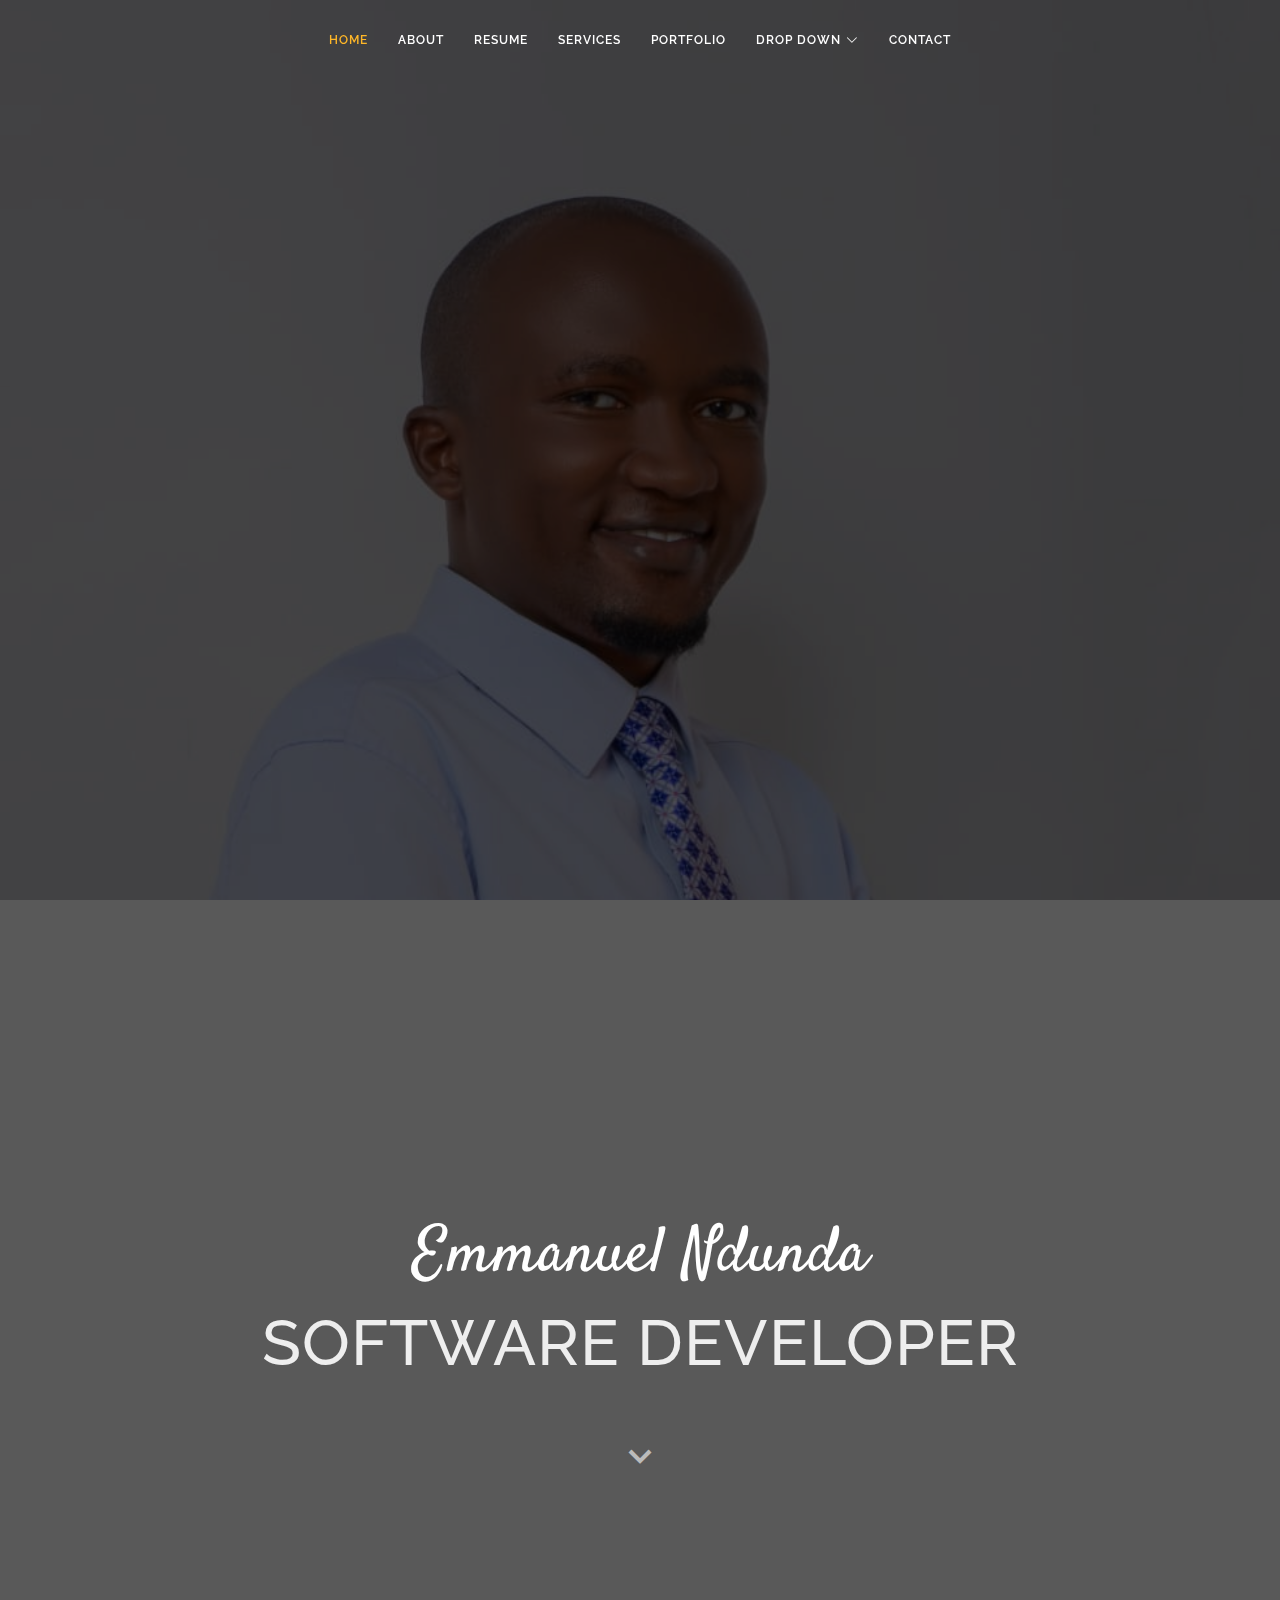
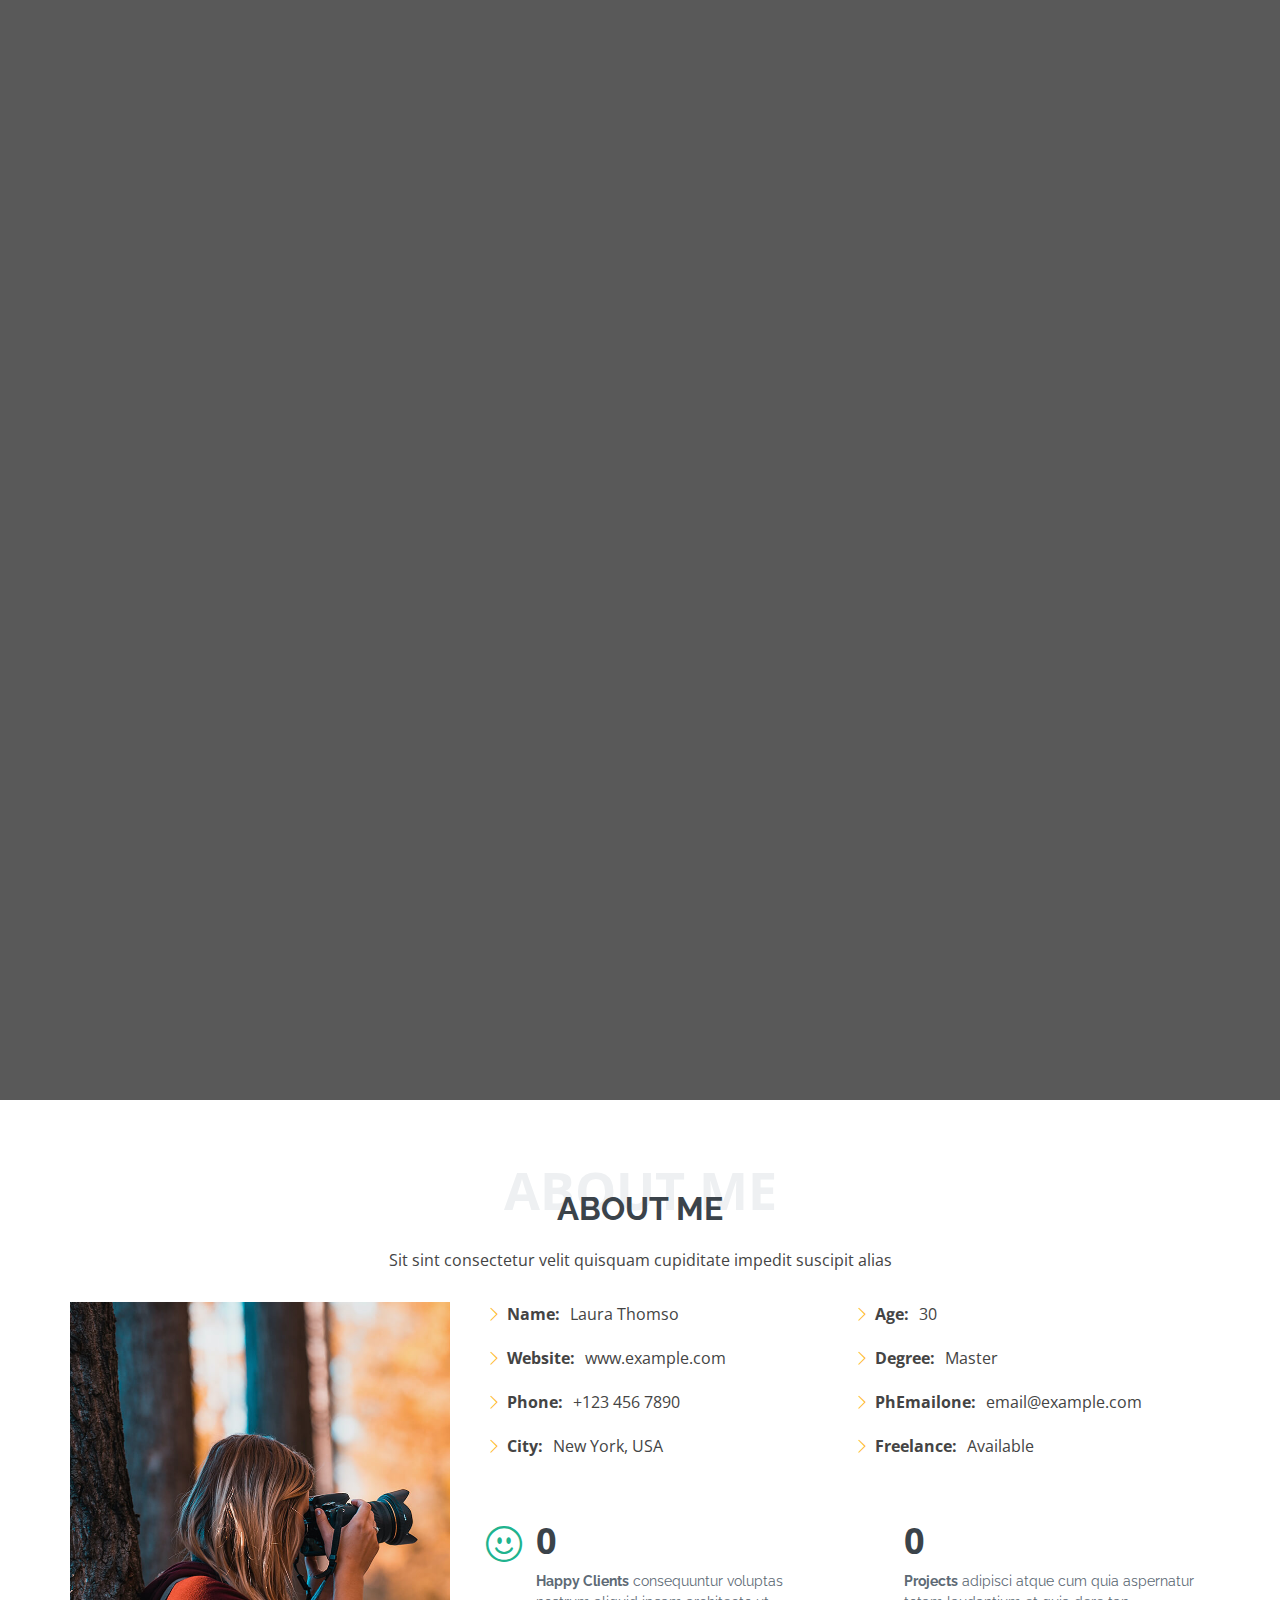
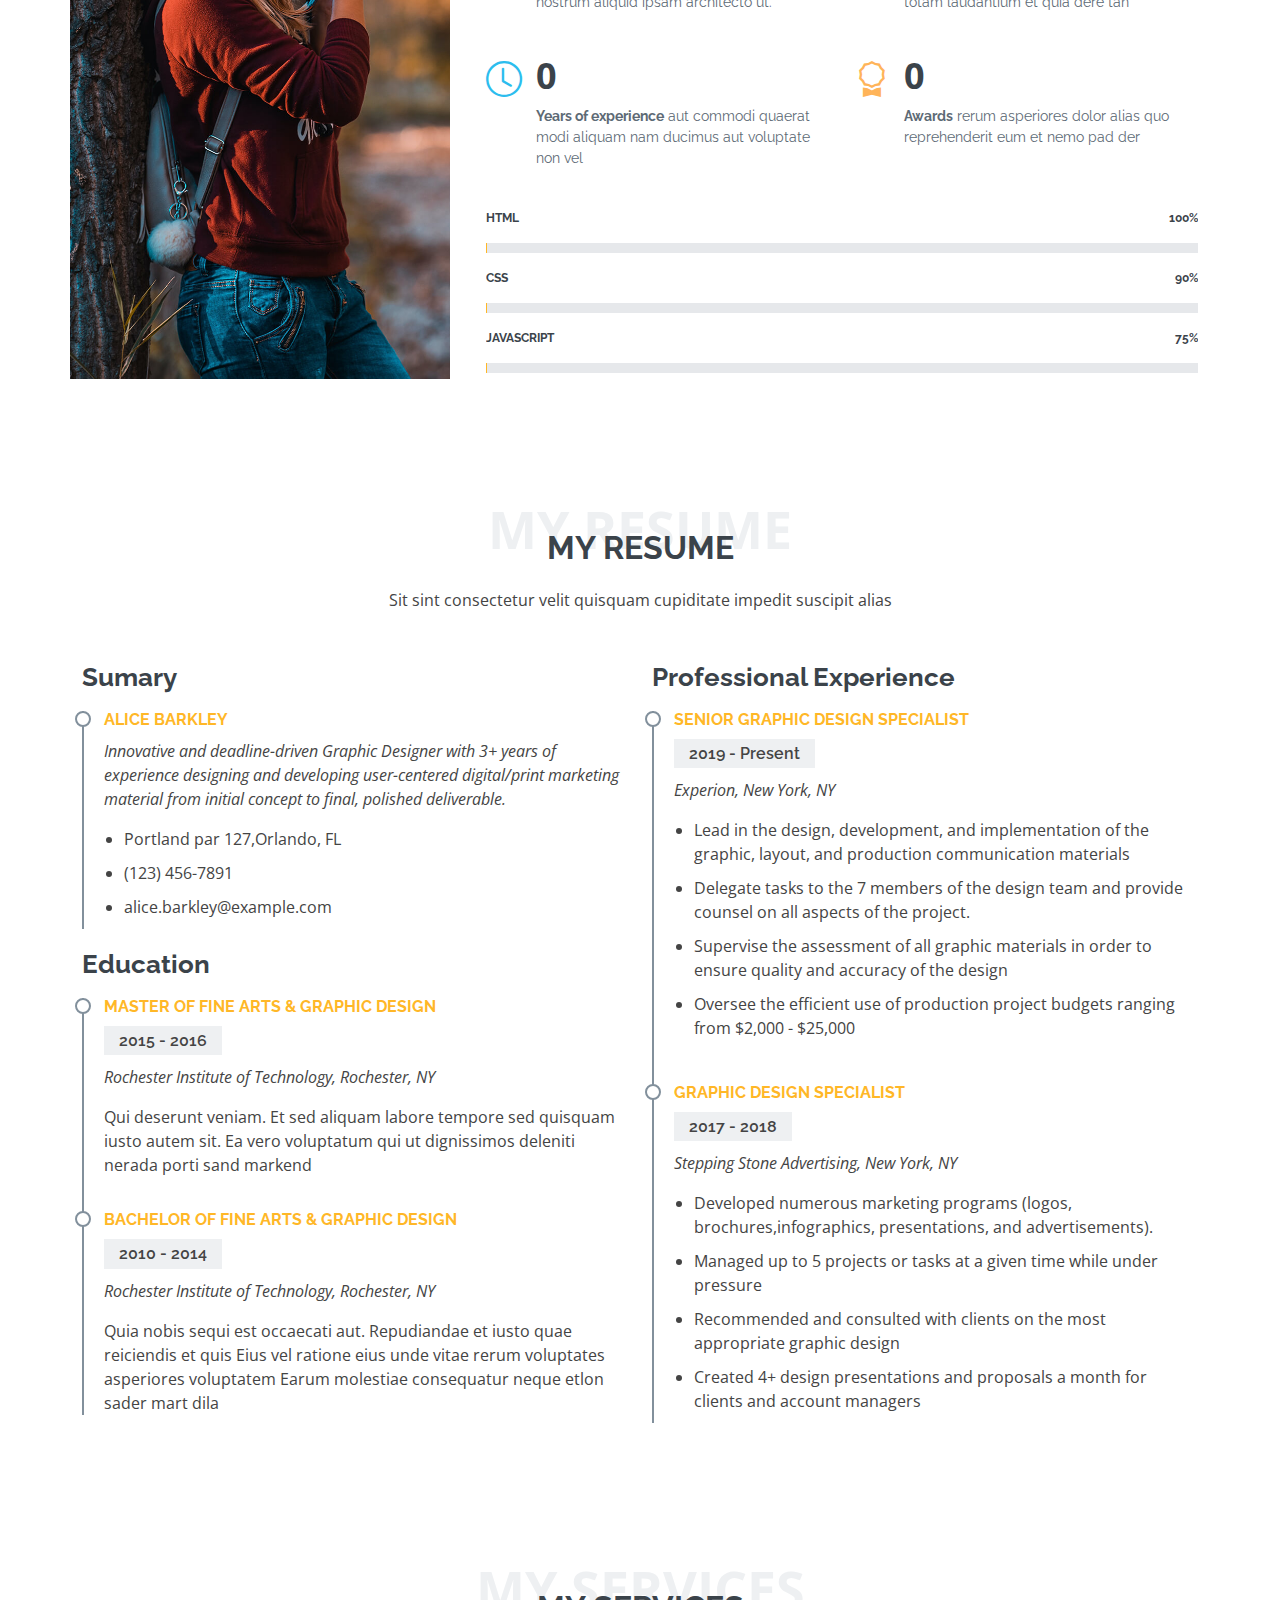
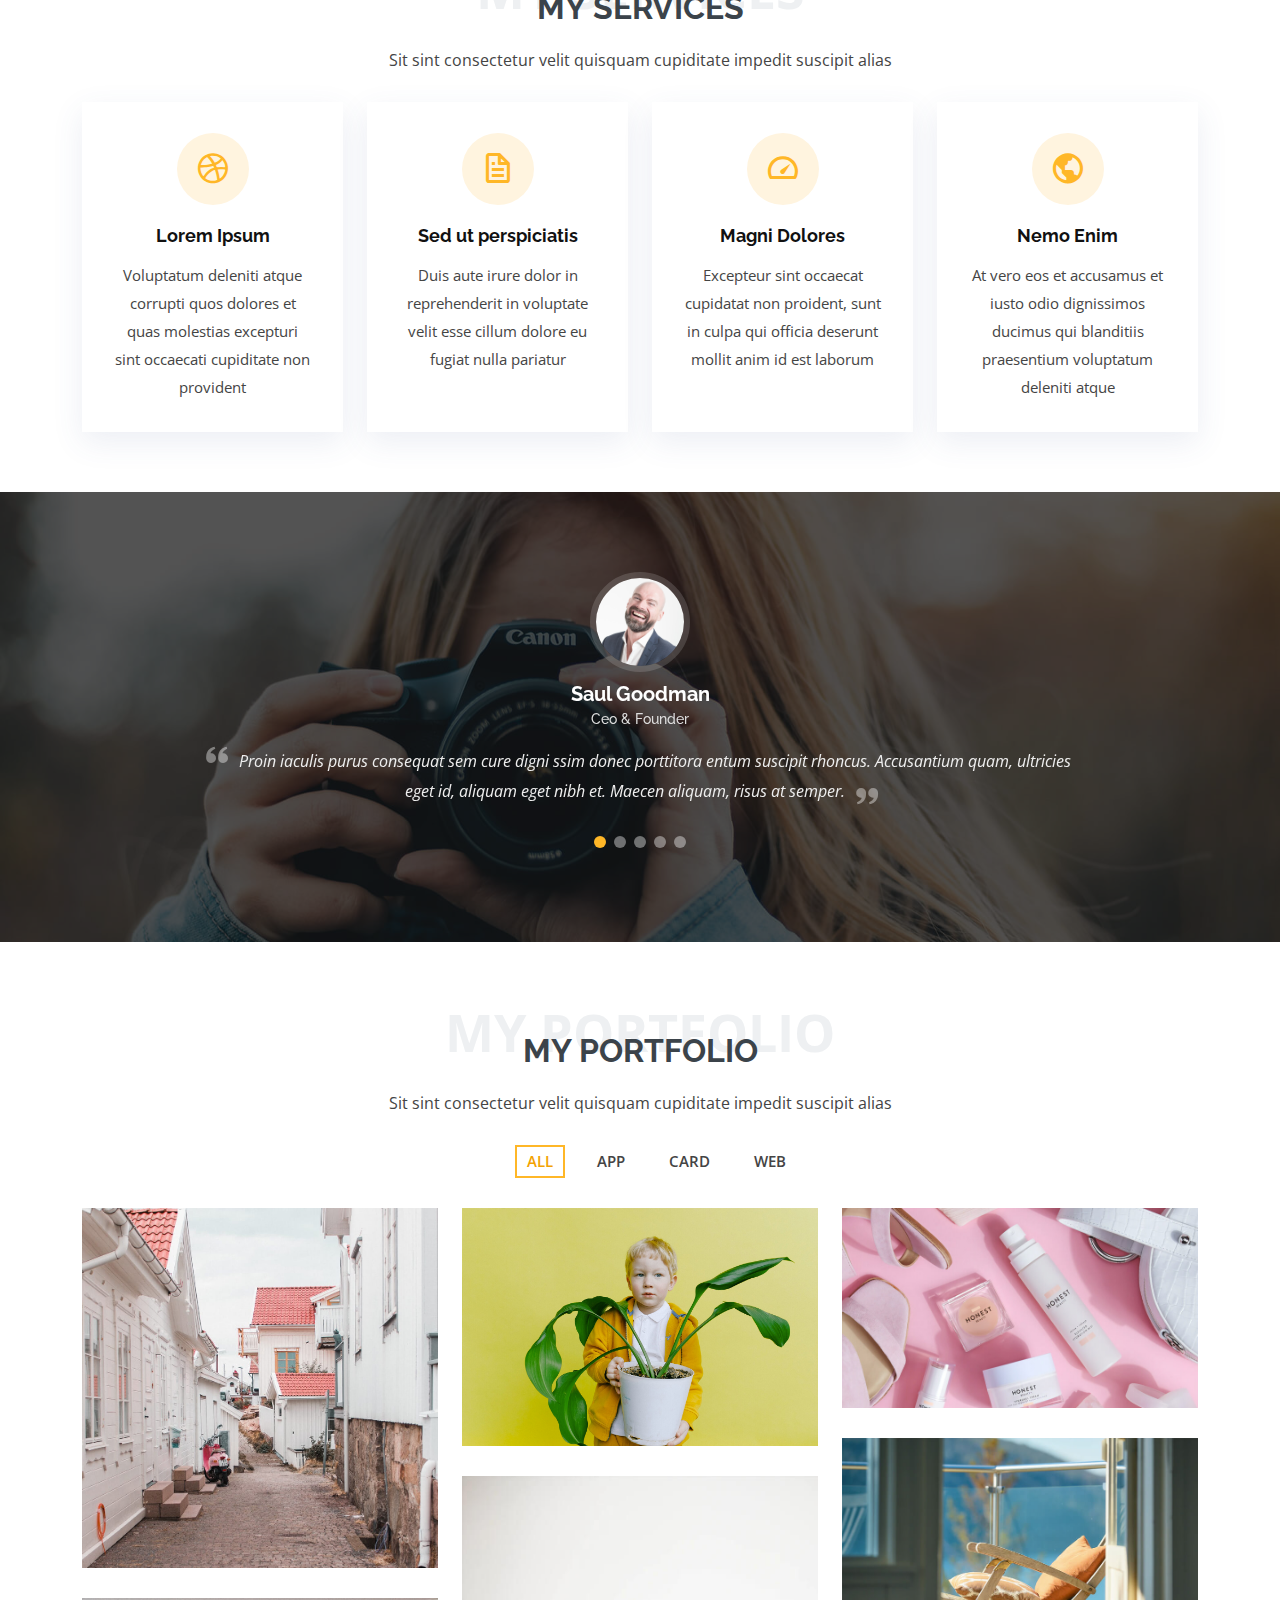
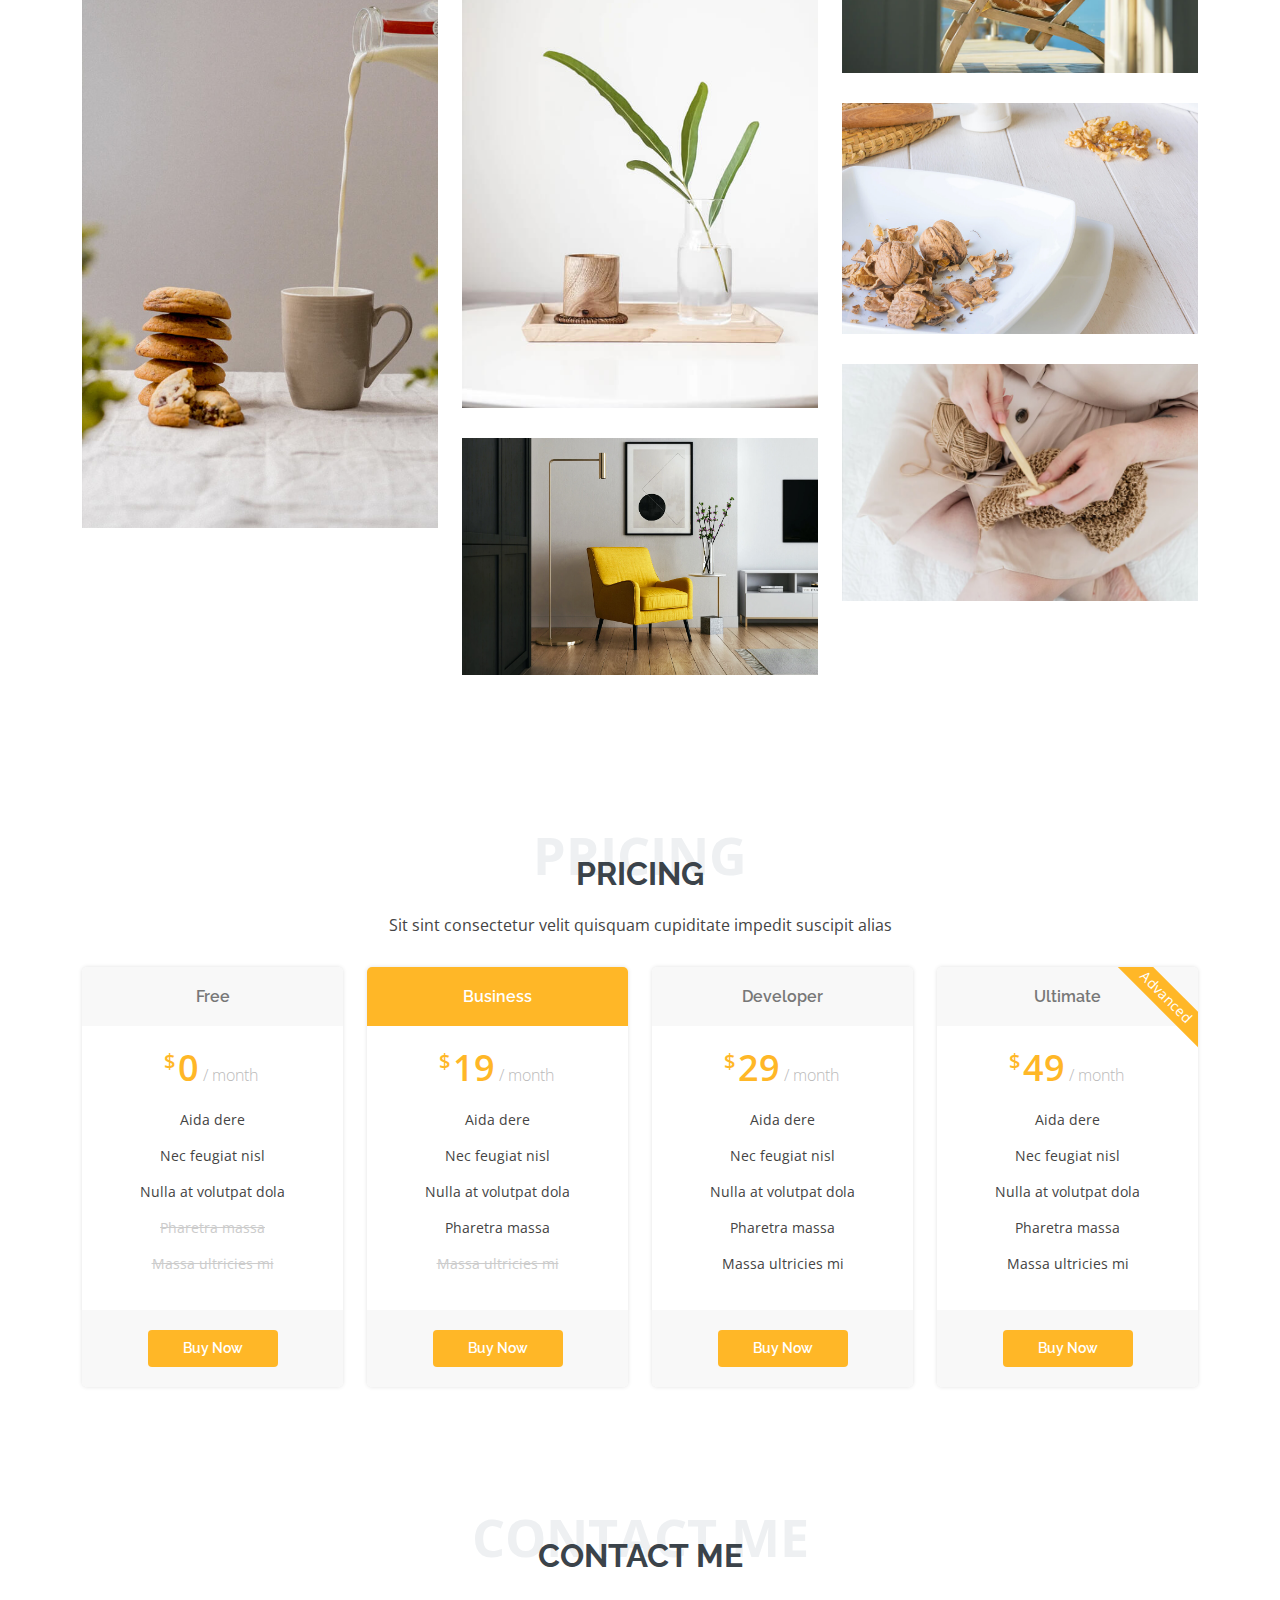
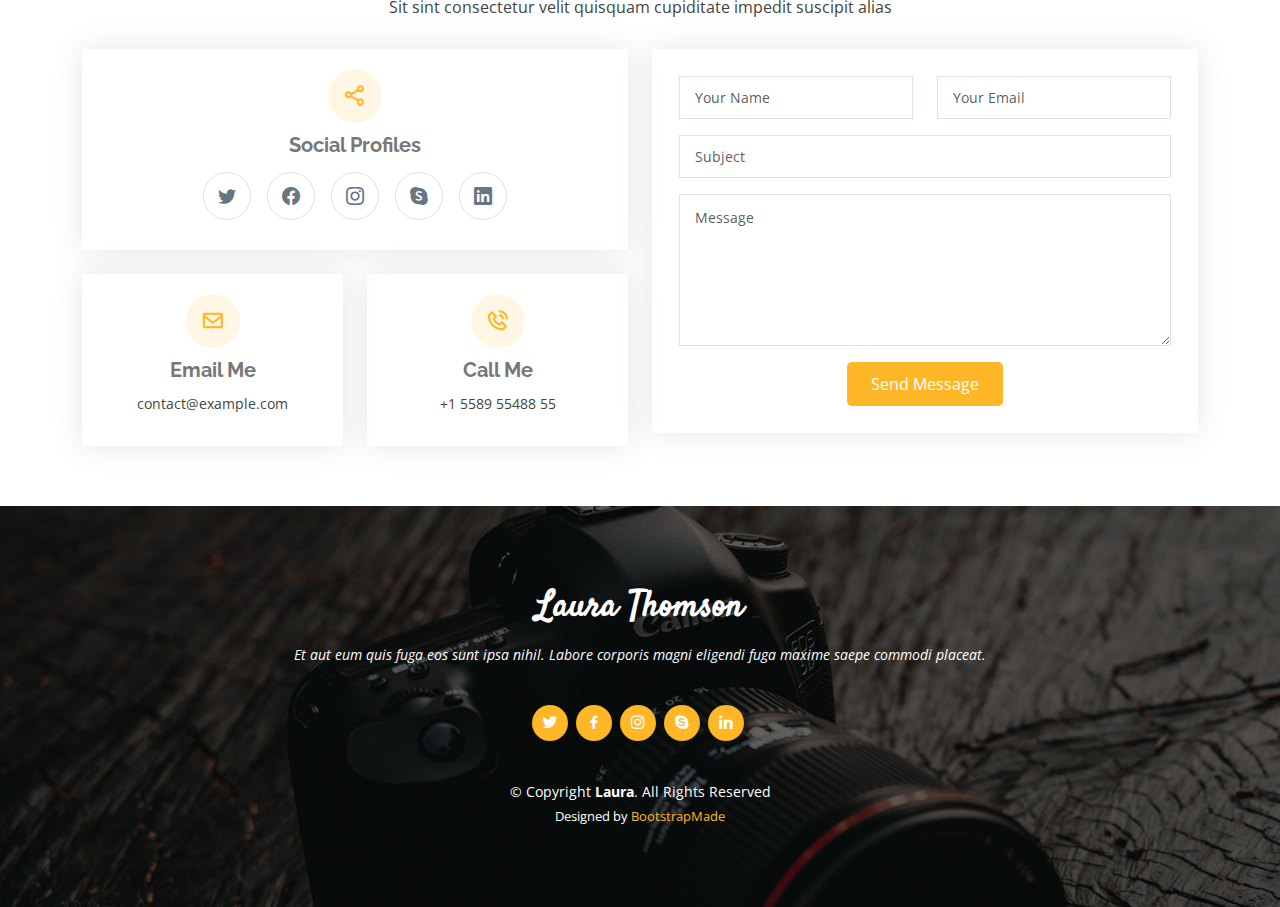
<file: index.html>
<!DOCTYPE html>
<html lang="en">

<head>
  <meta charset="utf-8">
  <meta content="width=device-width, initial-scale=1.0" name="viewport">

  <title>Emmanuel Ndunda - Index</title>
  <meta content="" name="description">
  <meta content="" name="keywords">

  <!-- Favicons -->
  <link href="assets/img/favicon.png" rel="icon">
  <link href="assets/img/apple-touch-icon.png" rel="apple-touch-icon">

  <!-- Google Fonts -->
  <link href="https://fonts.googleapis.com/css?family=Open+Sans:300,300i,400,400i,600,600i,700,700i|Raleway:300,300i,400,400i,500,500i,600,600i,700,700i|Satisfy" rel="stylesheet">

  <!-- Vendor CSS Files -->
  <link href="assets/vendor/bootstrap/css/bootstrap.min.css" rel="stylesheet">
  <link href="assets/vendor/bootstrap-icons/bootstrap-icons.css" rel="stylesheet">
  <link href="assets/vendor/boxicons/css/boxicons.min.css" rel="stylesheet">
  <link href="assets/vendor/glightbox/css/glightbox.min.css" rel="stylesheet">
  <link href="assets/vendor/swiper/swiper-bundle.min.css" rel="stylesheet">

  <!-- Template Main CSS File -->
  <link href="assets/css/style.css" rel="stylesheet">

  <!-- =======================================================
  * Template Name: Emmanuel Ndunda
  * Template URL: https://bootstrapmade.com/Emmanuel Ndunda-free-creative-bootstrap-theme/
  * Updated: Mar 17 2024 with Bootstrap v5.3.3
  * Author: BootstrapMade.com
  * License: https://bootstrapmade.com/license/
  ======================================================== -->
</head>

<body>

  <!-- ======= Header ======= -->
  <header id="header" class="fixed-top d-flex justify-content-center align-items-center header-transparent">

    <nav id="navbar" class="navbar">
      <ul>
        <li><a class="nav-link scrollto active" href="#hero">Home</a></li>
        <li><a class="nav-link scrollto" href="#about">About</a></li>
        <li><a class="nav-link scrollto" href="#resume">Resume</a></li>
        <li><a class="nav-link scrollto" href="#services">Services</a></li>
        <li><a class="nav-link scrollto " href="#portfolio">Portfolio</a></li>
        <li class="dropdown"><a href="#"><span>Drop Down</span> <i class="bi bi-chevron-down"></i></a>
          <ul>
            <li><a href="#">Drop Down 1</a></li>
            <li class="dropdown"><a href="#"><span>Deep Drop Down</span> <i class="bi bi-chevron-right"></i></a>
              <ul>
                <li><a href="#">Deep Drop Down 1</a></li>
                <li><a href="#">Deep Drop Down 2</a></li>
                <li><a href="#">Deep Drop Down 3</a></li>
                <li><a href="#">Deep Drop Down 4</a></li>
                <li><a href="#">Deep Drop Down 5</a></li>
              </ul>
            </li>
            <li><a href="#">Drop Down 2</a></li>
            <li><a href="#">Drop Down 3</a></li>
            <li><a href="#">Drop Down 4</a></li>
          </ul>
        </li>
        <li><a class="nav-link scrollto" href="#contact">Contact</a></li>
      </ul>
      <i class="bi bi-list mobile-nav-toggle"></i>
    </nav><!-- .navbar -->

  </header><!-- End Header -->

  <!-- ======= Hero Section ======= -->
  <section id="hero">
    <div class="hero-container">
      <h1>Emmanuel Ndunda</h1>
      <h2>software developer</h2>
      <a href="#about" class="btn-scroll scrollto" title="Scroll Down"><i class="bx bx-chevron-down"></i></a>
    </div>
  </section><!-- End Hero -->

  <main id="main">

    <!-- ======= About Me Section ======= -->
    <section id="about" class="about">
      <div class="container">

        <div class="section-title">
          <span>About Me</span>
          <h2>About Me</h2>
          <p>Sit sint consectetur velit quisquam cupiditate impedit suscipit alias</p>
        </div>

        <div class="row">
          <div class="image col-lg-4 d-flex align-items-stretch justify-content-center justify-content-lg-start"></div>
          <div class="col-lg-8 d-flex flex-column align-items-stretch">
            <div class="content ps-lg-4 d-flex flex-column justify-content-center">
              <div class="row">
                <div class="col-lg-6">
                  <ul>
                    <li><i class="bi bi-chevron-right"></i> <strong>Name:</strong> <span>Laura Thomso</span></li>
                    <li><i class="bi bi-chevron-right"></i> <strong>Website:</strong> <span>www.example.com</span></li>
                    <li><i class="bi bi-chevron-right"></i> <strong>Phone:</strong> <span>+123 456 7890</span></li>
                    <li><i class="bi bi-chevron-right"></i> <strong>City:</strong> <span>New York, USA</span></li>
                  </ul>
                </div>
                <div class="col-lg-6">
                  <ul>
                    <li><i class="bi bi-chevron-right"></i> <strong>Age:</strong> <span>30</span></li>
                    <li><i class="bi bi-chevron-right"></i> <strong>Degree:</strong> <span>Master</span></li>
                    <li><i class="bi bi-chevron-right"></i> <strong>PhEmailone:</strong> <span>email@example.com</span></li>
                    <li><i class="bi bi-chevron-right"></i> <strong>Freelance:</strong> <span>Available</span></li>
                  </ul>
                </div>
              </div>
              <div class="row mt-n4">
                <div class="col-md-6 mt-5 d-md-flex align-items-md-stretch">
                  <div class="count-box">
                    <i class="bi bi-emoji-smile" style="color: #20b38e;"></i>
                    <span data-purecounter-start="0" data-purecounter-end="232" data-purecounter-duration="1" class="purecounter"></span>
                    <p><strong>Happy Clients</strong> consequuntur voluptas nostrum aliquid ipsam architecto ut.</p>
                  </div>
                </div>

                <div class="col-md-6 mt-5 d-md-flex align-items-md-stretch">
                  <div class="count-box">
                    <i class="bi bi-journal-richtextr" style="color: #8a1ac2;"></i>
                    <span data-purecounter-start="0" data-purecounter-end="521" data-purecounter-duration="1" class="purecounter"></span>
                    <p><strong>Projects</strong> adipisci atque cum quia aspernatur totam laudantium et quia dere tan</p>
                  </div>
                </div>

                <div class="col-md-6 mt-5 d-md-flex align-items-md-stretch">
                  <div class="count-box">
                    <i class="bi bi-clock" style="color: #2cbdee;"></i>
                    <span data-purecounter-start="0" data-purecounter-end="18" data-purecounter-duration="1" class="purecounter"></span>
                    <p><strong>Years of experience</strong> aut commodi quaerat modi aliquam nam ducimus aut voluptate non vel</p>
                  </div>
                </div>

                <div class="col-md-6 mt-5 d-md-flex align-items-md-stretch">
                  <div class="count-box">
                    <i class="bi bi-award" style="color: #ffb459;"></i>
                    <span data-purecounter-start="0" data-purecounter-end="16" data-purecounter-duration="1" class="purecounter"></span>
                    <p><strong>Awards</strong> rerum asperiores dolor alias quo reprehenderit eum et nemo pad der</p>
                  </div>
                </div>
              </div>
            </div><!-- End .content-->

            <div class="skills-content ps-lg-4">
              <div class="progress">
                <span class="skill">HTML <i class="val">100%</i></span>
                <div class="progress-bar-wrap">
                  <div class="progress-bar" role="progressbar" aria-valuenow="100" aria-valuemin="0" aria-valuemax="100"></div>
                </div>
              </div>

              <div class="progress">
                <span class="skill">CSS <i class="val">90%</i></span>
                <div class="progress-bar-wrap">
                  <div class="progress-bar" role="progressbar" aria-valuenow="90" aria-valuemin="0" aria-valuemax="100"></div>
                </div>
              </div>

              <div class="progress">
                <span class="skill">JavaScript <i class="val">75%</i></span>
                <div class="progress-bar-wrap">
                  <div class="progress-bar" role="progressbar" aria-valuenow="75" aria-valuemin="0" aria-valuemax="100"></div>
                </div>
              </div>
            </div>

          </div>
        </div>

      </div>
    </section><!-- End About Me Section -->

    <!-- ======= My Resume Section ======= -->
    <section id="resume" class="resume">
      <div class="container">

        <div class="section-title">
          <span>My Resume</span>
          <h2>My Resume</h2>
          <p>Sit sint consectetur velit quisquam cupiditate impedit suscipit alias</p>
        </div>

        <div class="row">
          <div class="col-lg-6">
            <h3 class="resume-title">Sumary</h3>
            <div class="resume-item pb-0">
              <h4>Alice Barkley</h4>
              <p><em>Innovative and deadline-driven Graphic Designer with 3+ years of experience designing and developing user-centered digital/print marketing material from initial concept to final, polished deliverable.</em></p>
              <p>
              <ul>
                <li>Portland par 127,Orlando, FL</li>
                <li>(123) 456-7891</li>
                <li>alice.barkley@example.com</li>
              </ul>
              </p>
            </div>

            <h3 class="resume-title">Education</h3>
            <div class="resume-item">
              <h4>Master of Fine Arts &amp; Graphic Design</h4>
              <h5>2015 - 2016</h5>
              <p><em>Rochester Institute of Technology, Rochester, NY</em></p>
              <p>Qui deserunt veniam. Et sed aliquam labore tempore sed quisquam iusto autem sit. Ea vero voluptatum qui ut dignissimos deleniti nerada porti sand markend</p>
            </div>
            <div class="resume-item">
              <h4>Bachelor of Fine Arts &amp; Graphic Design</h4>
              <h5>2010 - 2014</h5>
              <p><em>Rochester Institute of Technology, Rochester, NY</em></p>
              <p>Quia nobis sequi est occaecati aut. Repudiandae et iusto quae reiciendis et quis Eius vel ratione eius unde vitae rerum voluptates asperiores voluptatem Earum molestiae consequatur neque etlon sader mart dila</p>
            </div>
          </div>
          <div class="col-lg-6">
            <h3 class="resume-title">Professional Experience</h3>
            <div class="resume-item">
              <h4>Senior graphic design specialist</h4>
              <h5>2019 - Present</h5>
              <p><em>Experion, New York, NY </em></p>
              <p>
              <ul>
                <li>Lead in the design, development, and implementation of the graphic, layout, and production communication materials</li>
                <li>Delegate tasks to the 7 members of the design team and provide counsel on all aspects of the project. </li>
                <li>Supervise the assessment of all graphic materials in order to ensure quality and accuracy of the design</li>
                <li>Oversee the efficient use of production project budgets ranging from $2,000 - $25,000</li>
              </ul>
              </p>
            </div>
            <div class="resume-item">
              <h4>Graphic design specialist</h4>
              <h5>2017 - 2018</h5>
              <p><em>Stepping Stone Advertising, New York, NY</em></p>
              <p>
              <ul>
                <li>Developed numerous marketing programs (logos, brochures,infographics, presentations, and advertisements).</li>
                <li>Managed up to 5 projects or tasks at a given time while under pressure</li>
                <li>Recommended and consulted with clients on the most appropriate graphic design</li>
                <li>Created 4+ design presentations and proposals a month for clients and account managers</li>
              </ul>
              </p>
            </div>
          </div>
        </div>

      </div>
    </section><!-- End My Resume Section -->

    <!-- ======= My Services Section ======= -->
    <section id="services" class="services">
      <div class="container">

        <div class="section-title">
          <span>My Services</span>
          <h2>My Services</h2>
          <p>Sit sint consectetur velit quisquam cupiditate impedit suscipit alias</p>
        </div>

        <div class="row">
          <div class="col-md-6 col-lg-3 d-flex align-items-stretch mb-5 mb-lg-0">
            <div class="icon-box">
              <div class="icon"><i class="bx bxl-dribbble"></i></div>
              <h4 class="title"><a href="">Lorem Ipsum</a></h4>
              <p class="description">Voluptatum deleniti atque corrupti quos dolores et quas molestias excepturi sint occaecati cupiditate non provident</p>
            </div>
          </div>

          <div class="col-md-6 col-lg-3 d-flex align-items-stretch mb-5 mb-lg-0">
            <div class="icon-box">
              <div class="icon"><i class="bx bx-file"></i></div>
              <h4 class="title"><a href="">Sed ut perspiciatis</a></h4>
              <p class="description">Duis aute irure dolor in reprehenderit in voluptate velit esse cillum dolore eu fugiat nulla pariatur</p>
            </div>
          </div>

          <div class="col-md-6 col-lg-3 d-flex align-items-stretch mb-5 mb-lg-0">
            <div class="icon-box">
              <div class="icon"><i class="bx bx-tachometer"></i></div>
              <h4 class="title"><a href="">Magni Dolores</a></h4>
              <p class="description">Excepteur sint occaecat cupidatat non proident, sunt in culpa qui officia deserunt mollit anim id est laborum</p>
            </div>
          </div>

          <div class="col-md-6 col-lg-3 d-flex align-items-stretch mb-5 mb-lg-0">
            <div class="icon-box">
              <div class="icon"><i class="bx bx-world"></i></div>
              <h4 class="title"><a href="">Nemo Enim</a></h4>
              <p class="description">At vero eos et accusamus et iusto odio dignissimos ducimus qui blanditiis praesentium voluptatum deleniti atque</p>
            </div>
          </div>

        </div>

      </div>
    </section><!-- End My Services Section -->

    <!-- ======= Testimonials Section ======= -->
    <section id="testimonials" class="testimonials">
      <div class="container position-relative">

        <div class="testimonials-slider swiper" data-aos="fade-up" data-aos-delay="100">
          <div class="swiper-wrapper">

            <div class="swiper-slide">
              <div class="testimonial-item">
                <img src="assets/img/testimonials/testimonials-1.jpg" class="testimonial-img" alt="">
                <h3>Saul Goodman</h3>
                <h4>Ceo &amp; Founder</h4>
                <p>
                  <i class="bx bxs-quote-alt-left quote-icon-left"></i>
                  Proin iaculis purus consequat sem cure digni ssim donec porttitora entum suscipit rhoncus. Accusantium quam, ultricies eget id, aliquam eget nibh et. Maecen aliquam, risus at semper.
                  <i class="bx bxs-quote-alt-right quote-icon-right"></i>
                </p>
              </div>
            </div><!-- End testimonial item -->

            <div class="swiper-slide">
              <div class="testimonial-item">
                <img src="assets/img/testimonials/testimonials-2.jpg" class="testimonial-img" alt="">
                <h3>Sara Wilsson</h3>
                <h4>Designer</h4>
                <p>
                  <i class="bx bxs-quote-alt-left quote-icon-left"></i>
                  Export tempor illum tamen malis malis eram quae irure esse labore quem cillum quid cillum eram malis quorum velit fore eram velit sunt aliqua noster fugiat irure amet legam anim culpa.
                  <i class="bx bxs-quote-alt-right quote-icon-right"></i>
                </p>
              </div>
            </div><!-- End testimonial item -->

            <div class="swiper-slide">
              <div class="testimonial-item">
                <img src="assets/img/testimonials/testimonials-3.jpg" class="testimonial-img" alt="">
                <h3>Jena Karlis</h3>
                <h4>Store Owner</h4>
                <p>
                  <i class="bx bxs-quote-alt-left quote-icon-left"></i>
                  Enim nisi quem export duis labore cillum quae magna enim sint quorum nulla quem veniam duis minim tempor labore quem eram duis noster aute amet eram fore quis sint minim.
                  <i class="bx bxs-quote-alt-right quote-icon-right"></i>
                </p>
              </div>
            </div><!-- End testimonial item -->

            <div class="swiper-slide">
              <div class="testimonial-item">
                <img src="assets/img/testimonials/testimonials-4.jpg" class="testimonial-img" alt="">
                <h3>Matt Brandon</h3>
                <h4>Freelancer</h4>
                <p>
                  <i class="bx bxs-quote-alt-left quote-icon-left"></i>
                  Fugiat enim eram quae cillum dolore dolor amet nulla culpa multos export minim fugiat minim velit minim dolor enim duis veniam ipsum anim magna sunt elit fore quem dolore labore illum veniam.
                  <i class="bx bxs-quote-alt-right quote-icon-right"></i>
                </p>
              </div>
            </div><!-- End testimonial item -->

            <div class="swiper-slide">
              <div class="testimonial-item">
                <img src="assets/img/testimonials/testimonials-5.jpg" class="testimonial-img" alt="">
                <h3>John Larson</h3>
                <h4>Entrepreneur</h4>
                <p>
                  <i class="bx bxs-quote-alt-left quote-icon-left"></i>
                  Quis quorum aliqua sint quem legam fore sunt eram irure aliqua veniam tempor noster veniam enim culpa labore duis sunt culpa nulla illum cillum fugiat legam esse veniam culpa fore nisi cillum quid.
                  <i class="bx bxs-quote-alt-right quote-icon-right"></i>
                </p>
              </div>
            </div><!-- End testimonial item -->

          </div>
          <div class="swiper-pagination"></div>
        </div>

      </div>
    </section><!-- End Testimonials Section -->

    <!-- ======= My Portfolio Section ======= -->
    <section id="portfolio" class="portfolio">
      <div class="container">

        <div class="section-title">
          <span>My Portfolio</span>
          <h2>My Portfolio</h2>
          <p>Sit sint consectetur velit quisquam cupiditate impedit suscipit alias</p>
        </div>

        <ul id="portfolio-flters" class="d-flex justify-content-center">
          <li data-filter="*" class="filter-active">All</li>
          <li data-filter=".filter-app">App</li>
          <li data-filter=".filter-card">Card</li>
          <li data-filter=".filter-web">Web</li>
        </ul>

        <div class="row portfolio-container">

          <div class="col-lg-4 col-md-6 portfolio-item filter-app">
            <div class="portfolio-img"><img src="assets/img/portfolio/portfolio-1.jpg" class="img-fluid" alt=""></div>
            <div class="portfolio-info">
              <h4>App 1</h4>
              <p>App</p>
              <a href="assets/img/portfolio/portfolio-1.jpg" data-gallery="portfolioGallery" class="portfolio-lightbox preview-link" title="App 1"><i class="bx bx-plus"></i></a>
              <a href="portfolio-details.html" class="details-link" title="More Details"><i class="bx bx-link"></i></a>
            </div>
          </div>

          <div class="col-lg-4 col-md-6 portfolio-item filter-web">
            <div class="portfolio-img"><img src="assets/img/portfolio/portfolio-2.jpg" class="img-fluid" alt=""></div>
            <div class="portfolio-info">
              <h4>Web 3</h4>
              <p>Web</p>
              <a href="assets/img/portfolio/portfolio-2.jpg" data-gallery="portfolioGallery" class="portfolio-lightbox preview-link" title="Web 3"><i class="bx bx-plus"></i></a>
              <a href="portfolio-details.html" class="details-link" title="More Details"><i class="bx bx-link"></i></a>
            </div>
          </div>

          <div class="col-lg-4 col-md-6 portfolio-item filter-app">
            <div class="portfolio-img"><img src="assets/img/portfolio/portfolio-3.jpg" class="img-fluid" alt=""></div>
            <div class="portfolio-info">
              <h4>App 2</h4>
              <p>App</p>
              <a href="assets/img/portfolio/portfolio-3.jpg" data-gallery="portfolioGallery" class="portfolio-lightbox preview-link" title="App 2"><i class="bx bx-plus"></i></a>
              <a href="portfolio-details.html" class="details-link" title="More Details"><i class="bx bx-link"></i></a>
            </div>
          </div>

          <div class="col-lg-4 col-md-6 portfolio-item filter-card">
            <div class="portfolio-img"><img src="assets/img/portfolio/portfolio-4.jpg" class="img-fluid" alt=""></div>
            <div class="portfolio-info">
              <h4>Card 2</h4>
              <p>Card</p>
              <a href="assets/img/portfolio/portfolio-4.jpg" data-gallery="portfolioGallery" class="portfolio-lightbox preview-link" title="Card 2"><i class="bx bx-plus"></i></a>
              <a href="portfolio-details.html" class="details-link" title="More Details"><i class="bx bx-link"></i></a>
            </div>
          </div>

          <div class="col-lg-4 col-md-6 portfolio-item filter-web">
            <div class="portfolio-img"><img src="assets/img/portfolio/portfolio-5.jpg" class="img-fluid" alt=""></div>
            <div class="portfolio-info">
              <h4>Web 2</h4>
              <p>Web</p>
              <a href="assets/img/portfolio/portfolio-5.jpg" data-gallery="portfolioGallery" class="portfolio-lightbox preview-link" title="Web 2"><i class="bx bx-plus"></i></a>
              <a href="portfolio-details.html" class="details-link" title="More Details"><i class="bx bx-link"></i></a>
            </div>
          </div>

          <div class="col-lg-4 col-md-6 portfolio-item filter-app">
            <div class="portfolio-img"><img src="assets/img/portfolio/portfolio-6.jpg" class="img-fluid" alt=""></div>
            <div class="portfolio-info">
              <h4>App 3</h4>
              <p>App</p>
              <a href="assets/img/portfolio/portfolio-6.jpg" data-gallery="portfolioGallery" class="portfolio-lightbox preview-link" title="App 3"><i class="bx bx-plus"></i></a>
              <a href="portfolio-details.html" class="details-link" title="More Details"><i class="bx bx-link"></i></a>
            </div>
          </div>

          <div class="col-lg-4 col-md-6 portfolio-item filter-card">
            <div class="portfolio-img"><img src="assets/img/portfolio/portfolio-7.jpg" class="img-fluid" alt=""></div>
            <div class="portfolio-info">
              <h4>Card 1</h4>
              <p>Card</p>
              <a href="assets/img/portfolio/portfolio-7.jpg" data-gallery="portfolioGallery" class="portfolio-lightbox preview-link" title="Card 1"><i class="bx bx-plus"></i></a>
              <a href="portfolio-details.html" class="details-link" title="More Details"><i class="bx bx-link"></i></a>
            </div>
          </div>

          <div class="col-lg-4 col-md-6 portfolio-item filter-card">
            <div class="portfolio-img"><img src="assets/img/portfolio/portfolio-8.jpg" class="img-fluid" alt=""></div>
            <div class="portfolio-info">
              <h4>Card 3</h4>
              <p>Card</p>
              <a href="assets/img/portfolio/portfolio-8.jpg" data-gallery="portfolioGallery" class="portfolio-lightbox preview-link" title="Card 3"><i class="bx bx-plus"></i></a>
              <a href="portfolio-details.html" class="details-link" title="More Details"><i class="bx bx-link"></i></a>
            </div>
          </div>

          <div class="col-lg-4 col-md-6 portfolio-item filter-web">
            <div class="portfolio-img"><img src="assets/img/portfolio/portfolio-9.jpg" class="img-fluid" alt=""></div>
            <div class="portfolio-info">
              <h4>Web 3</h4>
              <p>Web</p>
              <a href="assets/img/portfolio/portfolio-9.jpg" data-gallery="portfolioGallery" class="portfolio-lightbox preview-link" title="Web 3"><i class="bx bx-plus"></i></a>
              <a href="portfolio-details.html" class="details-link" title="More Details"><i class="bx bx-link"></i></a>
            </div>
          </div>

        </div>

      </div>
    </section><!-- End My Portfolio Section -->

    <!-- ======= Pricing Section ======= -->
    <section id="pricing" class="pricing">
      <div class="container">

        <div class="section-title">
          <span>Pricing</span>
          <h2>Pricing</h2>
          <p>Sit sint consectetur velit quisquam cupiditate impedit suscipit alias</p>
        </div>

        <div class="row">

          <div class="col-lg-3 col-md-6">
            <div class="box">
              <h3>Free</h3>
              <h4><sup>$</sup>0<span> / month</span></h4>
              <ul>
                <li>Aida dere</li>
                <li>Nec feugiat nisl</li>
                <li>Nulla at volutpat dola</li>
                <li class="na">Pharetra massa</li>
                <li class="na">Massa ultricies mi</li>
              </ul>
              <div class="btn-wrap">
                <a href="#" class="btn-buy">Buy Now</a>
              </div>
            </div>
          </div>

          <div class="col-lg-3 col-md-6 mt-4 mt-md-0">
            <div class="box featured">
              <h3>Business</h3>
              <h4><sup>$</sup>19<span> / month</span></h4>
              <ul>
                <li>Aida dere</li>
                <li>Nec feugiat nisl</li>
                <li>Nulla at volutpat dola</li>
                <li>Pharetra massa</li>
                <li class="na">Massa ultricies mi</li>
              </ul>
              <div class="btn-wrap">
                <a href="#" class="btn-buy">Buy Now</a>
              </div>
            </div>
          </div>

          <div class="col-lg-3 col-md-6 mt-4 mt-lg-0">
            <div class="box">
              <h3>Developer</h3>
              <h4><sup>$</sup>29<span> / month</span></h4>
              <ul>
                <li>Aida dere</li>
                <li>Nec feugiat nisl</li>
                <li>Nulla at volutpat dola</li>
                <li>Pharetra massa</li>
                <li>Massa ultricies mi</li>
              </ul>
              <div class="btn-wrap">
                <a href="#" class="btn-buy">Buy Now</a>
              </div>
            </div>
          </div>

          <div class="col-lg-3 col-md-6 mt-4 mt-lg-0">
            <div class="box">
              <span class="advanced">Advanced</span>
              <h3>Ultimate</h3>
              <h4><sup>$</sup>49<span> / month</span></h4>
              <ul>
                <li>Aida dere</li>
                <li>Nec feugiat nisl</li>
                <li>Nulla at volutpat dola</li>
                <li>Pharetra massa</li>
                <li>Massa ultricies mi</li>
              </ul>
              <div class="btn-wrap">
                <a href="#" class="btn-buy">Buy Now</a>
              </div>
            </div>
          </div>

        </div>

      </div>
    </section><!-- End Pricing Section -->

    <!-- ======= Contact Me Section ======= -->
    <section id="contact" class="contact">
      <div class="container">

        <div class="section-title">
          <span>Contact Me</span>
          <h2>Contact Me</h2>
          <p>Sit sint consectetur velit quisquam cupiditate impedit suscipit alias</p>
        </div>

        <div class="row">

          <div class="col-lg-6">

            <div class="row">
              <div class="col-md-12">
                <div class="info-box">
                  <i class="bx bx-share-alt"></i>
                  <h3>Social Profiles</h3>
                  <div class="social-links">
                    <a href="#" class="twitter"><i class="bi bi-twitter"></i></a>
                    <a href="#" class="facebook"><i class="bi bi-facebook"></i></a>
                    <a href="#" class="instagram"><i class="bi bi-instagram"></i></a>
                    <a href="#" class="google-plus"><i class="bi bi-skype"></i></a>
                    <a href="#" class="linkedin"><i class="bi bi-linkedin"></i></a>
                  </div>
                </div>
              </div>
              <div class="col-md-6">
                <div class="info-box mt-4">
                  <i class="bx bx-envelope"></i>
                  <h3>Email Me</h3>
                  <p>contact@example.com</p>
                </div>
              </div>
              <div class="col-md-6">
                <div class="info-box mt-4">
                  <i class="bx bx-phone-call"></i>
                  <h3>Call Me</h3>
                  <p>+1 5589 55488 55</p>
                </div>
              </div>
            </div>

          </div>

          <div class="col-lg-6">
            <form action="forms/contact.php" method="post" role="form" class="php-email-form">
              <div class="row">
                <div class="col-md-6 form-group">
                  <input type="text" name="name" class="form-control" id="name" placeholder="Your Name" required>
                </div>
                <div class="col-md-6 form-group mt-3 mt-md-0">
                  <input type="email" class="form-control" name="email" id="email" placeholder="Your Email" required>
                </div>
              </div>
              <div class="form-group mt-3">
                <input type="text" class="form-control" name="subject" id="subject" placeholder="Subject" required>
              </div>
              <div class="form-group mt-3">
                <textarea class="form-control" name="message" rows="6" placeholder="Message" required></textarea>
              </div>
              <div class="my-3">
                <div class="loading">Loading</div>
                <div class="error-message"></div>
                <div class="sent-message">Your message has been sent. Thank you!</div>
              </div>
              <div class="text-center"><button type="submit">Send Message</button></div>
            </form>
          </div>

        </div>

      </div>
    </section><!-- End Contact Me Section -->

  </main><!-- End #main -->

  <!-- ======= Footer ======= -->
  <footer id="footer">
    <div class="container">
      <h3>Laura Thomson</h3>
      <p>Et aut eum quis fuga eos sunt ipsa nihil. Labore corporis magni eligendi fuga maxime saepe commodi placeat.</p>
      <div class="social-links">
        <a href="#" class="twitter"><i class="bx bxl-twitter"></i></a>
        <a href="#" class="facebook"><i class="bx bxl-facebook"></i></a>
        <a href="#" class="instagram"><i class="bx bxl-instagram"></i></a>
        <a href="#" class="google-plus"><i class="bx bxl-skype"></i></a>
        <a href="#" class="linkedin"><i class="bx bxl-linkedin"></i></a>
      </div>
      <div class="copyright">
        &copy; Copyright <strong><span>Laura</span></strong>. All Rights Reserved
      </div>
      <div class="credits">
        <!-- All the links in the footer should remain intact. -->
        <!-- You can delete the links only if you purchased the pro version. -->
        <!-- Licensing information: https://bootstrapmade.com/license/ -->
        <!-- Purchase the pro version with working PHP/AJAX contact form: https://bootstrapmade.com/laura-free-creative-bootstrap-theme/ -->
        Designed by <a href="https://bootstrapmade.com/">BootstrapMade</a>
      </div>
    </div>
  </footer><!-- End Footer -->

  <a href="#" class="back-to-top d-flex align-items-center justify-content-center"><i class="bi bi-arrow-up-short"></i></a>

  <!-- Vendor JS Files -->
  <script src="assets/vendor/purecounter/purecounter_vanilla.js"></script>
  <script src="assets/vendor/bootstrap/js/bootstrap.bundle.min.js"></script>
  <script src="assets/vendor/glightbox/js/glightbox.min.js"></script>
  <script src="assets/vendor/isotope-layout/isotope.pkgd.min.js"></script>
  <script src="assets/vendor/swiper/swiper-bundle.min.js"></script>
  <script src="assets/vendor/waypoints/noframework.waypoints.js"></script>
  <script src="assets/vendor/php-email-form/validate.js"></script>

  <!-- Template Main JS File -->
  <script src="assets/js/main.js"></script>

</body>

</html>
</file>
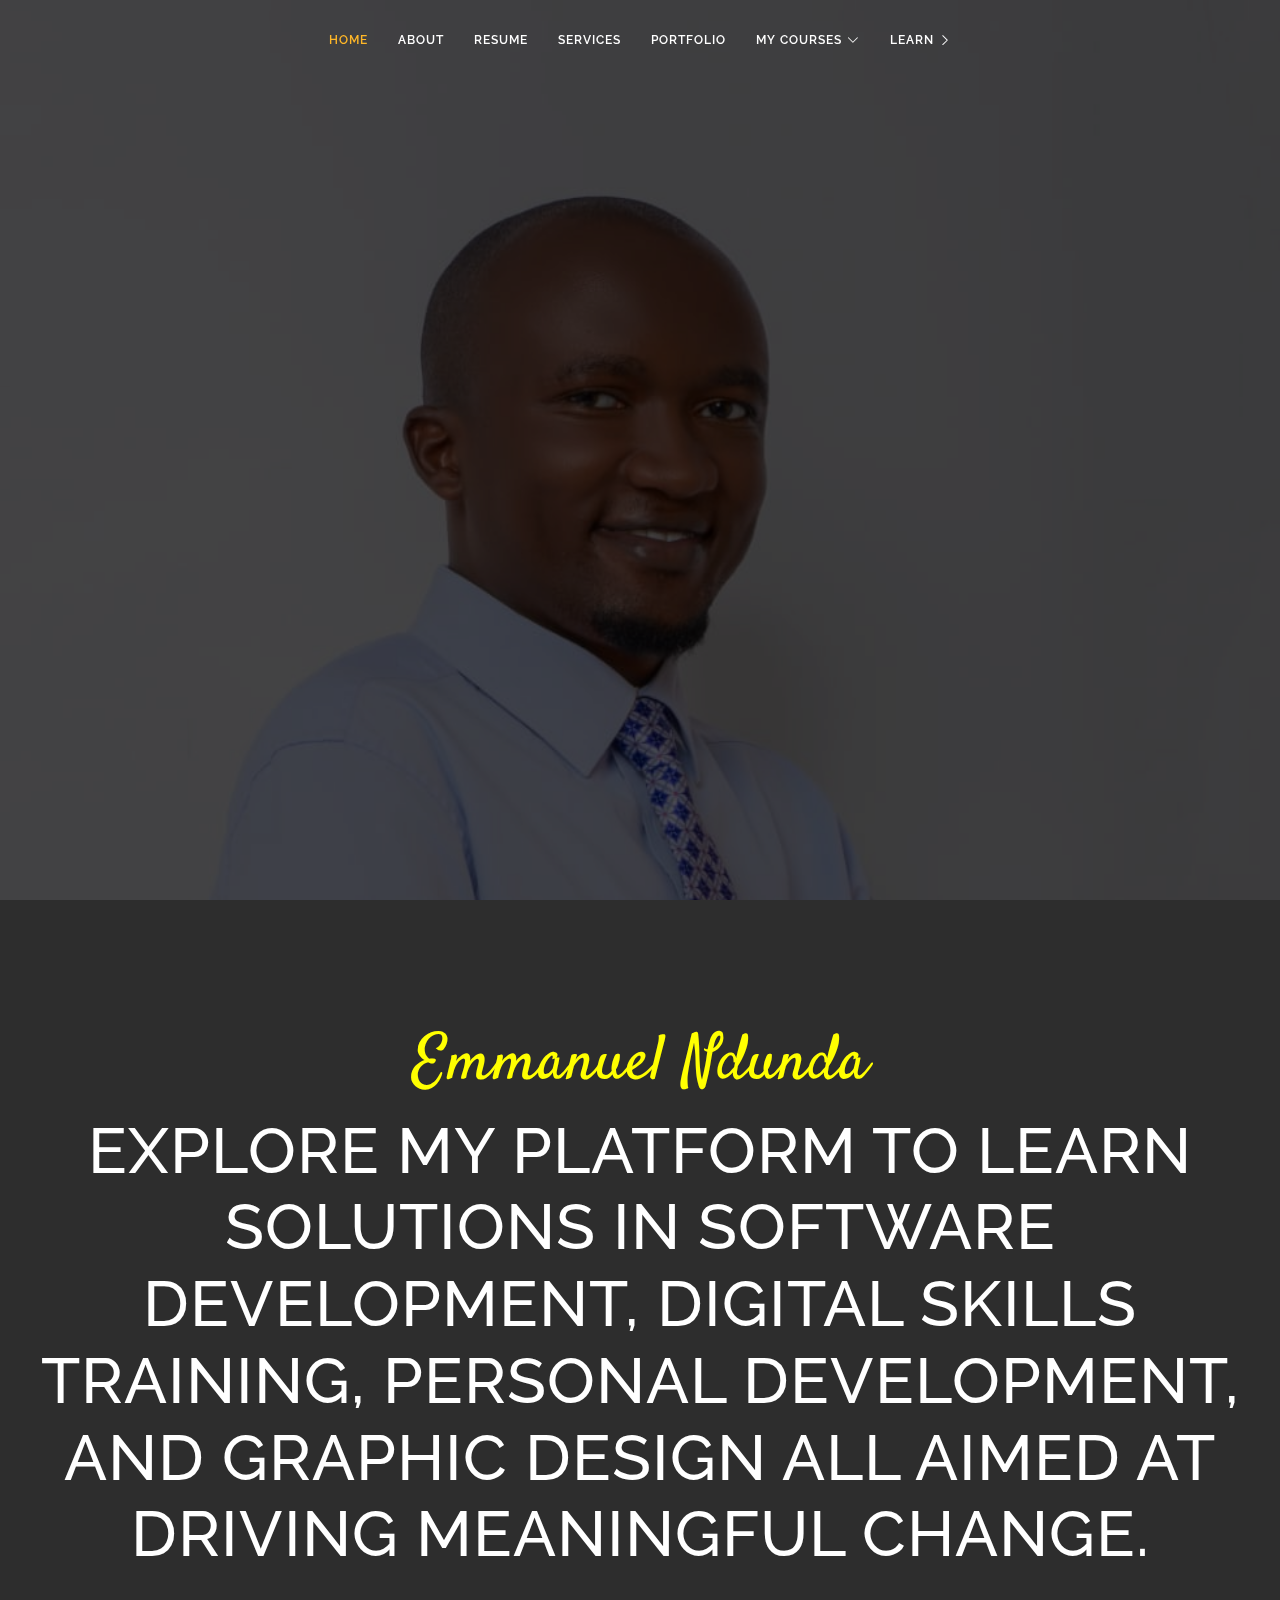
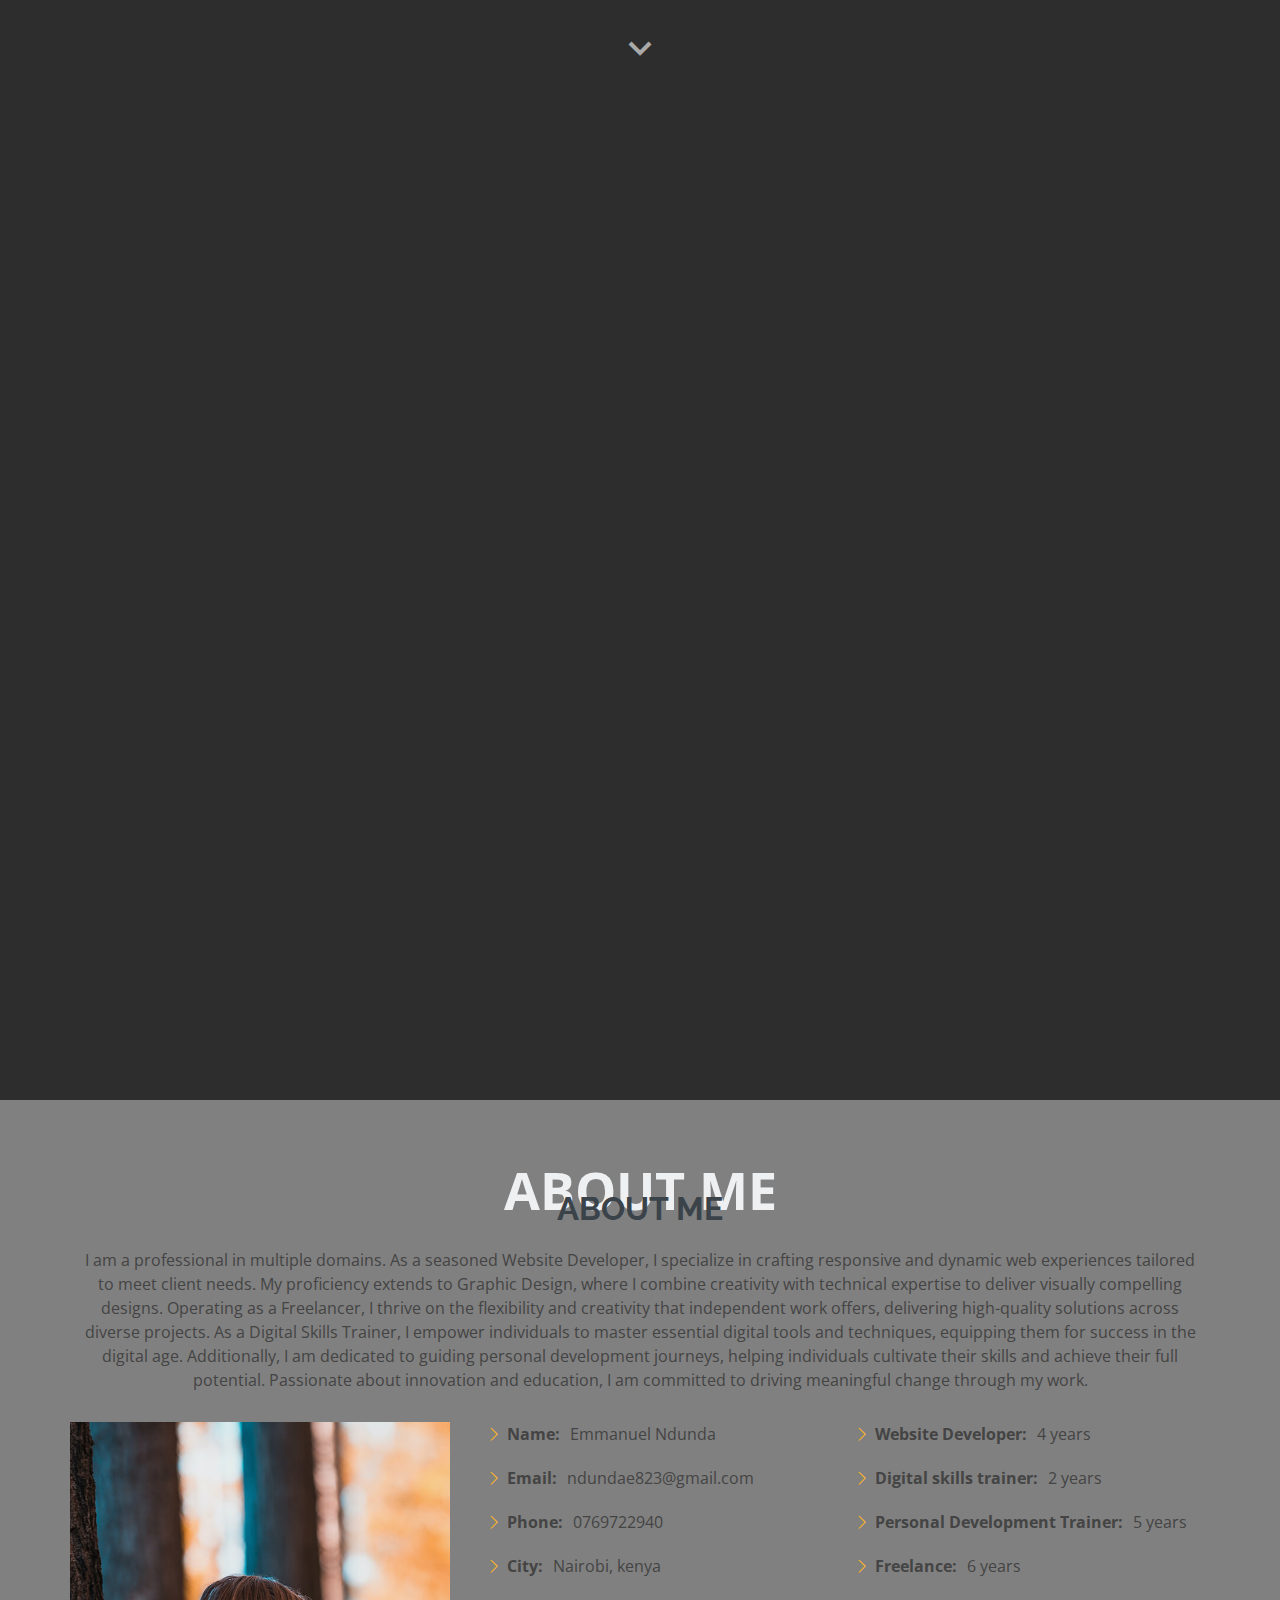
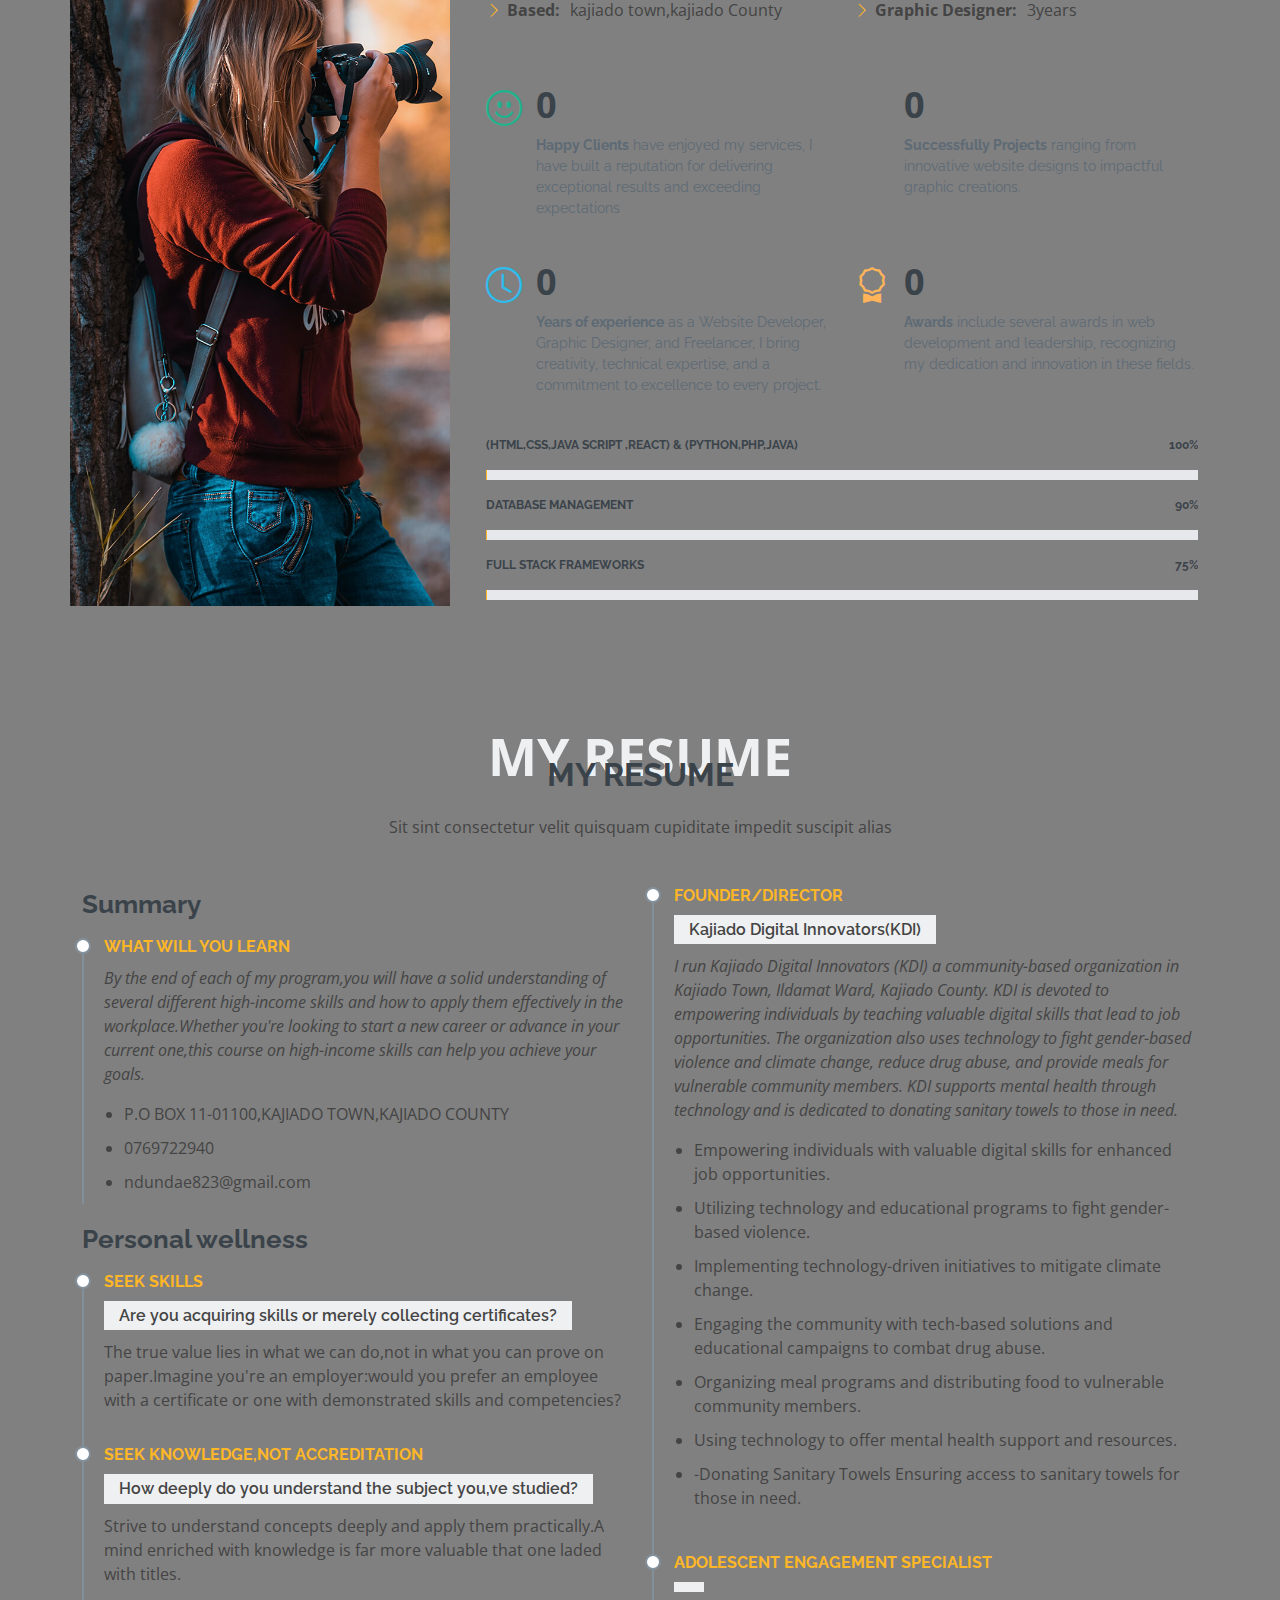
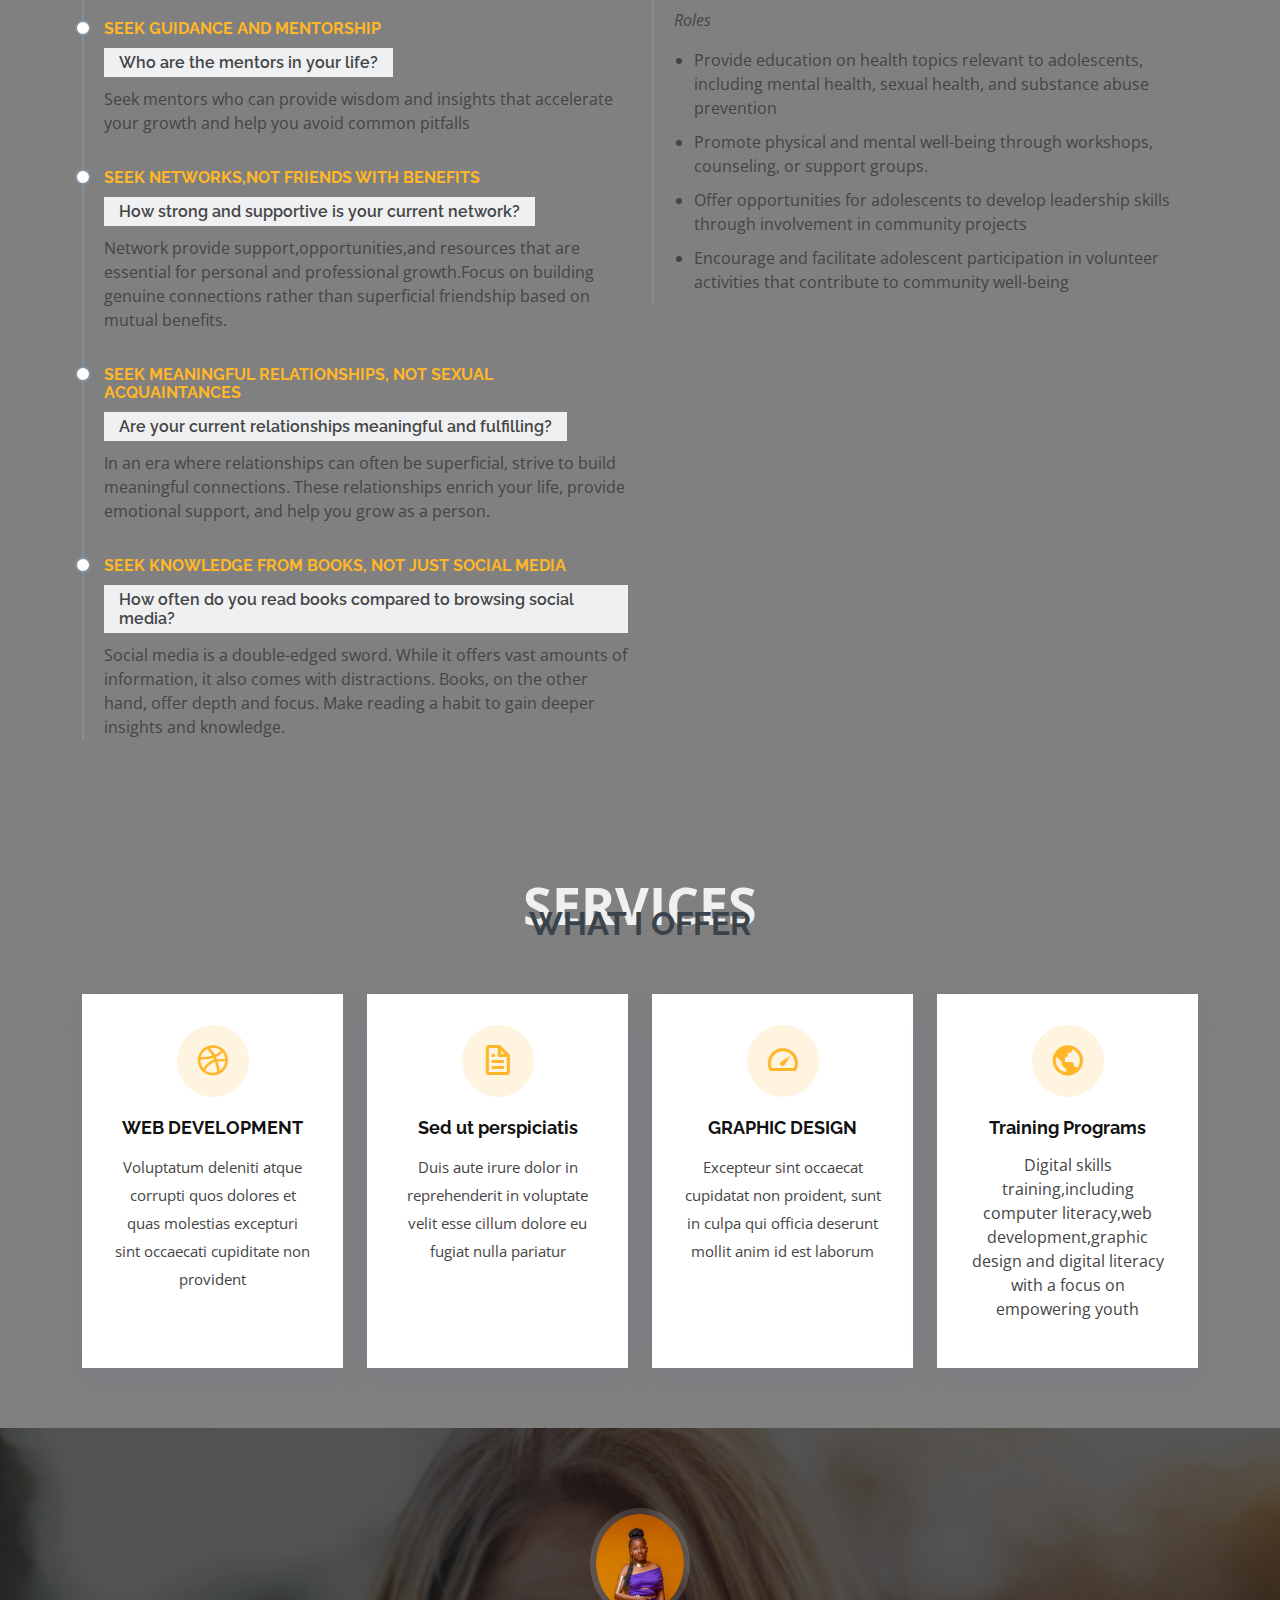
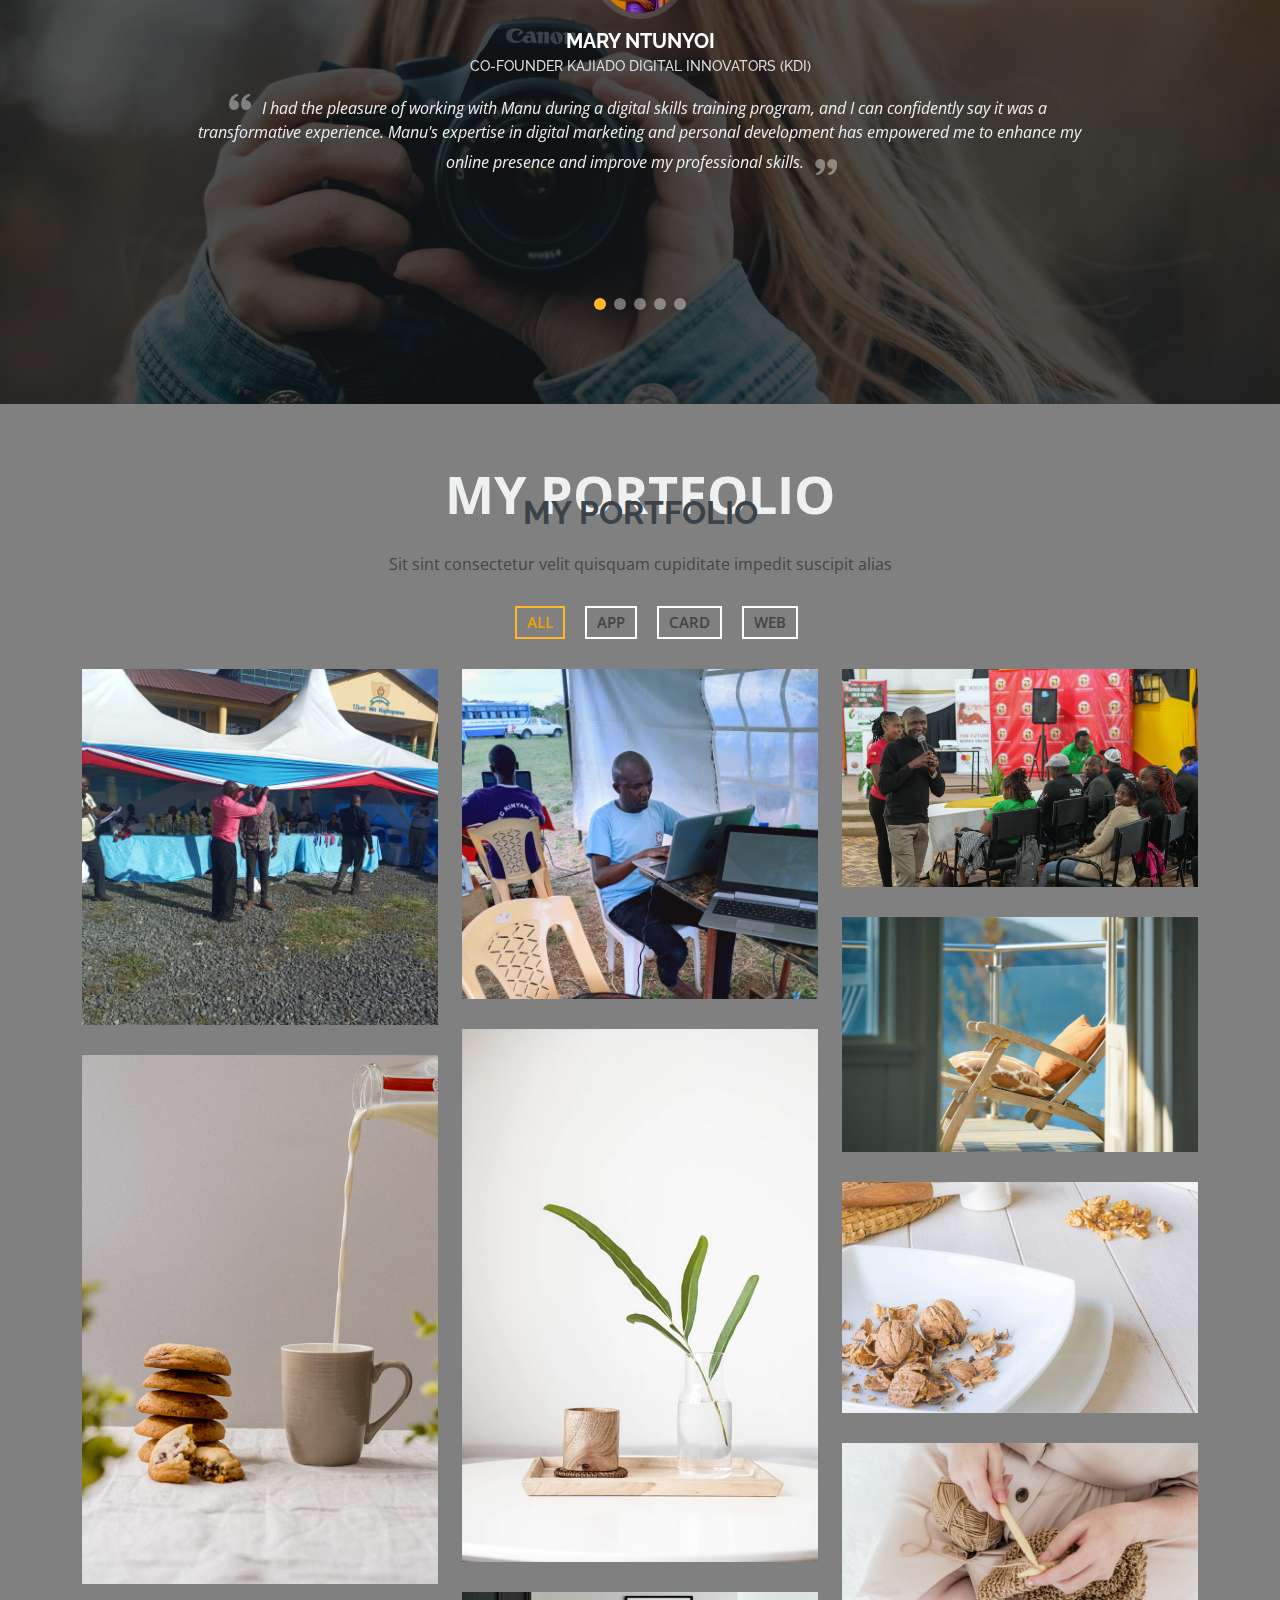
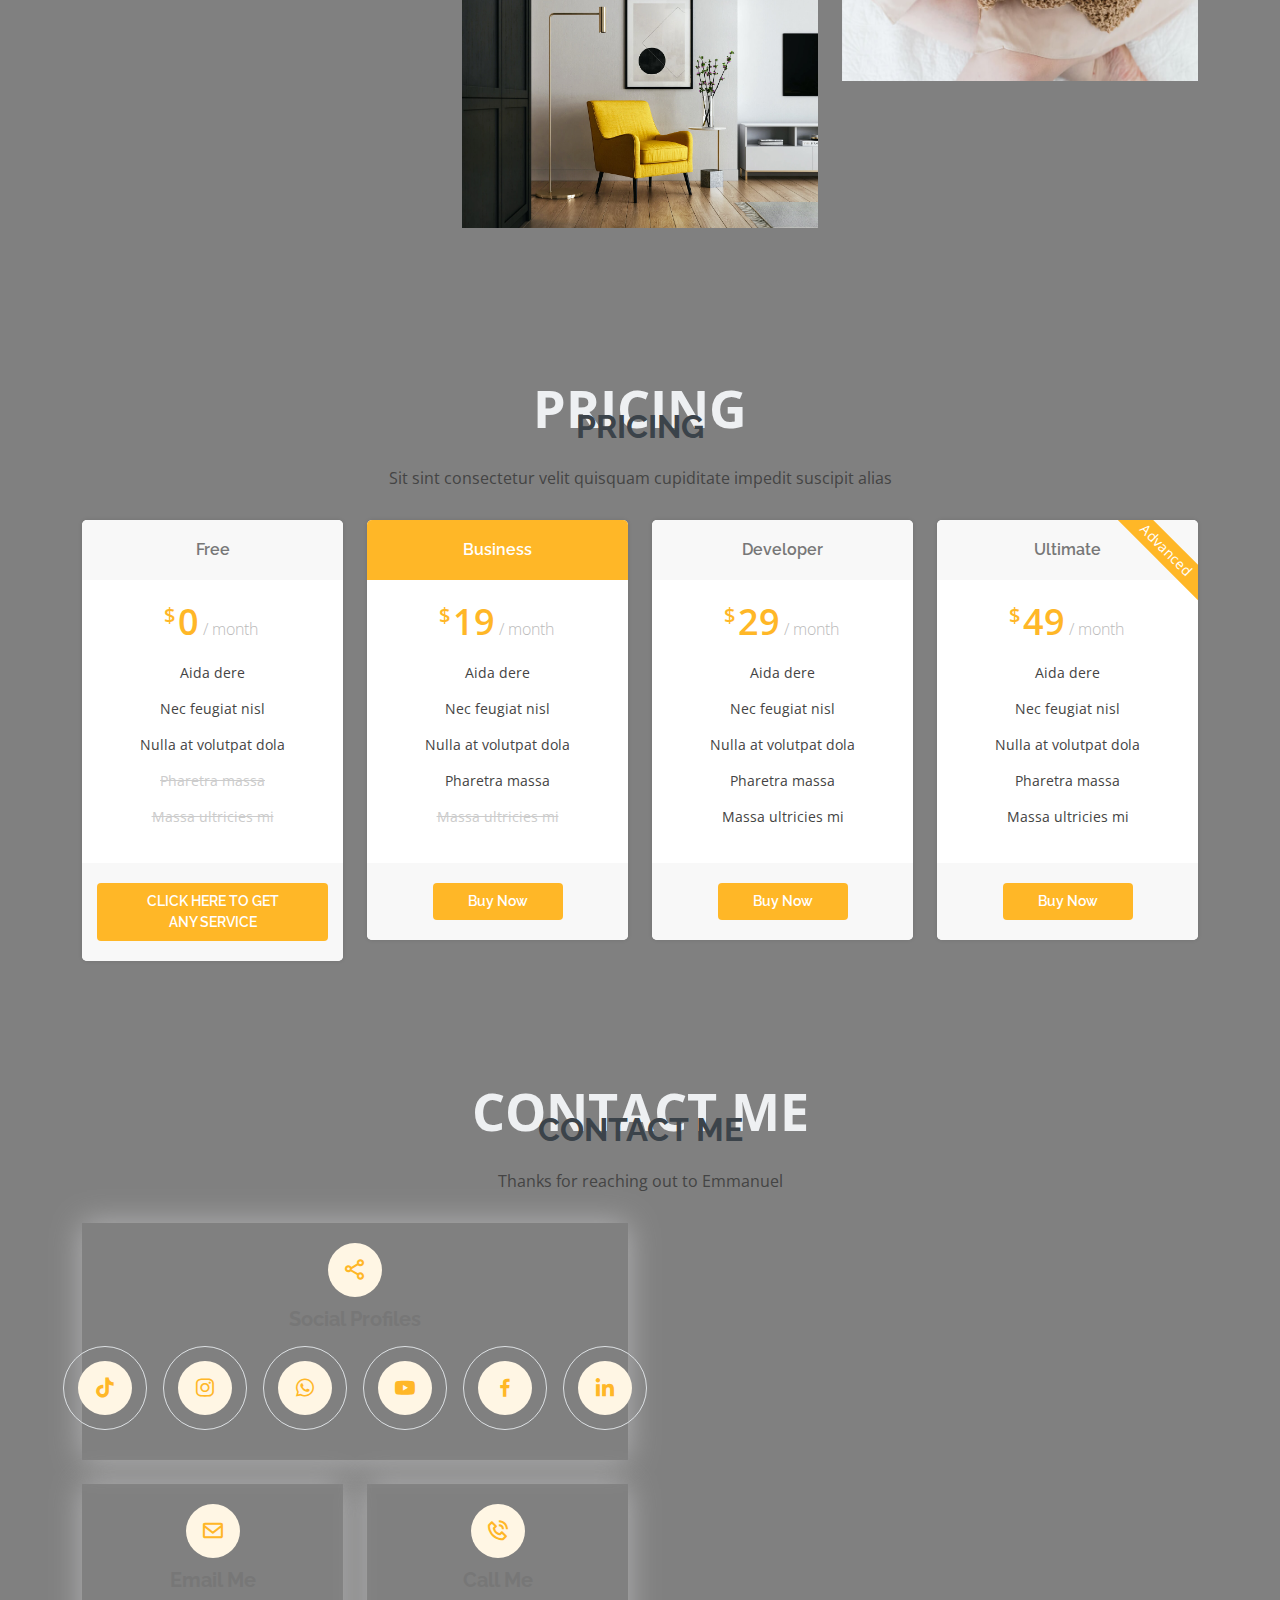
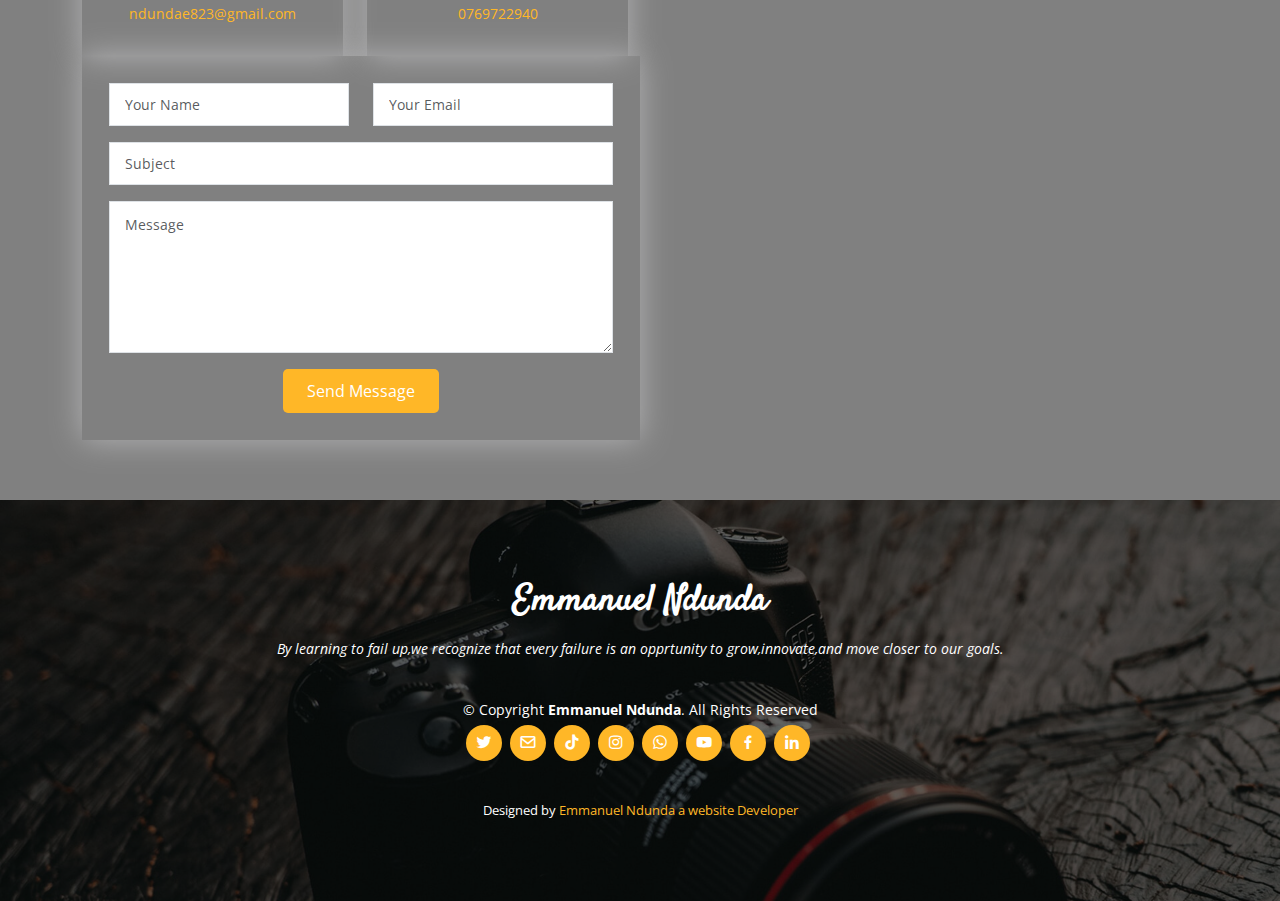
<file: EMMANUEL NDUNDA/index.html>
<!DOCTYPE html>
<html lang="en">

<head>
<body style="background-color: grey;">

  <meta charset="utf-8">
  <meta content="width=device-width, initial-scale=1.0" name="viewport">

  <title>MANU</title>
  <meta content="" name="description">
  <meta content="" name="keywords">

  <!-- Favicons -->
  <link href="assets/img/favicon.png" rel="icon">
  <link href="assets/img/apple-touch-icon.png" rel="apple-touch-icon">

  <!-- Google Fonts -->
  <link href="https://fonts.googleapis.com/css?family=Open+Sans:300,300i,400,400i,600,600i,700,700i|Raleway:300,300i,400,400i,500,500i,600,600i,700,700i|Satisfy" rel="stylesheet">

  <!-- Vendor CSS Files -->
  <link href="assets/vendor/bootstrap/css/bootstrap.min.css" rel="stylesheet">
  <link href="assets/vendor/bootstrap-icons/bootstrap-icons.css" rel="stylesheet">
  <link href="assets/vendor/boxicons/css/boxicons.min.css" rel="stylesheet">
  <link href="assets/vendor/glightbox/css/glightbox.min.css" rel="stylesheet">
  <link href="assets/vendor/swiper/swiper-bundle.min.css" rel="stylesheet">

  <!-- Template Main CSS File -->
  <link href="assets/css/style.css" rel="stylesheet">

  <!-- =======================================================
  * Template Name: MANU
  * Template URL: https://bootstrapmade.com/MANU-free-creative-bootstrap-theme/
  * Updated: Mar 17 2024 with Bootstrap v5.3.3
  * Author: BootstrapMade.com
  * License: https://bootstrapmade.com/license/
  ======================================================== -->
</head>

<body>

  <!-- ======= Header ======= -->
  <header id="header" class="fixed-top d-flex justify-content-center align-items-center header-transparent">

    <nav id="navbar" class="navbar">
      <ul>
        <li><a class="nav-link scrollto active" href="#hero">Home</a></li>
        <li><a class="nav-link scrollto" href="#about">About</a></li>
        <li><a class="nav-link scrollto" href="#resume">Resume</a></li>
        <li><a class="nav-link scrollto" href="#services">Services</a></li>
        <li><a class="nav-link scrollto " href="#portfolio">Portfolio</a></li>
        <li class="dropdown"><a href="#"><span>My courses</span> <i class="bi bi-chevron-down"></i></a>
          <ul>
                        <li class="dropdown"><a href="#"><span>Web Development</span> <i class="bi bi-chevron-right"></i></a>
<ul>
                <li><a href="#">Languages: Python, JavaScript, HTML/CSS, SQL, Java, C++.
</a></li>
                <li><a href="#">Web Development: Front-end (React, Angular, Vue.js) and back-end (Node.js, Django, Flask).
</a></li>
                <li><a href="#">Website Hosting</a></li>
              </ul>
            </li>
            <li class="dropdown"><a href="#"><span>Graphic Design</span> <i class="bi bi-chevron-right"></i></a>
              <ul>
                <li><a href="#">Posters</a></li>
                <li><a href="#">logos</a></li>
                <li><a href="#">Business cards</a></li>
                <li><a href="#">Advertisement</a></li>
                <li><a href="#">Video graphics</a></li>
              </ul>
            </li>
            <li class="dropdown"><a href="#"><span>Digital Skills</span> <i class="bi bi-chevron-right"></i></a>
              <ul>

                                <li><a href="#"> Digital literacy</a></li>

                <li><a href="#">E-Commerce(Digital Marketing)</a></li>

                                <li><a href="#"> Computer skills</a></li>

                <li><a href="#"> Social Media Management</a></li>
                <li><a href="#">Data Analysis</a></li>
                <li><a href="#">Virtual Assistance</a></li>
              </ul>
            </li>
            <li><a href="#">Freelancing in several online platforms</a></li>

        </ul>
</li>
            <li class="dropdown"><a href="#"><span>learn</span> <i class="bi bi-chevron-right"></i></a>
              <ul>
                <li><a href="#">Personal Branding</a></li>
                <li><a href="#">Mental Health Awareness</a></li>
                <li><a href="#"> Leadership and Influence</a></li>
                <li><a href="#">Expanding Your Network</a></li>
              </ul>
            </li>

      </ul>
      <i class="bi bi-list mobile-nav-toggle"></i>
    </nav><!-- .navbar -->

  </header><!-- End Header -->

  <!-- ======= Hero Section ======= -->
  <section id="hero">
    <div class="hero-container">
      <h1 style="color: yellow;">Emmanuel Ndunda</h1>

<h2 style="color: white; text-align: center;">Explore my platform to learn solutions in software development, digital skills training, personal development, and graphic design  all aimed at driving meaningful change.</h2>

      <a href="#about" class="btn-scroll scrollto" title="Scroll Down"><i class="bx bx-chevron-down"></i></a>
    </div>
  </section><!-- End Hero -->

  <main id="main">

    <!-- ======= About Me Section ======= -->
    <section id="about" class="about">
      <div class="container">

        <div class="section-title">
          <span>About Me</span>
          <h2>About Me</h2>
          <p>I am a professional in multiple domains. As a seasoned Website Developer, I specialize in crafting responsive and dynamic web experiences tailored to meet client needs. My proficiency extends to Graphic Design, where I combine creativity with technical expertise to deliver visually compelling designs. Operating as a Freelancer, I thrive on the flexibility and creativity that independent work offers, delivering high-quality solutions across diverse projects. As a Digital Skills Trainer, I empower individuals to master essential digital tools and techniques, equipping them for success in the digital age. Additionally, I am dedicated to guiding personal development journeys, helping individuals cultivate their skills and achieve their full potential. Passionate about innovation and education, I am committed to driving meaningful change through my work.
</p>
        </div>

        <div class="row">
          <div class="image col-lg-4 d-flex align-items-stretch justify-content-center justify-content-lg-start"></div>
          <div class="col-lg-8 d-flex flex-column align-items-stretch">
            <div class="content ps-lg-4 d-flex flex-column justify-content-center">
              <div class="row">
                <div class="col-lg-6">

<ul>
                    <li><i class="bi bi-chevron-right"></i> <strong>Name:</strong> <span>Emmanuel Ndunda</span></li>
                    <li><i class="bi bi-chevron-right"></i> <strong>Email:</strong> <span>ndundae823@gmail.com</span></li>
                    <li><i class="bi bi-chevron-right"></i> <strong>Phone:</strong> <span>0769722940</span></li>
                    <li><i class="bi bi-chevron-right"></i> <strong>City:</strong> <span>Nairobi, kenya</span></li>
                    <li><i class="bi bi-chevron-right"></i> <strong>Based:</strong> <span>kajiado town,kajiado County</span></li>
</ul>

                </div>
                <div class="col-lg-6">
                  <ul>
                    <li><i class="bi bi-chevron-right"></i> <strong>Website Developer:</strong> <span> 4 years</span></li>
                    <li><i class="bi bi-chevron-right"></i> <strong>Digital skills trainer:</strong> <span> 2 years</span></li>
                    <li><i class="bi bi-chevron-right"></i> <strong>Personal Development Trainer:</strong> <span> 5 years</span></li>
                    <li><i class="bi bi-chevron-right"></i> <strong>Freelance:</strong> <span> 6 years</span></li>
                    <li><i class="bi bi-chevron-right"></i> <strong>Graphic Designer:</strong> <span> 3years</span></li>

                  </ul>
                </div>
              </div>
              <div class="row mt-n4">
                <div class="col-md-6 mt-5 d-md-flex align-items-md-stretch">
                  <div class="count-box">
                    <i class="bi bi-emoji-smile" style="color: #20b38e;"></i>
                    <span data-purecounter-start="0" data-purecounter-end="2000" data-purecounter-duration="1" class="purecounter"></span>
                    <p><strong>Happy Clients</strong> have enjoyed my services, I have built a reputation for delivering exceptional results and exceeding expectations </p>
                  </div>
                </div>

                <div class="col-md-6 mt-5 d-md-flex align-items-md-stretch">
                  <div class="count-box">
                    <i class="bi bi-journal-richtextr" style="color: #8a1ac2;"></i>
                    <span data-purecounter-start="0" data-purecounter-end="521" data-purecounter-duration="1" class="purecounter"></span>
                    <p><strong>Successfully Projects</strong> ranging from innovative website designs to impactful graphic creations. </p>
                  </div>
                </div>

                <div class="col-md-6 mt-5 d-md-flex align-items-md-stretch">
                  <div class="count-box">
                    <i class="bi bi-clock" style="color: #2cbdee;"></i>
                    <span data-purecounter-start="0" data-purecounter-end="4" data-purecounter-duration="1" class="purecounter"></span>
                    <p><strong>Years of experience</strong> as a Website Developer, Graphic Designer, and Freelancer, I bring creativity, technical expertise, and a commitment to excellence to every project.</p>
                  </div>
                </div>

                <div class="col-md-6 mt-5 d-md-flex align-items-md-stretch">
                  <div class="count-box">
                    <i class="bi bi-award" style="color: #ffb459;"></i>
                    <span data-purecounter-start="0" data-purecounter-end="16" data-purecounter-duration="1" class="purecounter"></span>
                    <p><strong>Awards</strong>  include several awards in web development and leadership, recognizing my dedication and innovation in these fields.</p>
                  </div>
                </div>
              </div>
            </div><!-- End .content-->

            <div class="skills-content ps-lg-4">
              <div class="progress">
                <span class="skill">(HTML,CSS,JAVA SCRIPT ,REACT)  & (PYTHON,PHP,JAVA) <i class="val">100%</i></span>
                <div class="progress-bar-wrap">
                  <div class="progress-bar" role="progressbar" aria-valuenow="100" aria-valuemin="0" aria-valuemax="100"></div>
                </div>
              </div>

              <div class="progress">
                <span class="skill">DATABASE MANAGEMENT <i class="val">90%</i></span>
                <div class="progress-bar-wrap">
                  <div class="progress-bar" role="progressbar" aria-valuenow="90" aria-valuemin="0" aria-valuemax="100"></div>
                </div>
              </div>

              <div class="progress">
                <span class="skill">Full Stack Frameworks <i class="val">75%</i></span>
                <div class="progress-bar-wrap">
                  <div class="progress-bar" role="progressbar" aria-valuenow="75" aria-valuemin="0" aria-valuemax="100"></div>
                </div>
              </div>
            </div>

          </div>
        </div>

      </div>
    </section><!-- End About Me Section -->

    <!-- ======= My Resume Section ======= -->
    <section id="resume" class="resume">
      <div class="container">

        <div class="section-title">
          <span>My Resume</span>
          <h2>My Resume</h2>
          <p>Sit sint consectetur velit quisquam cupiditate impedit suscipit alias</p>
        </div>

        <div class="row">
          <div class="col-lg-6">
            <h3 class="resume-title">Summary</h3>
            <div class="resume-item pb-0">
              <h4>What will you learn</h4>
              <p><em>By the end of each of my program,you will have a solid understanding of several different high-income skills and how to apply them effectively in the workplace.Whether you're looking to start a new career or advance in your current one,this course on high-income skills can help you achieve your goals.

</em></p>
              <p>
              <ul>
                <li>P.O BOX 11-01100,KAJIADO TOWN,KAJIADO COUNTY</li>
                <li>0769722940</li>
                <li>ndundae823@gmail.com</li>
              </ul>
            </div>

            <h3 class="resume-title">Personal wellness</h3>
            <div class="resume-item">
              <h4>Seek Skills</h4>
              <h5>Are you acquiring skills or merely collecting certificates?</h5>
              <p>The true value lies in what we can do,not in what you can prove on paper.Imagine you're an employer:would you prefer an employee with a certificate or one with demonstrated skills and competencies?</p>
            </div>
            <div class="resume-item">
              <h4>Seek Knowledge,Not Accreditation</h4>
              <h5>How deeply do you understand the subject you,ve studied?</h5>

              <p> Strive to understand concepts deeply and apply them practically.A mind enriched with knowledge is far more valuable that one laded with titles.</p>
            </div>

<div class="resume-item">
              <h4>Seek Guidance and Mentorship</h4>
              <h5>Who are the mentors in your life?</h5>

              <p> Seek mentors who can provide wisdom and insights that accelerate your growth and help you avoid common pitfalls</p>
            </div>

<div class="resume-item">
              <h4>Seek Networks,not Friends with Benefits</h4>
              <h5>How strong and supportive is your current network?</h5>

              <p> Network provide support,opportunities,and resources that are essential for personal and professional growth.Focus on building genuine connections rather than superficial friendship based on mutual benefits.</p>
            </div>
<div class="resume-item">
              <h4>Seek Meaningful Relationships, Not Sexual Acquaintances</h4>
              <h5>Are your current relationships meaningful and fulfilling?</h5>

              <p>In an era where relationships can often be superficial, strive to build meaningful connections. These relationships enrich your life, provide emotional support, and help you grow as a person. </p>
            </div>
            <div class="resume-item">
              <h4>Seek Knowledge from Books, Not Just Social Media</h4>
              <h5>How often do you read books compared to browsing social media?</h5>

              <p> Social media is a double-edged sword. While it offers vast amounts of information, it also comes with distractions. Books, on the other hand, offer depth and focus. Make reading a habit to gain deeper insights and knowledge. </p>
            </div>


          </div>
          <div class="col-lg-6">
            <h3 class="resume-title"></h3>
            <div class="resume-item">
              <h4>FOUNDER/DIRECTOR </h4>
              <h5>Kajiado Digital Innovators(KDI)</h5>
              <p><em>I run Kajiado Digital Innovators (KDI)  a community-based organization in Kajiado Town, Ildamat Ward, Kajiado County. KDI is devoted to empowering individuals by teaching valuable digital skills that lead to job opportunities. The organization also uses technology to fight gender-based violence and climate change, reduce drug abuse, and provide meals for vulnerable community members. KDI supports mental health through technology and is dedicated to donating sanitary towels to those in need. </em></p>
              <p>
              <ul>

                <li>Empowering individuals with valuable digital skills for enhanced job opportunities.
</li>
                <li> Utilizing technology and educational programs to fight gender-based violence.</li>
                <li>Implementing technology-driven initiatives to mitigate climate change.</li>
                <li> Engaging the community with tech-based solutions and educational campaigns to combat drug abuse.</li><li>Organizing meal programs and distributing food to vulnerable community members.</li>
<li>Using technology to offer mental health support and resources.</li>
<li>-Donating Sanitary Towels Ensuring access to sanitary towels for those in need.
</li>
            </ul>
            </div>
            <div class="resume-item">
              <h4>Adolescent Engagement Specialist</h4>
              <h5></h5>
              <p><em>Roles </em></p>

              <p>
              <ul>
                <li>Provide education on health topics relevant to adolescents, including mental health, sexual health, and substance abuse prevention</li>
                <li>Promote physical and mental well-being through workshops, counseling, or support groups.</li>
                <li>Offer opportunities for adolescents to develop leadership skills through involvement in community projects </li>
                <li>Encourage and facilitate adolescent participation in volunteer activities that contribute to community well-being</li>
              </ul>

            </div>
          </div>
        </div>

      </div>
    </section><!-- End My Resume Section -->

    <!-- ======= My Services Section ======= -->
    <section id="services" class="services">
      <div class="container">

        <div class="section-title">
          <span>SERVICES</span>
          <h2>What I Offer</h2>
          <p></p>
        </div>

        <div class="row">
          <div class="col-md-6 col-lg-3 d-flex align-items-stretch mb-5 mb-lg-0">
            <div class="icon-box">
              <div class="icon"><i class="bx bxl-dribbble"></i></div>
              <h4 class="title"><a href="">WEB DEVELOPMENT</a></h4>
              <p class="description">Voluptatum deleniti atque corrupti quos dolores et quas molestias excepturi sint occaecati cupiditate non provident</p>
            </div>
          </div>

          <div class="col-md-6 col-lg-3 d-flex align-items-stretch mb-5 mb-lg-0">
            <div class="icon-box">
              <div class="icon"><i class="bx bx-file"></i></div>
              <h4 class="title"><a href="">Sed ut perspiciatis</a></h4>
              <p class="description">Duis aute irure dolor in reprehenderit in voluptate velit esse cillum dolore eu fugiat nulla pariatur</p>
            </div>
          </div>

          <div class="col-md-6 col-lg-3 d-flex align-items-stretch mb-5 mb-lg-0">
            <div class="icon-box">
              <div class="icon"><i class="bx bx-tachometer"></i></div>
              <h4 class="title"><a href="">GRAPHIC DESIGN</a></h4>
              <p class="description">Excepteur sint occaecat cupidatat non proident, sunt in culpa qui officia deserunt mollit anim id est laborum</p>
            </div>
          </div>

          <div class="col-md-6 col-lg-3 d-flex align-items-stretch mb-5 mb-lg-0">
            <div class="icon-box">
              <div class="icon"><i class="bx bx-world"></i></div>
              <h4 class="title"><a href="">Training Programs</a></h4>
                          <p> Digital skills training,including computer literacy,web development,graphic design and digital literacy with a focus on empowering youth</p>


            </div>
          </div>

        </div>

      </div>
    </section><!-- End My Services Section -->

    <!-- ======= Testimonials Section ======= -->
    <section id="testimonials" class="testimonials">
      <div class="container position-relative">

        <div class="testimonials-slider swiper" data-aos="fade-up" data-aos-delay="100">
          <div class="swiper-wrapper">

            <div class="swiper-slide">
              <div class="testimonial-item">
                <img src="assets/img/testimonials/mary.jpg" class="testimonial-img" alt="">
                <h3>MARY NTUNYOI</h3>
                <h4>CO-FOUNDER KAJIADO DIGITAL INNOVATORS (KDI)</h4>
                <p>
                  <i class="bx bxs-quote-alt-left quote-icon-left"></i>
                  I had the pleasure of working with Manu during a digital skills training program, and I can confidently say it was a transformative experience. Manu's expertise in digital marketing and personal development has empowered me to enhance my online presence and improve my professional skills.
                  <i class="bx bxs-quote-alt-right quote-icon-right"></i>
                </p>
              </div>
            </div><!-- End testimonial item -->

            <div class="swiper-slide">
              <div class="testimonial-item">
                <img src="assets/img/testimonials/milton.jpg" class="testimonial-img" alt="">
                <h3>MILTON OURU</h3>
                <h4>Designer</h4>
                <p>
                  <i class="bx bxs-quote-alt-left quote-icon-left"></i> Working with Manu in the personal development program has been a life-changing experience for me. His guidance and coaching have helped me unlock my potential and improve my communication and leadership skills. Through his supportive approach, I learned how to set achievable goals and stay focused on my personal and professional growth. Manu’s insights and practical strategies have empowered me to take charge of my career and build meaningful connections. I can't thank him enough for his invaluable support and encouragement. I highly recommend his personal development training to anyone looking to grow and thrive!




                  <i class="bx bxs-quote-alt-right quote-icon-right"></i>
                </p>
              </div>
            </div><!-- End testimonial item -->

            <div class="swiper-slide">
              <div class="testimonial-item">
                <img src="assets/img/testimonials/testimonials-3.jpg" class="testimonial-img" alt="">
                <h3>Jena Karlis</h3>
                <h4>Store Owner</h4>
                <p>
                  <i class="bx bxs-quote-alt-left quote-icon-left"></i>
                  Enim nisi quem export duis labore cillum quae magna enim sint quorum nulla quem veniam duis minim tempor labore quem eram duis noster aute amet eram fore quis sint minim.
                  <i class="bx bxs-quote-alt-right quote-icon-right"></i>
                </p>
              </div>
            </div><!-- End testimonial item -->

            <div class="swiper-slide">
              <div class="testimonial-item">
                <img src="assets/img/testimonials/testimonials-4.jpg" class="testimonial-img" alt="">
                <h3>Matt Brandon</h3>
                <h4>Freelancer</h4>
                <p>
                  <i class="bx bxs-quote-alt-left quote-icon-left"></i>
                  Fugiat enim eram quae cillum dolore dolor amet nulla culpa multos export minim fugiat minim velit minim dolor enim duis veniam ipsum anim magna sunt elit fore quem dolore labore illum veniam.
                  <i class="bx bxs-quote-alt-right quote-icon-right"></i>
                </p>
              </div>
            </div><!-- End testimonial item -->

            <div class="swiper-slide">
              <div class="testimonial-item">
                <img src="assets/img/testimonials/testimonials-5.jpg" class="testimonial-img" alt="">
                <h3>John Larson</h3>
                <h4>Entrepreneur</h4>
                <p>
                  <i class="bx bxs-quote-alt-left quote-icon-left"></i>
                  Quis quorum aliqua sint quem legam fore sunt eram irure aliqua veniam tempor noster veniam enim culpa labore duis sunt culpa nulla illum cillum fugiat legam esse veniam culpa fore nisi cillum quid.
                  <i class="bx bxs-quote-alt-right quote-icon-right"></i>
                </p>
              </div>
            </div><!-- End testimonial item -->

          </div>
          <div class="swiper-pagination"></div>
        </div>

      </div>
    </section><!-- End Testimonials Section -->

    <!-- ======= My Portfolio Section ======= -->
    <section id="portfolio" class="portfolio">
      <div class="container">

        <div class="section-title">
          <span>My Portfolio</span>
          <h2>My Portfolio</h2>
          <p>Sit sint consectetur velit quisquam cupiditate impedit suscipit alias</p>
        </div>

        <ul id="portfolio-flters" class="d-flex justify-content-center">
          <li data-filter="*" class="filter-active">All</li>
          <li data-filter=".filter-app">App</li>
          <li data-filter=".filter-card">Card</li>
          <li data-filter=".filter-web">Web</li>
        </ul>

        <div class="row portfolio-container">

          <div class="col-lg-4 col-md-6 portfolio-item filter-app">
            <div class="portfolio-img"><img src="assets/img/portfolio/t1.jpg" class="img-fluid" alt=""></div>
            <div class="portfolio-info">
              <h4>App 1</h4>
              <p>App</p>
              <a href="assets/img/portfolio/t2.jpg" data-gallery="portfolioGallery" class="portfolio-lightbox preview-link" title="App 1"><i class="bx bx-plus"></i></a>
              <a href="portfolio-details.html" class="details-link" title="More Details"><i class="bx bx-link"></i></a>
            </div>
          </div>

          <div class="col-lg-4 col-md-6 portfolio-item filter-web">
            <div class="portfolio-img"><img src="assets/img/portfolio/t3.jpg" class="img-fluid" alt=""></div>
            <div class="portfolio-info">
              <h4>Web 3</h4>
              <p>Web</p>
              <a href="assets/img/portfolio/portfolio-2.jpg" data-gallery="portfolioGallery" class="portfolio-lightbox preview-link" title="Web 3"><i class="bx bx-plus"></i></a>
              <a href="portfolio-details.html" class="details-link" title="More Details"><i class="bx bx-link"></i></a>
            </div>
          </div>

          <div class="col-lg-4 col-md-6 portfolio-item filter-app">
            <div class="portfolio-img"><img src="assets/img/portfolio/t2.jpg" class="img-fluid" alt=""></div>
            <div class="portfolio-info">
              <h4>App 2</h4>
              <p>App</p>
              <a href="assets/img/portfolio/portfolio-3.jpg" data-gallery="portfolioGallery" class="portfolio-lightbox preview-link" title="App 2"><i class="bx bx-plus"></i></a>
              <a href="portfolio-details.html" class="details-link" title="More Details"><i class="bx bx-link"></i></a>
            </div>
          </div>

          <div class="col-lg-4 col-md-6 portfolio-item filter-card">
            <div class="portfolio-img"><img src="assets/img/portfolio/portfolio-4.jpg" class="img-fluid" alt=""></div>
            <div class="portfolio-info">
              <h4>Card 2</h4>
              <p>Card</p>
              <a href="assets/img/portfolio/portfolio-4.jpg" data-gallery="portfolioGallery" class="portfolio-lightbox preview-link" title="Card 2"><i class="bx bx-plus"></i></a>
              <a href="portfolio-details.html" class="details-link" title="More Details"><i class="bx bx-link"></i></a>
            </div>
          </div>

          <div class="col-lg-4 col-md-6 portfolio-item filter-web">
            <div class="portfolio-img"><img src="assets/img/portfolio/portfolio-5.jpg" class="img-fluid" alt=""></div>
            <div class="portfolio-info">
              <h4>Web 2</h4>
              <p>Web</p>
              <a href="assets/img/portfolio/portfolio-5.jpg" data-gallery="portfolioGallery" class="portfolio-lightbox preview-link" title="Web 2"><i class="bx bx-plus"></i></a>
              <a href="portfolio-details.html" class="details-link" title="More Details"><i class="bx bx-link"></i></a>
            </div>
          </div>

          <div class="col-lg-4 col-md-6 portfolio-item filter-app">
            <div class="portfolio-img"><img src="assets/img/portfolio/portfolio-6.jpg" class="img-fluid" alt=""></div>
            <div class="portfolio-info">
              <h4>App 3</h4>
              <p>App</p>
              <a href="assets/img/portfolio/portfolio-6.jpg" data-gallery="portfolioGallery" class="portfolio-lightbox preview-link" title="App 3"><i class="bx bx-plus"></i></a>
              <a href="portfolio-details.html" class="details-link" title="More Details"><i class="bx bx-link"></i></a>
            </div>
          </div>

          <div class="col-lg-4 col-md-6 portfolio-item filter-card">
            <div class="portfolio-img"><img src="assets/img/portfolio/portfolio-7.jpg" class="img-fluid" alt=""></div>
            <div class="portfolio-info">
              <h4>Card 1</h4>
              <p>Card</p>
              <a href="assets/img/portfolio/portfolio-7.jpg" data-gallery="portfolioGallery" class="portfolio-lightbox preview-link" title="Card 1"><i class="bx bx-plus"></i></a>
              <a href="portfolio-details.html" class="details-link" title="More Details"><i class="bx bx-link"></i></a>
            </div>
          </div>

          <div class="col-lg-4 col-md-6 portfolio-item filter-card">
            <div class="portfolio-img"><img src="assets/img/portfolio/portfolio-8.jpg" class="img-fluid" alt=""></div>
            <div class="portfolio-info">
              <h4>Card 3</h4>
              <p>Card</p>
              <a href="assets/img/portfolio/portfolio-8.jpg" data-gallery="portfolioGallery" class="portfolio-lightbox preview-link" title="Card 3"><i class="bx bx-plus"></i></a>
              <a href="portfolio-details.html" class="details-link" title="More Details"><i class="bx bx-link"></i></a>
            </div>
          </div>

          <div class="col-lg-4 col-md-6 portfolio-item filter-web">
            <div class="portfolio-img"><img src="assets/img/portfolio/portfolio-9.jpg" class="img-fluid" alt=""></div>
            <div class="portfolio-info">
              <h4>Web 3</h4>
              <p>Web</p>
              <a href="assets/img/portfolio/portfolio-9.jpg" data-gallery="portfolioGallery" class="portfolio-lightbox preview-link" title="Web 3"><i class="bx bx-plus"></i></a>
              <a href="portfolio-details.html" class="details-link" title="More Details"><i class="bx bx-link"></i></a>
            </div>
          </div>

        </div>

      </div>
    </section><!-- End My Portfolio Section -->

    <!-- ======= Pricing Section ======= -->
    <section id="pricing" class="pricing">
      <div class="container">

        <div class="section-title">
          <span>Pricing</span>
          <h2>Pricing</h2>
          <p>Sit sint consectetur velit quisquam cupiditate impedit suscipit alias</p>
        </div>

        <div class="row">

          <div class="col-lg-3 col-md-6">
            <div class="box">
              <h3>Free</h3>
              <h4><sup>$</sup>0<span> / month</span></h4>
              <ul>
                <li>Aida dere</li>
                <li>Nec feugiat nisl</li>
                <li>Nulla at volutpat dola</li>
                <li class="na">Pharetra massa</li>
                <li class="na">Massa ultricies mi</li>
              </ul>
              <div class="btn-wrap">
                <a href="#" class="btn-buy">CLICK HERE TO GET ANY SERVICE</a>
              </div>
            </div>
          </div>

          <div class="col-lg-3 col-md-6 mt-4 mt-md-0">
            <div class="box featured">
              <h3>Business</h3>
              <h4><sup>$</sup>19<span> / month</span></h4>
              <ul>
                <li>Aida dere</li>
                <li>Nec feugiat nisl</li>
                <li>Nulla at volutpat dola</li>
                <li>Pharetra massa</li>
                <li class="na">Massa ultricies mi</li>
              </ul>
              <div class="btn-wrap">
                <a href="#" class="btn-buy">Buy Now</a>
              </div>
            </div>
          </div>

          <div class="col-lg-3 col-md-6 mt-4 mt-lg-0">
            <div class="box">
              <h3>Developer</h3>
              <h4><sup>$</sup>29<span> / month</span></h4>
              <ul>
                <li>Aida dere</li>
                <li>Nec feugiat nisl</li>
                <li>Nulla at volutpat dola</li>
                <li>Pharetra massa</li>
                <li>Massa ultricies mi</li>
              </ul>
              <div class="btn-wrap">
                <a href="#" class="btn-buy">Buy Now</a>
              </div>
            </div>
          </div>

          <div class="col-lg-3 col-md-6 mt-4 mt-lg-0">
            <div class="box">
              <span class="advanced">Advanced</span>
              <h3>Ultimate</h3>
              <h4><sup>$</sup>49<span> / month</span></h4>
              <ul>
                <li>Aida dere</li>
                <li>Nec feugiat nisl</li>
                <li>Nulla at volutpat dola</li>
                <li>Pharetra massa</li>
                <li>Massa ultricies mi</li>
              </ul>
              <div class="btn-wrap">
                <a href="#" class="btn-buy">Buy Now</a>
              </div>
            </div>
          </div>

        </div>

      </div>
    </section><!-- End Pricing Section -->

    <!-- ======= Contact Me Section ======= -->
    <section id="contact" class="contact">
      <div class="container">

        <div class="section-title">
          <span>Contact Me</span>
          <h2>Contact Me</h2>
          <p>Thanks for reaching out to Emmanuel</p>
        </div>

        <div class="row">

          <div class="col-lg-6">

            <div class="row">
              <div class="col-md-12">
                <div class="info-box">
                  <i class="bx bx-share-alt"></i>
                  <h3>Social Profiles</h3>
                  <div class="social-links">
                       <a href="http://tiktok.com/@KajiadoDigitalInnovators" class="Tiktok">
  <i class="bx bxl-tiktok"></i>
                       </a>
               <a href="https://www.instagram.com/emmanuel.ndunda.75?igsh=MTg0aWpkNGQ1NHR5OQ==" class="instagram">
  <i class="bx bxl-instagram"></i>
</a>
<a href="https://whatsapp.com/channel/0029Vaj4DprLI8YhAqMDEO2H" class="WhatsApp">
  <i class="bx bxl-whatsapp"></i>
</a>

        <a href="http://www.youtube.com/@ManuHypeTV" class="youtube"><i class="bx bxl-youtube"></i></a>
<a href="https://www.facebook.com/emmanuel.ndunda.351?mibextid=rS40aB7S9Ucbxw6v" class="facebook"><i class="bx bxl-facebook"></i></a>
        <a href="https://www.linkedin.com/in/emmanuel-ndunda-924066222/?lipi=urn%3Ali%3Apage%3Ad_flagship3_feed%3BJfwrIUK%2FQBiT1cPC45b%2BEA%3D%3D" class="linkedin"><i class="bx bxl-linkedin"></i></a>


                  </div>
                </div>
              </div>


<div class="col-md-6">
  <div class="info-box mt-4">
    <a href="mailto:ndundae823@gmail.com">
      <i class="bx bx-envelope"></i>
    </a>
    <h3>Email Me</h3>
    <p><a href="mailto:ndundae823@gmail.com">ndundae823@gmail.com</a></p>
  </div>
</div>
<div class="col-md-6">
  <div class="info-box mt-4">
    <a href="tel:+254769722940">
      <i class="bx bx-phone-call"></i>
    </a>
    <h3>Call Me</h3>
    <p><a href="tel:+254769722940">0769722940</a></p>
  </div>
</div>
              </div>
            </div>

          </div>

          <div class="col-lg-6">
            <form action="forms/contact.php" method="post" role="form" class="php-email-form">
              <div class="row">
                <div class="col-md-6 form-group">
                  <input type="text" name="name" class="form-control" id="name" placeholder="Your Name" required>
                </div>
                <div class="col-md-6 form-group mt-3 mt-md-0">
                  <input type="email" class="form-control" name="email" id="email" placeholder="Your Email" required>
                </div>
              </div>
              <div class="form-group mt-3">
                <input type="text" class="form-control" name="subject" id="subject" placeholder="Subject" required>
              </div>
              <div class="form-group mt-3">
                <textarea class="form-control" name="message" rows="6" placeholder="Message" required></textarea>
              </div>
              <div class="my-3">
                <div class="loading">Loading</div>
                <div class="error-message"></div>
                <div class="sent-message">Your message has been sent to Emmanuel Ndunda. Thank you!</div>
              </div>
              <div class="text-center"><button type="submit">Send Message</button></div>
            </form>
          </div>

        </div>


    </section><!-- End Contact Me Section -->

  </main><!-- End #main -->

  <!-- ======= Footer ======= -->
  <footer id="footer">
    <div class="container">
      <h3>Emmanuel Ndunda</h3>
      <p>By learning to fail up,we recognize that every failure is an opprtunity to grow,innovate,and move closer to our goals.</p>
      <div class="copyright">
        &copy; Copyright <strong><span>Emmanuel Ndunda</span></strong>. All Rights Reserved
      </div>

        <div class="social-links">

<a href="https://x.com/NdundaNd27569" class="twitter"><i class="bx bxl-twitter"></i></a>

 <a href="mailto:ndundae823@gmail.com" class="email">
  <i class="bx bx-envelope"></i>
</a>
        <a href="http://tiktok.com/@KajiadoDigitalInnovators" class="Tiktok">
  <i class="bx bxl-tiktok"></i>
</a>

<a href="https://www.instagram.com/emmanuel.ndunda.75?igsh=MTg0aWpkNGQ1NHR5OQ==" class="instagram">
  <i class="bx bxl-instagram"></i>
</a>
<a href="https://whatsapp.com/channel/0029Vaj4DprLI8YhAqMDEO2H" class="WhatsApp">
  <i class="bx bxl-whatsapp"></i>
</a>

        <a href="http://www.youtube.com/@ManuHypeTV" class="youtube"><i class="bx bxl-youtube"></i></a>
<a href="https://www.facebook.com/emmanuel.ndunda.351?mibextid=rS40aB7S9Ucbxw6v" class="facebook"><i class="bx bxl-facebook"></i></a>
        <a href="https://www.linkedin.com/in/emmanuel-ndunda-924066222/?lipi=urn%3Ali%3Apage%3Ad_flagship3_feed%3BJfwrIUK%2FQBiT1cPC45b%2BEA%3D%3D" class="linkedin"><i class="bx bxl-linkedin"></i></a>

      </div>

      <div class="credits">
        <!-- All the links in the footer should remain intact. -->
        <!-- You can delete the links only if you purchased the pro version. -->
        <!-- Licensing information: https://bootstrapmade.com/license/ -->
        <!-- Purchase the pro version with working PHP/AJAX contact form: https://bootstrapmade.com/Emmanuel Ndunda-free-creative-bootstrap-theme/ -->
        Designed by <a href="https://bootstrapmade.com/">Emmanuel Ndunda a website Developer</a>
      </div>
    </div>
  </footer><!-- End Footer -->

  <a href="#" class="back-to-top d-flex align-items-center justify-content-center"><i class="bi bi-arrow-up-short"></i></a>

  <!-- Vendor JS Files -->
  <script src="assets/vendor/purecounter/purecounter_vanilla.js"></script>
  <script src="assets/vendor/bootstrap/js/bootstrap.bundle.min.js"></script>
  <script src="assets/vendor/glightbox/js/glightbox.min.js"></script>
  <script src="assets/vendor/isotope-layout/isotope.pkgd.min.js"></script>
  <script src="assets/vendor/swiper/swiper-bundle.min.js"></script>
  <script src="assets/vendor/waypoints/noframework.waypoints.js"></script>
  <script src="assets/vendor/php-email-form/validate.js"></script>

  <!-- Template Main JS File -->
  <script src="assets/js/main.js"></script>

</body>

</html>
</file>
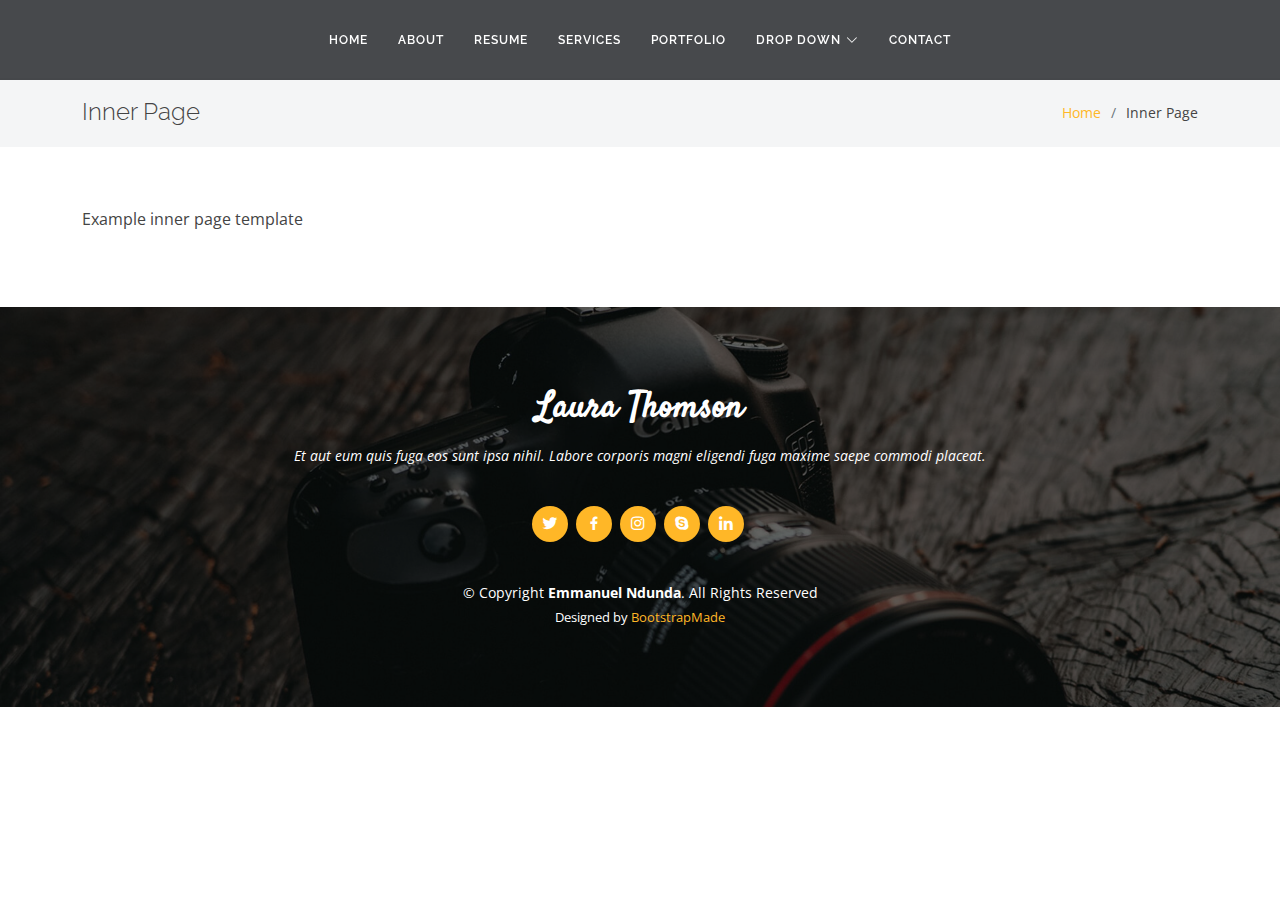
<file: inner-page.html>
<!DOCTYPE html>
<html lang="en">

<head>
  <meta charset="utf-8">
  <meta content="width=device-width, initial-scale=1.0" name="viewport">

  <title>Inner Page - Laura Bootstrap Template</title>
  <meta content="" name="description">
  <meta content="" name="keywords">

  <!-- Favicons -->
  <link href="assets/img/favicon.png" rel="icon">
  <link href="assets/img/apple-touch-icon.png" rel="apple-touch-icon">

  <!-- Google Fonts -->
  <link href="https://fonts.googleapis.com/css?family=Open+Sans:300,300i,400,400i,600,600i,700,700i|Raleway:300,300i,400,400i,500,500i,600,600i,700,700i|Satisfy" rel="stylesheet">

  <!-- Vendor CSS Files -->
  <link href="assets/vendor/bootstrap/css/bootstrap.min.css" rel="stylesheet">
  <link href="assets/vendor/bootstrap-icons/bootstrap-icons.css" rel="stylesheet">
  <link href="assets/vendor/boxicons/css/boxicons.min.css" rel="stylesheet">
  <link href="assets/vendor/glightbox/css/glightbox.min.css" rel="stylesheet">
  <link href="assets/vendor/swiper/swiper-bundle.min.css" rel="stylesheet">

  <!-- Template Main CSS File -->
  <link href="assets/css/style.css" rel="stylesheet">

  <!-- =======================================================
  * Template Name: Emmanuel Ndunda
  * Template URL: https://bootstrapmade.com/Emmanuel Ndunda-free-creative-bootstrap-theme/
  * Updated: Mar 17 2024 with Bootstrap v5.3.3
  * Author: BootstrapMade.com
  * License: https://bootstrapmade.com/license/
  ======================================================== -->
</head>

<body>

  <!-- ======= Header ======= -->
  <header id="header" class="fixed-top d-flex justify-content-center align-items-center ">

    <nav id="navbar" class="navbar">
      <ul>
        <li><a class="nav-link scrollto " href="#hero">Home</a></li>
        <li><a class="nav-link scrollto" href="#about">About</a></li>
        <li><a class="nav-link scrollto" href="#resume">Resume</a></li>
        <li><a class="nav-link scrollto" href="#services">Services</a></li>
        <li><a class="nav-link scrollto " href="#portfolio">Portfolio</a></li>
        <li class="dropdown"><a href="#"><span>Drop Down</span> <i class="bi bi-chevron-down"></i></a>
          <ul>
            <li><a href="#">Drop Down 1</a></li>
            <li class="dropdown"><a href="#"><span>Deep Drop Down</span> <i class="bi bi-chevron-right"></i></a>
              <ul>
                <li><a href="#">Deep Drop Down 1</a></li>
                <li><a href="#">Deep Drop Down 2</a></li>
                <li><a href="#">Deep Drop Down 3</a></li>
                <li><a href="#">Deep Drop Down 4</a></li>
                <li><a href="#">Deep Drop Down 5</a></li>
              </ul>
            </li>
            <li><a href="#">Drop Down 2</a></li>
            <li><a href="#">Drop Down 3</a></li>
            <li><a href="#">Drop Down 4</a></li>
          </ul>
        </li>
        <li><a class="nav-link scrollto" href="#contact">Contact</a></li>
      </ul>
      <i class="bi bi-list mobile-nav-toggle"></i>
    </nav><!-- .navbar -->

  </header><!-- End Header -->

  <main id="main">

    <!-- ======= Breadcrumbs ======= -->
    <section class="breadcrumbs">
      <div class="container">

        <div class="d-flex justify-content-between align-items-center">
          <h2>Inner Page</h2>
          <ol>
            <li><a href="index.html">Home</a></li>
            <li>Inner Page</li>
          </ol>
        </div>

      </div>
    </section><!-- End Breadcrumbs -->

    <section class="inner-page">
      <div class="container">
        <p>
          Example inner page template
        </p>
      </div>
    </section>

  </main><!-- End #main -->

  <!-- ======= Footer ======= -->
  <footer id="footer">
    <div class="container">
      <h3>Laura Thomson</h3>
      <p>Et aut eum quis fuga eos sunt ipsa nihil. Labore corporis magni eligendi fuga maxime saepe commodi placeat.</p>
      <div class="social-links">
        <a href="#" class="twitter"><i class="bx bxl-twitter"></i></a>
        <a href="#" class="facebook"><i class="bx bxl-facebook"></i></a>
        <a href="#" class="instagram"><i class="bx bxl-instagram"></i></a>
        <a href="#" class="google-plus"><i class="bx bxl-skype"></i></a>
        <a href="#" class="linkedin"><i class="bx bxl-linkedin"></i></a>
      </div>
      <div class="copyright">
        &copy; Copyright <strong><span>Emmanuel Ndunda</span></strong>. All Rights Reserved
      </div>
      <div class="credits">
        <!-- All the links in the footer should remain intact. -->
        <!-- You can delete the links only if you purchased the pro version. -->
        <!-- Licensing information: https://bootstrapmade.com/license/ -->
        <!-- Purchase the pro version with working PHP/AJAX contact form: https://bootstrapmade.com/Emmanuel Ndunda-free-creative-bootstrap-theme/ -->
        Designed by <a href="https://bootstrapmade.com/">BootstrapMade</a>
      </div>
    </div>
  </footer><!-- End Footer -->

  <a href="#" class="back-to-top d-flex align-items-center justify-content-center"><i class="bi bi-arrow-up-short"></i></a>

  <!-- Vendor JS Files -->
  <script src="assets/vendor/purecounter/purecounter_vanilla.js"></script>
  <script src="assets/vendor/bootstrap/js/bootstrap.bundle.min.js"></script>
  <script src="assets/vendor/glightbox/js/glightbox.min.js"></script>
  <script src="assets/vendor/isotope-layout/isotope.pkgd.min.js"></script>
  <script src="assets/vendor/swiper/swiper-bundle.min.js"></script>
  <script src="assets/vendor/waypoints/noframework.waypoints.js"></script>
  <script src="assets/vendor/php-email-form/validate.js"></script>

  <!-- Template Main JS File -->
  <script src="assets/js/main.js"></script>

</body>

</html>
</file>
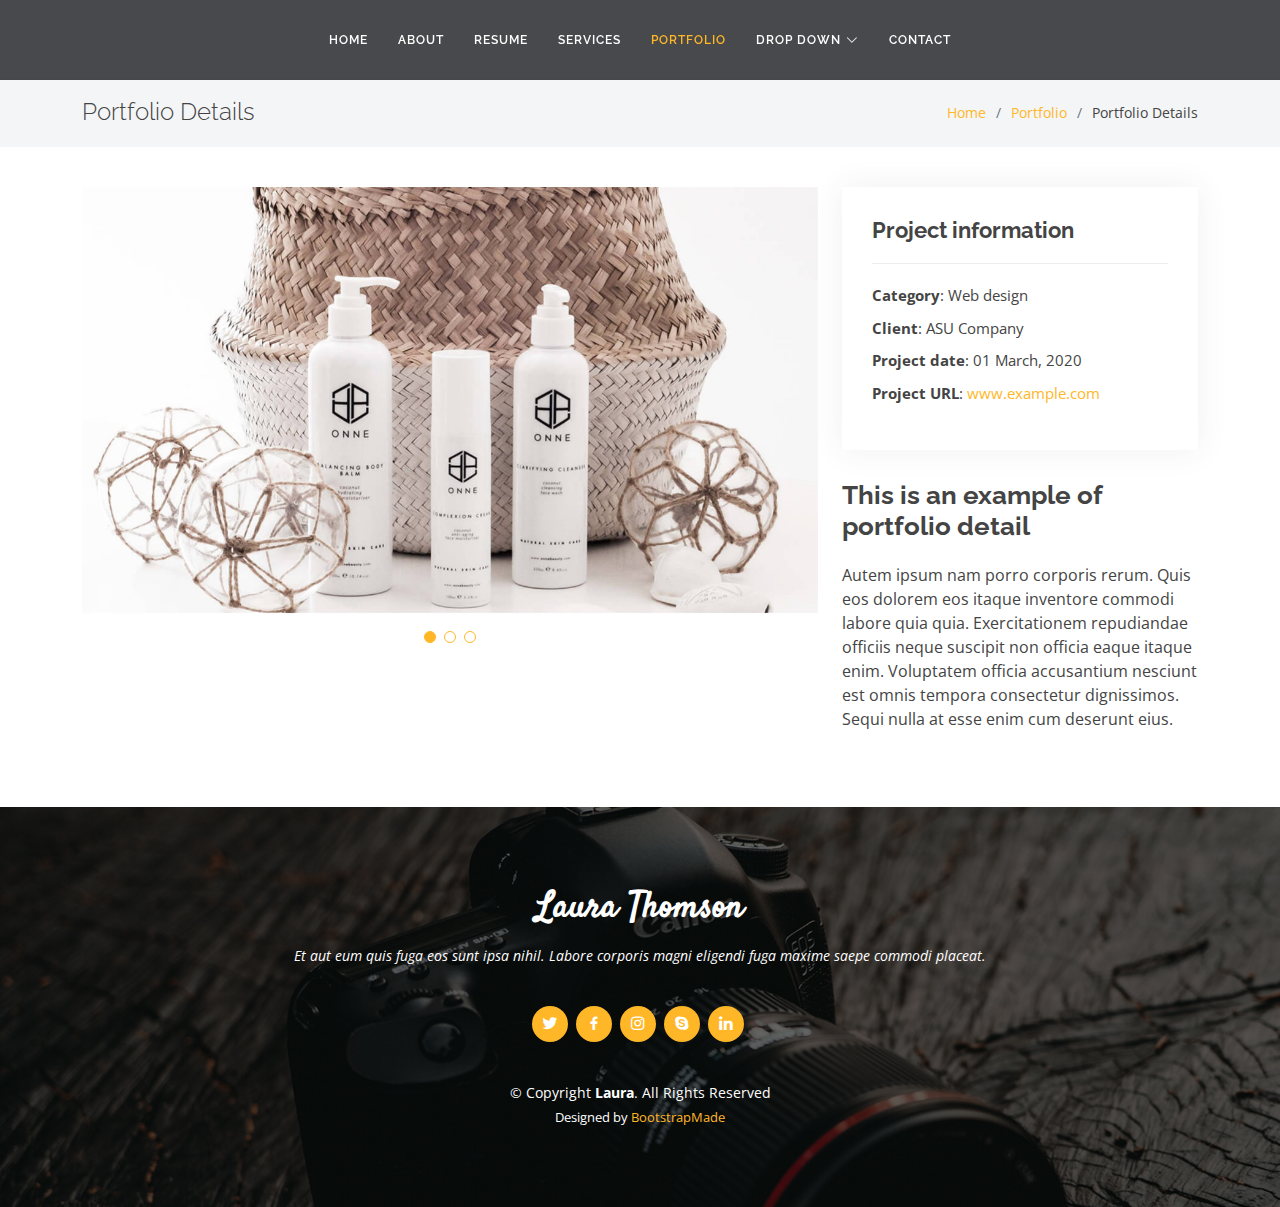
<file: portfolio-details.html>
<!DOCTYPE html>
<html lang="en">

<head>
  <meta charset="utf-8">
  <meta content="width=device-width, initial-scale=1.0" name="viewport">

  <title>Portfolio Details - Laura Bootstrap Template</title>
  <meta content="" name="description">
  <meta content="" name="keywords">

  <!-- Favicons -->
  <link href="assets/img/favicon.png" rel="icon">
  <link href="assets/img/apple-touch-icon.png" rel="apple-touch-icon">

  <!-- Google Fonts -->
  <link href="https://fonts.googleapis.com/css?family=Open+Sans:300,300i,400,400i,600,600i,700,700i|Raleway:300,300i,400,400i,500,500i,600,600i,700,700i|Satisfy" rel="stylesheet">

  <!-- Vendor CSS Files -->
  <link href="assets/vendor/bootstrap/css/bootstrap.min.css" rel="stylesheet">
  <link href="assets/vendor/bootstrap-icons/bootstrap-icons.css" rel="stylesheet">
  <link href="assets/vendor/boxicons/css/boxicons.min.css" rel="stylesheet">
  <link href="assets/vendor/glightbox/css/glightbox.min.css" rel="stylesheet">
  <link href="assets/vendor/swiper/swiper-bundle.min.css" rel="stylesheet">

  <!-- Template Main CSS File -->
  <link href="assets/css/style.css" rel="stylesheet">

  <!-- =======================================================
  * Template Name: Emmanuel
  * Template URL: https://bootstrapmade.com/laura-free-creative-bootstrap-theme/
  * Updated: Mar 17 2024 with Bootstrap v5.3.3
  * Author: BootstrapMade.com
  * License: https://bootstrapmade.com/license/
  ======================================================== -->
</head>

<body>

  <!-- ======= Header ======= -->
  <header id="header" class="fixed-top d-flex justify-content-center align-items-center ">

    <nav id="navbar" class="navbar">
      <ul>
        <li><a class="nav-link scrollto " href="#hero">Home</a></li>
        <li><a class="nav-link scrollto" href="#about">About</a></li>
        <li><a class="nav-link scrollto" href="#resume">Resume</a></li>
        <li><a class="nav-link scrollto" href="#services">Services</a></li>
        <li><a class="nav-link scrollto active" href="#portfolio">Portfolio</a></li>
        <li class="dropdown"><a href="#"><span>Drop Down</span> <i class="bi bi-chevron-down"></i></a>
          <ul>
            <li><a href="#">Drop Down 1</a></li>
            <li class="dropdown"><a href="#"><span>Deep Drop Down</span> <i class="bi bi-chevron-right"></i></a>
              <ul>
                <li><a href="#">Deep Drop Down 1</a></li>
                <li><a href="#">Deep Drop Down 2</a></li>
                <li><a href="#">Deep Drop Down 3</a></li>
                <li><a href="#">Deep Drop Down 4</a></li>
                <li><a href="#">Deep Drop Down 5</a></li>
              </ul>
            </li>
            <li><a href="#">Drop Down 2</a></li>
            <li><a href="#">Drop Down 3</a></li>
            <li><a href="#">Drop Down 4</a></li>
          </ul>
        </li>
        <li><a class="nav-link scrollto" href="#contact">Contact</a></li>
      </ul>
      <i class="bi bi-list mobile-nav-toggle"></i>
    </nav><!-- .navbar -->

  </header><!-- End Header -->

  <main id="main">

    <!-- ======= Breadcrumbs Section ======= -->
    <section class="breadcrumbs">
      <div class="container">

        <div class="d-flex justify-content-between align-items-center">
          <h2>Portfolio Details</h2>
          <ol>
            <li><a href="index.html">Home</a></li>
            <li><a href="portfolio.html">Portfolio</a></li>
            <li>Portfolio Details</li>
          </ol>
        </div>

      </div>
    </section><!-- Breadcrumbs Section -->

    <!-- ======= Portfolio Details Section ======= -->
    <section id="portfolio-details" class="portfolio-details">
      <div class="container">

        <div class="row gy-4">

          <div class="col-lg-8">
            <div class="portfolio-details-slider swiper">
              <div class="swiper-wrapper align-items-center">

                <div class="swiper-slide">
                  <img src="assets/img/portfolio/portfolio-details-1.jpg" alt="">
                </div>

                <div class="swiper-slide">
                  <img src="assets/img/portfolio/portfolio-details-2.jpg" alt="">
                </div>

                <div class="swiper-slide">
                  <img src="assets/img/portfolio/portfolio-details-3.jpg" alt="">
                </div>

              </div>
              <div class="swiper-pagination"></div>
            </div>
          </div>

          <div class="col-lg-4">
            <div class="portfolio-info">
              <h3>Project information</h3>
              <ul>
                <li><strong>Category</strong>: Web design</li>
                <li><strong>Client</strong>: ASU Company</li>
                <li><strong>Project date</strong>: 01 March, 2020</li>
                <li><strong>Project URL</strong>: <a href="#">www.example.com</a></li>
              </ul>
            </div>
            <div class="portfolio-description">
              <h2>This is an example of portfolio detail</h2>
              <p>
                Autem ipsum nam porro corporis rerum. Quis eos dolorem eos itaque inventore commodi labore quia quia. Exercitationem repudiandae officiis neque suscipit non officia eaque itaque enim. Voluptatem officia accusantium nesciunt est omnis tempora consectetur dignissimos. Sequi nulla at esse enim cum deserunt eius.
              </p>
            </div>
          </div>

        </div>

      </div>
    </section><!-- End Portfolio Details Section -->

  </main><!-- End #main -->

  <!-- ======= Footer ======= -->
  <footer id="footer">
    <div class="container">
      <h3>Laura Thomson</h3>
      <p>Et aut eum quis fuga eos sunt ipsa nihil. Labore corporis magni eligendi fuga maxime saepe commodi placeat.</p>
      <div class="social-links">
        <a href="#" class="twitter"><i class="bx bxl-twitter"></i></a>
        <a href="#" class="facebook"><i class="bx bxl-facebook"></i></a>
        <a href="#" class="instagram"><i class="bx bxl-instagram"></i></a>
        <a href="#" class="google-plus"><i class="bx bxl-skype"></i></a>
        <a href="#" class="linkedin"><i class="bx bxl-linkedin"></i></a>
      </div>
      <div class="copyright">
        &copy; Copyright <strong><span>Laura</span></strong>. All Rights Reserved
      </div>
      <div class="credits">
        <!-- All the links in the footer should remain intact. -->
        <!-- You can delete the links only if you purchased the pro version. -->
        <!-- Licensing information: https://bootstrapmade.com/license/ -->
        <!-- Purchase the pro version with working PHP/AJAX contact form: https://bootstrapmade.com/laura-free-creative-bootstrap-theme/ -->
        Designed by <a href="https://bootstrapmade.com/">BootstrapMade</a>
      </div>
    </div>
  </footer><!-- End Footer -->

  <a href="#" class="back-to-top d-flex align-items-center justify-content-center"><i class="bi bi-arrow-up-short"></i></a>

  <!-- Vendor JS Files -->
  <script src="assets/vendor/purecounter/purecounter_vanilla.js"></script>
  <script src="assets/vendor/bootstrap/js/bootstrap.bundle.min.js"></script>
  <script src="assets/vendor/glightbox/js/glightbox.min.js"></script>
  <script src="assets/vendor/isotope-layout/isotope.pkgd.min.js"></script>
  <script src="assets/vendor/swiper/swiper-bundle.min.js"></script>
  <script src="assets/vendor/waypoints/noframework.waypoints.js"></script>
  <script src="assets/vendor/php-email-form/validate.js"></script>

  <!-- Template Main JS File -->
  <script src="assets/js/main.js"></script>

</body>

</html>
</file>
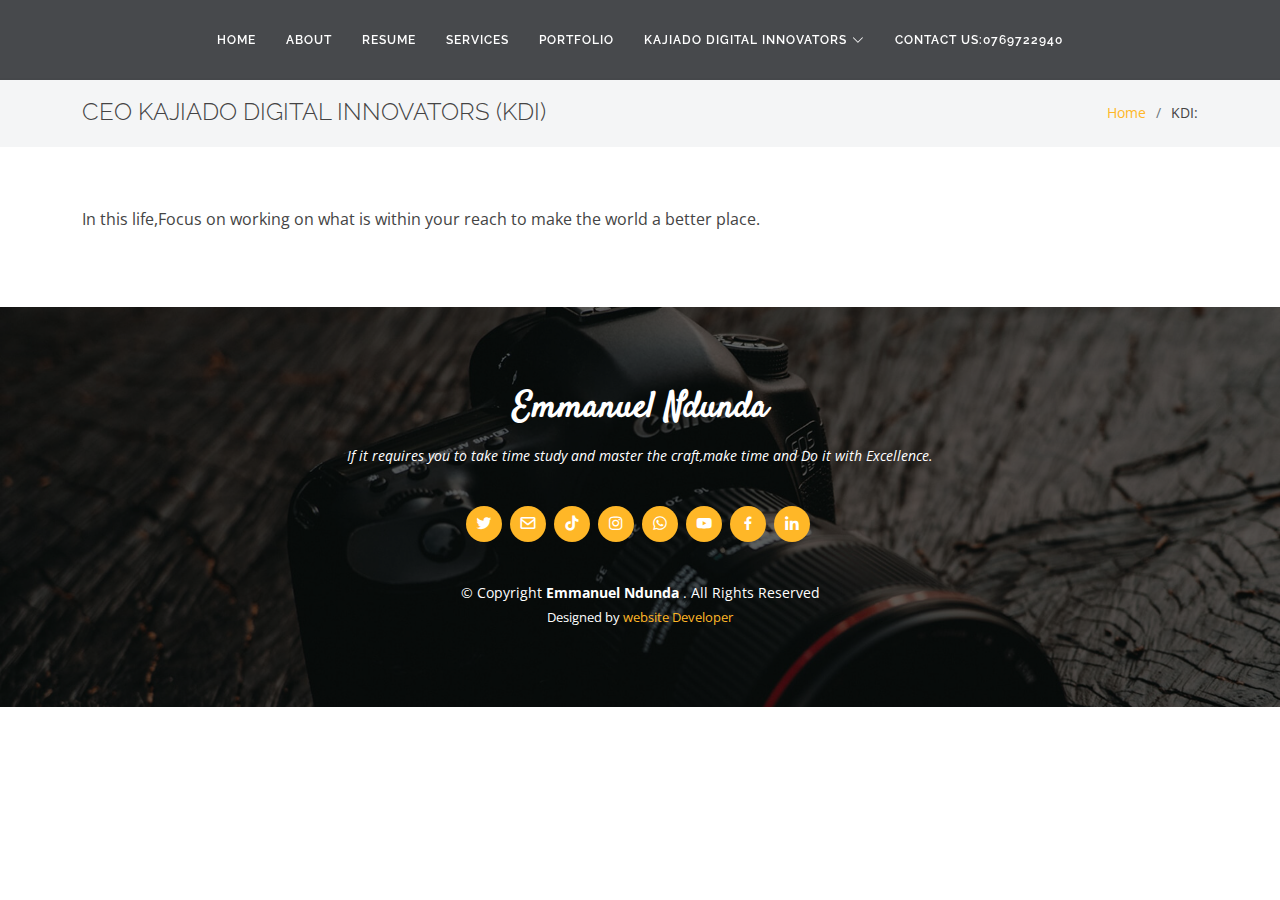
<file: EMMANUEL NDUNDA/inner-page.html>
<!DOCTYPE html>
<html lang="en">

<head>
  <meta charset="utf-8">
  <meta content="width=device-width, initial-scale=1.0" name="viewport">

  <title>Inner Page - Emmanuel Ndunda Bootstrap Template</title>
  <meta content="" name="description">
  <meta content="" name="keywords">

  <!-- Favicons -->
  <link href="assets/img/manu.jpg " rel="icon">
  <link href="assets/img/manu1.png" rel="manu1">

  <!-- Google Fonts -->
  <link href="https://fonts.googleapis.com/css?family=Open+Sans:300,300i,400,400i,600,600i,700,700i|Raleway:300,300i,400,400i,500,500i,600,600i,700,700i|Satisfy" rel="stylesheet">

  <!-- Vendor CSS Files -->
  <link href="assets/vendor/bootstrap/css/bootstrap.min.css" rel="stylesheet">
  <link href="assets/vendor/bootstrap-icons/bootstrap-icons.css" rel="stylesheet">
  <link href="assets/vendor/boxicons/css/boxicons.min.css" rel="stylesheet">
  <link href="assets/vendor/glightbox/css/glightbox.min.css" rel="stylesheet">
  <link href="assets/vendor/swiper/swiper-bundle.min.css" rel="stylesheet">

  <!-- Template Main CSS File -->
  <link href="assets/css/style.css" rel="stylesheet">

  <!-- =======================================================
  * Template Name: Emmanuel Ndunda
  * Template URL: https://bootstrapmade.com/laura-free-creative-bootstrap-theme/
  * Updated: Mar 17 2024 with Bootstrap v5.3.3
  * Author: BootstrapMade.com
  * License: https://bootstrapmade.com/license/
  ======================================================== -->
</head>

<body>

  <!-- ======= Header ======= -->
  <header id="header" class="fixed-top d-flex justify-content-center align-items-center ">

    <nav id="navbar" class="navbar">
      <ul>
        <li><a class="nav-link scrollto " href="#hero">Home</a></li>
        <li><a class="nav-link scrollto" href="#about">About</a></li>
        <li><a class="nav-link scrollto" href="#resume">Resume</a></li>
        <li><a class="nav-link scrollto" href="#services">Services</a></li>
        <li><a class="nav-link scrollto " href="#portfolio">Portfolio</a></li>
        <li class="dropdown"><a href="#"><span>KAJIADO DIGITAL INNOVATORS</span> <i class="bi bi-chevron-down"></i></a>
          <ul>
            <li><a href="#">CEO KAJIADO DIGITAL INNOVATORS;</a></li>
            <li class="dropdown"><a href="#"><span>ROLES</span> <i class="bi bi-chevron-right"></i></a>
              <ul>
                <li><a href="#">Website Developer</a></li>
                <li><a href="#">Graphic Designer</a></li>
                <li><a href="#">Digital skills trainer</a></li>
                <li><a href="#">Mental Health Trainer</a></li>
                <li><a href="#">Personal Development Trainer</a></li>
              </ul>
            </li>
            <li><a href="#">Target Beneficiaries:</a></li>
            <li><a href="#">1.Any Youth and Adults</a></li>
            <li><a href="#">2.Community members</a></li>
          </ul>
        </li>
        <li><a class="nav-link scrollto" href="#contact">Contact us:0769722940</a></li>
      </ul>
      <i class="bi bi-list mobile-nav-toggle"></i>
    </nav><!-- .navbar -->

  </header><!-- End Header -->

  <main id="main">

    <!-- ======= Breadcrumbs ======= -->
    <section class="breadcrumbs">
      <div class="container">

        <div class="d-flex justify-content-between align-items-center">
          <h2>CEO KAJIADO DIGITAL INNOVATORS (KDI) </h2>
          <ol>
            <li><a href="index.html">Home</a></li>
            <li>KDI:</li>
          </ol>
        </div>

      </div>
    </section><!-- End Breadcrumbs -->

    <section class="inner-page">
      <div class="container">
        <p>
            In this life,Focus on working on what is within your reach to make the world a better place.
        </p>
      </div>
    </section>

  </main><!-- End #main -->

  <!-- ======= Footer ======= -->
  <footer id="footer">
    <div class="container">
      <h3>Emmanuel Ndunda</h3>
      <p>If it requires you to take time study and master the craft,make time and Do it with Excellence.</p>
      <div class="social-links">

<a href="https://x.com/NdundaNd27569" class="twitter"><i class="bx bxl-twitter"></i></a>

 <a href="mailto:ndundae823@gmail.com" class="email">
  <i class="bx bx-envelope"></i>
</a>
        <a href="http://tiktok.com/@KajiadoDigitalInnovators" class="Tiktok">
  <i class="bx bxl-tiktok"></i>
</a>

<a href="https://www.instagram.com/emmanuel.ndunda.75?igsh=MTg0aWpkNGQ1NHR5OQ==" class="instagram">
  <i class="bx bxl-instagram"></i>
</a>
<a href="https://whatsapp.com/channel/0029Vaj4DprLI8YhAqMDEO2H" class="WhatsApp">
  <i class="bx bxl-whatsapp"></i>
</a>

        <a href="http://www.youtube.com/@ManuHypeTV" class="youtube"><i class="bx bxl-youtube"></i></a>
<a href="https://www.facebook.com/emmanuel.ndunda.351?mibextid=rS40aB7S9Ucbxw6v" class="facebook"><i class="bx bxl-facebook"></i></a>
        <a href="https://www.linkedin.com/in/emmanuel-ndunda-924066222/?lipi=urn%3Ali%3Apage%3Ad_flagship3_feed%3BJfwrIUK%2FQBiT1cPC45b%2BEA%3D%3D" class="linkedin"><i class="bx bxl-linkedin"></i></a>

      </div>
      <div class="copyright">
        &copy; Copyright <strong><span>Emmanuel Ndunda </span></strong>. All Rights Reserved
      </div>
      <div class="credits">
        <!-- All the links in the footer should remain intact. -->
        <!-- You can delete the links only if you purchased the pro version. -->
        <!-- Licensing information: https://bootstrapmade.com/license/ -->
        <!-- Purchase the pro version with working PHP/AJAX contact form: https://bootstrapmade.com/Emmanuel Ndunda-free-creative-bootstrap-theme/ -->
        Designed by <a href="https://bootstrapmade.com/">website Developer</a>
      </div>
    </div>
  </footer><!-- End Footer -->

  <a href="#" class="back-to-top d-flex align-items-center justify-content-center"><i class="bi bi-arrow-up-short"></i></a>

  <!-- Vendor JS Files -->
  <script src="assets/vendor/purecounter/purecounter_vanilla.js"></script>
  <script src="assets/vendor/bootstrap/js/bootstrap.bundle.min.js"></script>
  <script src="assets/vendor/glightbox/js/glightbox.min.js"></script>
  <script src="assets/vendor/isotope-layout/isotope.pkgd.min.js"></script>
  <script src="assets/vendor/swiper/swiper-bundle.min.js"></script>
  <script src="assets/vendor/waypoints/noframework.waypoints.js"></script>
  <script src="assets/vendor/php-email-form/validate.js"></script>

  <!-- Template Main JS File -->
  <script src="assets/js/main.js"></script>

</body>

</html>
</file>
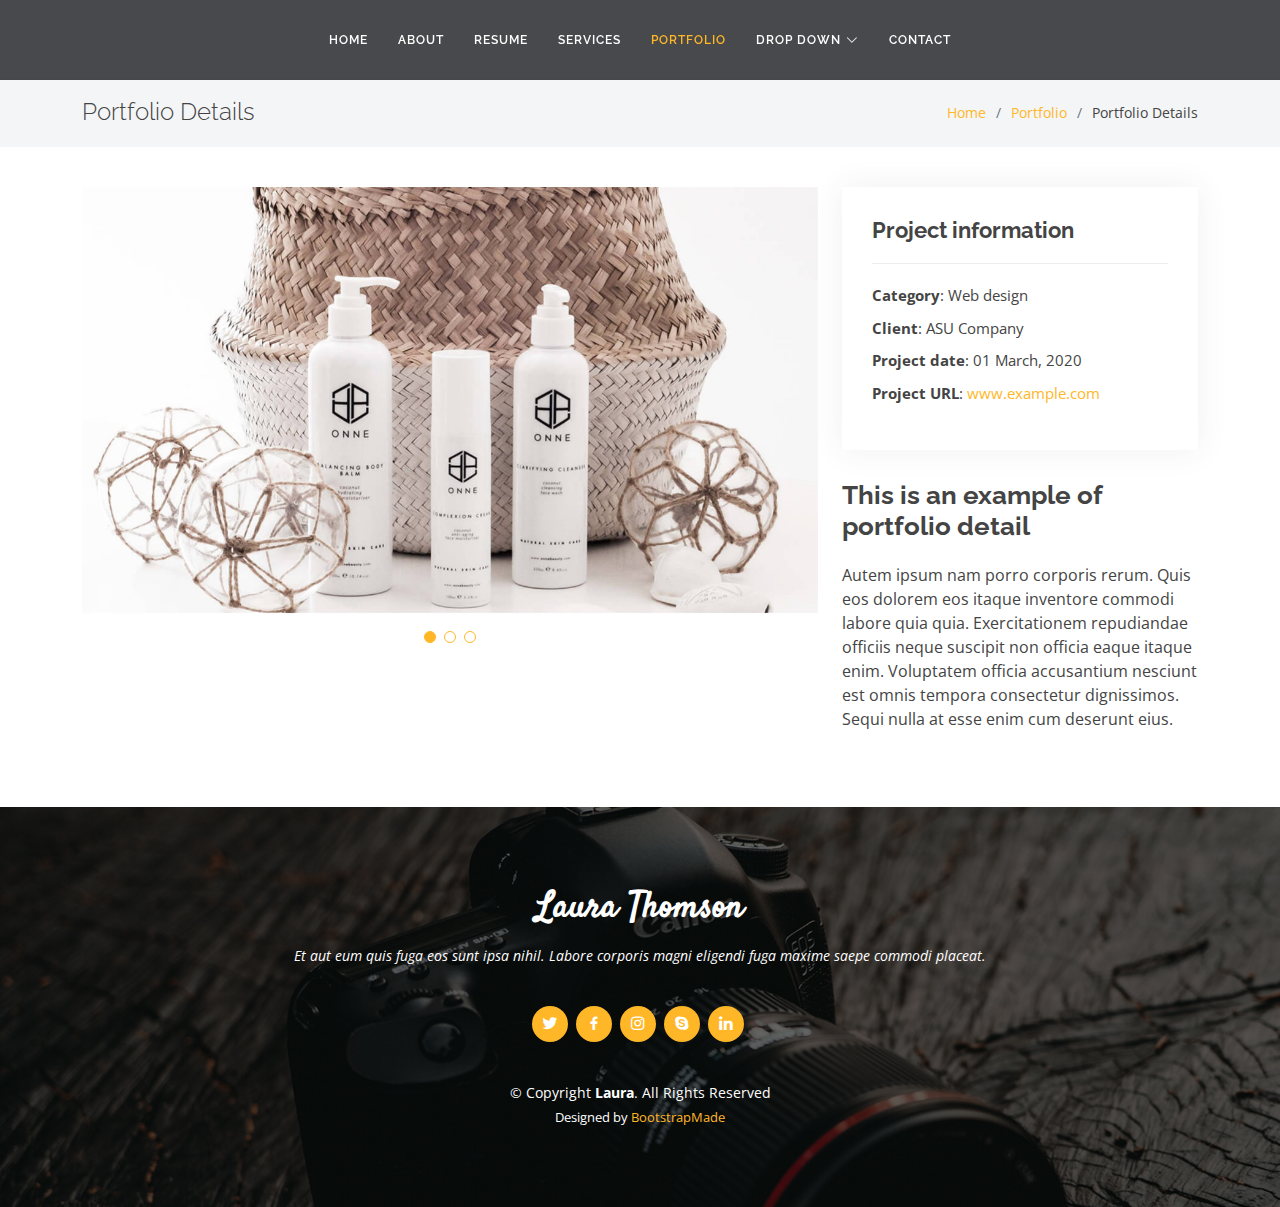
<file: EMMANUEL NDUNDA/portfolio-details.html>
<!DOCTYPE html>
<html lang="en">

<head>
  <meta charset="utf-8">
  <meta content="width=device-width, initial-scale=1.0" name="viewport">

  <title>Portfolio Details - Laura Bootstrap Template</title>
  <meta content="" name="description">
  <meta content="" name="keywords">

  <!-- Favicons -->
  <link href="assets/img/favicon.png" rel="icon">
  <link href="assets/img/apple-touch-icon.png" rel="apple-touch-icon">

  <!-- Google Fonts -->
  <link href="https://fonts.googleapis.com/css?family=Open+Sans:300,300i,400,400i,600,600i,700,700i|Raleway:300,300i,400,400i,500,500i,600,600i,700,700i|Satisfy" rel="stylesheet">

  <!-- Vendor CSS Files -->
  <link href="assets/vendor/bootstrap/css/bootstrap.min.css" rel="stylesheet">
  <link href="assets/vendor/bootstrap-icons/bootstrap-icons.css" rel="stylesheet">
  <link href="assets/vendor/boxicons/css/boxicons.min.css" rel="stylesheet">
  <link href="assets/vendor/glightbox/css/glightbox.min.css" rel="stylesheet">
  <link href="assets/vendor/swiper/swiper-bundle.min.css" rel="stylesheet">

  <!-- Template Main CSS File -->
  <link href="assets/css/style.css" rel="stylesheet">

  <!-- =======================================================
  * Template Name: Emmanuel Ndunda
  * Template URL: https://bootstrapmade.com/laura-free-creative-bootstrap-theme/
  * Updated: Mar 17 2024 with Bootstrap v5.3.3
  * Author: BootstrapMade.com
  * License: https://bootstrapmade.com/license/
  ======================================================== -->
</head>

<body>

  <!-- ======= Header ======= -->
  <header id="header" class="fixed-top d-flex justify-content-center align-items-center ">

    <nav id="navbar" class="navbar">
      <ul>
        <li><a class="nav-link scrollto " href="#hero">Home</a></li>
        <li><a class="nav-link scrollto" href="#about">About</a></li>
        <li><a class="nav-link scrollto" href="#resume">Resume</a></li>
        <li><a class="nav-link scrollto" href="#services">Services</a></li>
        <li><a class="nav-link scrollto active" href="#portfolio">Portfolio</a></li>
        <li class="dropdown"><a href="#"><span>Drop Down</span> <i class="bi bi-chevron-down"></i></a>
          <ul>
            <li><a href="#">Drop Down 1</a></li>
            <li class="dropdown"><a href="#"><span>Deep Drop Down</span> <i class="bi bi-chevron-right"></i></a>
              <ul>
                <li><a href="#">Deep Drop Down 1</a></li>
                <li><a href="#">Deep Drop Down 2</a></li>
                <li><a href="#">Deep Drop Down 3</a></li>
                <li><a href="#">Deep Drop Down 4</a></li>
                <li><a href="#">Deep Drop Down 5</a></li>
              </ul>
            </li>
            <li><a href="#">Drop Down 2</a></li>
            <li><a href="#">Drop Down 3</a></li>
            <li><a href="#">Drop Down 4</a></li>
          </ul>
        </li>
        <li><a class="nav-link scrollto" href="#contact">Contact</a></li>
      </ul>
      <i class="bi bi-list mobile-nav-toggle"></i>
    </nav><!-- .navbar -->

  </header><!-- End Header -->

  <main id="main">

    <!-- ======= Breadcrumbs Section ======= -->
    <section class="breadcrumbs">
      <div class="container">

        <div class="d-flex justify-content-between align-items-center">
          <h2>Portfolio Details</h2>
          <ol>
            <li><a href="index.html">Home</a></li>
            <li><a href="portfolio.html">Portfolio</a></li>
            <li>Portfolio Details</li>
          </ol>
        </div>

      </div>
    </section><!-- Breadcrumbs Section -->

    <!-- ======= Portfolio Details Section ======= -->
    <section id="portfolio-details" class="portfolio-details">
      <div class="container">

        <div class="row gy-4">

          <div class="col-lg-8">
            <div class="portfolio-details-slider swiper">
              <div class="swiper-wrapper align-items-center">

                <div class="swiper-slide">
                  <img src="assets/img/portfolio/portfolio-details-1.jpg" alt="">
                </div>

                <div class="swiper-slide">
                  <img src="assets/img/portfolio/portfolio-details-2.jpg" alt="">
                </div>

                <div class="swiper-slide">
                  <img src="assets/img/portfolio/portfolio-details-3.jpg" alt="">
                </div>

              </div>
              <div class="swiper-pagination"></div>
            </div>
          </div>

          <div class="col-lg-4">
            <div class="portfolio-info">
              <h3>Project information</h3>
              <ul>
                <li><strong>Category</strong>: Web design</li>
                <li><strong>Client</strong>: ASU Company</li>
                <li><strong>Project date</strong>: 01 March, 2020</li>
                <li><strong>Project URL</strong>: <a href="#">www.example.com</a></li>
              </ul>
            </div>
            <div class="portfolio-description">
              <h2>This is an example of portfolio detail</h2>
              <p>
                Autem ipsum nam porro corporis rerum. Quis eos dolorem eos itaque inventore commodi labore quia quia. Exercitationem repudiandae officiis neque suscipit non officia eaque itaque enim. Voluptatem officia accusantium nesciunt est omnis tempora consectetur dignissimos. Sequi nulla at esse enim cum deserunt eius.
              </p>
            </div>
          </div>

        </div>

      </div>
    </section><!-- End Portfolio Details Section -->

  </main><!-- End #main -->

  <!-- ======= Footer ======= -->
  <footer id="footer">
    <div class="container">
      <h3>Laura Thomson</h3>
      <p>Et aut eum quis fuga eos sunt ipsa nihil. Labore corporis magni eligendi fuga maxime saepe commodi placeat.</p>
      <div class="social-links">
        <a href="#" class="twitter"><i class="bx bxl-twitter"></i></a>
        <a href="#" class="facebook"><i class="bx bxl-facebook"></i></a>
        <a href="#" class="instagram"><i class="bx bxl-instagram"></i></a>
        <a href="#" class="google-plus"><i class="bx bxl-skype"></i></a>
        <a href="#" class="linkedin"><i class="bx bxl-linkedin"></i></a>
      </div>
      <div class="copyright">
        &copy; Copyright <strong><span>Laura</span></strong>. All Rights Reserved
      </div>
      <div class="credits">
        <!-- All the links in the footer should remain intact. -->
        <!-- You can delete the links only if you purchased the pro version. -->
        <!-- Licensing information: https://bootstrapmade.com/license/ -->
        <!-- Purchase the pro version with working PHP/AJAX contact form: https://bootstrapmade.com/laura-free-creative-bootstrap-theme/ -->
        Designed by <a href="https://bootstrapmade.com/">BootstrapMade</a>
      </div>
    </div>
  </footer><!-- End Footer -->

  <a href="#" class="back-to-top d-flex align-items-center justify-content-center"><i class="bi bi-arrow-up-short"></i></a>

  <!-- Vendor JS Files -->
  <script src="assets/vendor/purecounter/purecounter_vanilla.js"></script>
  <script src="assets/vendor/bootstrap/js/bootstrap.bundle.min.js"></script>
  <script src="assets/vendor/glightbox/js/glightbox.min.js"></script>
  <script src="assets/vendor/isotope-layout/isotope.pkgd.min.js"></script>
  <script src="assets/vendor/swiper/swiper-bundle.min.js"></script>
  <script src="assets/vendor/waypoints/noframework.waypoints.js"></script>
  <script src="assets/vendor/php-email-form/validate.js"></script>

  <!-- Template Main JS File -->
  <script src="assets/js/main.js"></script>

</body>

</html>
</file>
<file: assets/css/style.css>
/**
* Template Name: Emmanuel Ndunda
* Template URL: https://bootstrapmade.com/Emmanuel Ndunda-free-creative-bootstrap-theme/
* Updated: Mar 17 2024 with Bootstrap v5.3.3
* Author: BootstrapMade.com
* License: https://bootstrapmade.com/license/
*/

/*--------------------------------------------------------------
# General
--------------------------------------------------------------*/
body {
  font-family: "Open Sans", sans-serif;
  color: #444444;
}

a {
  color: #ffb727;
  text-decoration: none;
}

a:hover {
  color: #ffc85a;
  text-decoration: none;
}

h1,
h2,
h3,
h4,
h5,
h6 {
  font-family: "Raleway", sans-serif;
}

/*--------------------------------------------------------------
# Back to top button
--------------------------------------------------------------*/
.back-to-top {
  position: fixed;
  visibility: hidden;
  opacity: 0;
  right: 15px;
  bottom: 15px;
  z-index: 996;
  background: #ffb727;
  width: 40px;
  height: 40px;
  border-radius: 4px;
  transition: all 0.4s;
}

.back-to-top i {
  font-size: 28px;
  color: #fff;
  line-height: 0;
}

.back-to-top:hover {
  background: #ffc550;
  color: #fff;
}

.back-to-top.active {
  visibility: visible;
  opacity: 1;
}

/*--------------------------------------------------------------
# Header
--------------------------------------------------------------*/
#header {
  z-index: 997;
  transition: all 0.5s;
  height: 80px;
  background: rgba(25, 28, 31, 0.8);
}

#header.header-transparent {
  background: transparent;
}

#header.header-scrolled {
  height: 60px;
  background: rgba(25, 28, 31, 0.8);
}

/*--------------------------------------------------------------
# Navigation Menu
--------------------------------------------------------------*/
/**
* Desktop Navigation
*/
.navbar {
  padding: 0;
}

.navbar ul {
  margin: 0;
  padding: 0;
  display: flex;
  list-style: none;
  align-items: center;
}

.navbar li {
  position: relative;
}

.navbar a,
.navbar a:focus {
  display: flex;
  align-items: center;
  justify-content: space-between;
  padding: 10px 15px;
  color: #fff;
  white-space: nowrap;
  transition: 0.3s;
  font-size: 12px;
  font-family: "Raleway", sans-serif;
  text-transform: uppercase;
  font-weight: 600;
  letter-spacing: 1px;
}

.navbar a i,
.navbar a:focus i {
  font-size: 12px;
  line-height: 0;
  margin-left: 5px;
}

.navbar a:hover,
.navbar .active,
.navbar .active:focus,
.navbar li:hover>a {
  color: #ffb727;
}

.navbar .dropdown ul {
  display: block;
  position: absolute;
  left: 14px;
  top: calc(100% + 30px);
  margin: 0;
  padding: 10px 0;
  z-index: 99;
  opacity: 0;
  visibility: hidden;
  background: #fff;
  box-shadow: 0px 0px 30px rgba(127, 137, 161, 0.25);
  transition: 0.3s;
  border-radius: 4px;
}

.navbar .dropdown ul li {
  min-width: 200px;
}

.navbar .dropdown ul a {
  padding: 10px 20px;
  font-size: 14px;
  text-transform: none;
  font-weight: 400;
  color: #3b434a;
  letter-spacing: 1px;
}

.navbar .dropdown ul a i {
  font-size: 12px;
}

.navbar .dropdown ul a:hover,
.navbar .dropdown ul .active:hover,
.navbar .dropdown ul li:hover>a {
  color: #ffb727;
}

.navbar .dropdown:hover>ul {
  opacity: 1;
  top: 100%;
  visibility: visible;
}

.navbar .dropdown .dropdown ul {
  top: 0;
  left: calc(100% - 30px);
  visibility: hidden;
}

.navbar .dropdown .dropdown:hover>ul {
  opacity: 1;
  top: 0;
  left: 100%;
  visibility: visible;
}

@media (max-width: 1366px) {
  .navbar .dropdown .dropdown ul {
    left: -90%;
  }

  .navbar .dropdown .dropdown:hover>ul {
    left: -100%;
  }
}

/**
* Mobile Navigation
*/
.mobile-nav-toggle {
  color: #fff;
  font-size: 28px;
  cursor: pointer;
  display: none;
  line-height: 0;
  transition: 0.5s;
}

@media (max-width: 991px) {
  .mobile-nav-toggle {
    display: block;
  }

  .navbar ul {
    display: none;
  }
}

.navbar-mobile {
  position: fixed;
  overflow: hidden;
  top: 0;
  right: 0;
  left: 0;
  bottom: 0;
  background: rgba(36, 41, 46, 0.9);
  transition: 0.3s;
  z-index: 999;
}

.navbar-mobile .mobile-nav-toggle {
  position: absolute;
  top: 15px;
  right: 15px;
}

.navbar-mobile ul {
  display: block;
  position: absolute;
  top: 55px;
  right: 15px;
  bottom: 15px;
  left: 15px;
  padding: 10px 0;
  border-radius: 10px;
  background-color: #fff;
  overflow-y: auto;
  transition: 0.3s;
}

.navbar-mobile a,
.navbar-mobile a:focus {
  padding: 10px 20px;
  font-size: 14px;
  color: #3b434a;
}

.navbar-mobile a:hover,
.navbar-mobile .active,
.navbar-mobile li:hover>a {
  color: #ffb727;
}

.navbar-mobile .getstarted,
.navbar-mobile .getstarted:focus {
  margin: 15px;
}

.navbar-mobile .dropdown ul {
  position: static;
  display: none;
  margin: 10px 20px;
  padding: 10px 0;
  z-index: 99;
  opacity: 1;
  visibility: visible;
  background: #fff;
  box-shadow: 0px 0px 30px rgba(127, 137, 161, 0.25);
}

.navbar-mobile .dropdown ul li {
  min-width: 200px;
}

.navbar-mobile .dropdown ul a {
  padding: 10px 20px;
}

.navbar-mobile .dropdown ul a i {
  font-size: 12px;
}

.navbar-mobile .dropdown ul a:hover,
.navbar-mobile .dropdown ul .active:hover,
.navbar-mobile .dropdown ul li:hover>a {
  color: #ffb727;
}

.navbar-mobile .dropdown>.dropdown-active {
  display: block;
}

/*--------------------------------------------------------------
# Hero Section
--------------------------------------------------------------*/
#hero {
  width: 100%;
  height: 300vh;
  background: url( "../img/manu.jpg" ) top right;
  background-size: cover;
  position: relative;
}

#hero:before {
  content: "";
  background: rgba(0, 0, 0, 0.65);
  position: absolute;
  bottom: 0;
  top: 0;
  left: 0;
  right: 0;
}

#hero .hero-container {
  position: absolute;
  bottom: 0;
  top: 0;
  left: 0;
  right: 0;
  display: flex;
  justify-content: center;
  align-items: center;
  flex-direction: column;
  padding: 0 15px;
}

#hero h1 {
  margin: 0 0 10px 0;
  font-size: 64px;
  font-family: "Satisfy", serif;
  color: #fff;
}

#hero h2 {
  color: #eee;
  margin-bottom: 50px;
  font-size: 64px;
  font-weight: 500;
  letter-spacing: 1px;
  text-transform: uppercase;
}

#hero .btn-scroll {
  transition: 0.4s;
  color: rgba(255, 255, 255, 0.6);
  animation: up-down 1s ease-in-out infinite alternate-reverse both;
}

#hero .btn-scroll i {
  font-size: 48px;
}

#hero .btn-scroll:hover {
  color: #ffb727;
}

@media (min-width: 1024px) {
  #hero {
    background-attachment: fixed;
  }
}

@media (max-width: 575px) {
  #hero h1 {
    font-size: 40px;
  }

  #hero h2 {
    text-align: center;
    margin-bottom: 30px;
  }
}

@keyframes up-down {
  0% {
    transform: translateY(5px);
  }

  100% {
    transform: translateY(-5px);
  }
}

/*--------------------------------------------------------------
# Sections General
--------------------------------------------------------------*/
section {
  padding: 60px 0;
}

.section-bg {
  background-color: white;
}

.section-title {
  text-align: center;
  padding: 30px 0;
  position: relative;
}

.section-title h2 {
  font-size: 32px;
  font-weight: 700;
  text-transform: uppercase;
  margin-bottom: 20px;
  padding-bottom: 0;
  color: #3b434a;
  position: relative;
  z-index: 2;
}

.section-title span {
  position: absolute;
  top: 30px;
  color: #eef0f2;
  left: 0;
  right: 0;
  z-index: 1;
  font-weight: 700;
  font-size: 52px;
  text-transform: uppercase;
  line-height: 0;
}

.section-title p {
  margin-bottom: 0;
  position: relative;
  z-index: 2;
}

@media (max-width: 575px) {
  .section-title h2 {
    font-size: 28px;
    margin-bottom: 15px;
  }

  .section-title span {
    font-size: 38px;
  }
}

/*--------------------------------------------------------------
# Breadcrumbs
--------------------------------------------------------------*/
.breadcrumbs {
  padding: 20px 0;
  background-color: #f4f5f6;
  min-height: 40px;
  margin-top: 78px;
}

@media (max-width: 992px) {
  .breadcrumbs {
    margin-top: 60px;
  }
}

.breadcrumbs h2 {
  font-size: 24px;
  font-weight: 300;
  margin: 0;
}

@media (max-width: 992px) {
  .breadcrumbs h2 {
    margin: 0 0 10px 0;
  }
}

.breadcrumbs ol {
  display: flex;
  flex-wrap: wrap;
  list-style: none;
  padding: 0;
  margin: 0;
  font-size: 14px;
}

.breadcrumbs ol li+li {
  padding-left: 10px;
}

.breadcrumbs ol li+li::before {
  display: inline-block;
  padding-right: 10px;
  color: #6c757d;
  content: "/";
}

@media (max-width: 768px) {
  .breadcrumbs .d-flex {
    display: block !important;
  }

  .breadcrumbs ol {
    display: block;
  }

  .breadcrumbs ol li {
    display: inline-block;
  }
}

/*--------------------------------------------------------------
# About Me
--------------------------------------------------------------*/
.about .content h3 {
  font-weight: 700;
  font-size: 26px;
  color: #3b434a;
  text-transform: uppercase;
}

.about .content ul {
  list-style: none;
  padding: 0;
}

.about .content ul li {
  margin-bottom: 20px;
  display: flex;
  align-items: center;
}

.about .content ul strong {
  margin-right: 10px;
}

.about .content ul i {
  font-size: 16px;
  margin-right: 5px;
  color: #ffb727;
  line-height: 0;
}

.about .content p:last-child {
  margin-bottom: 0;
}

.about .content .count-box {
  width: 100%;
}

.about .content .count-box i {
  display: block;
  font-size: 36px;
  color: #ffb727;
  float: left;
  line-height: 0;
}

.about .content .count-box span {
  font-size: 36px;
  line-height: 30px;
  display: block;
  font-weight: 700;
  color: #3b434a;
  margin-left: 50px;
}

.about .content .count-box p {
  padding: 15px 0 0 0;
  margin: 0 0 0 50px;
  font-family: "Raleway", sans-serif;
  font-size: 14px;
  color: #5d6a75;
}

.about .content .count-box a {
  font-weight: 600;
  display: block;
  margin-top: 20px;
  color: #5d6a75;
  font-size: 15px;
  font-family: "Satisfy", serif;
  transition: ease-in-out 0.3s;
}

.about .content .count-box a:hover {
  color: #82909c;
}

.about .image {
  background: url("../img/me.jpg") center center no-repeat;
  background-size: cover;
  min-height: 500px;
}

.about .skills-content {
  margin-top: 30px;
}

.about .skills-content .progress {
  height: 60px;
  display: block;
  background: none;
  border-radius: 0;
}

.about .skills-content .progress .skill {
  padding: 10px 0;
  margin: 0 0 6px 0;
  text-transform: uppercase;
  display: block;
  font-weight: 700;
  font-family: "Raleway", sans-serif;
  color: #3b434a;
}

.about .skills-content .progress .skill .val {
  float: right;
  font-style: normal;
}

.about .skills-content .progress-bar-wrap {
  background: #e6e8eb;
}

.about .skills-content .progress-bar {
  width: 1px;
  height: 10px;
  transition: 0.9s;
  background-color: #ffb727;
}

/*--------------------------------------------------------------
# My Resume
--------------------------------------------------------------*/
.resume .resume-title {
  font-size: 26px;
  font-weight: 700;
  margin-top: 20px;
  margin-bottom: 20px;
  color: #3b434a;
}

.resume .resume-item {
  padding: 0 0 20px 20px;
  margin-top: -2px;
  border-left: 2px solid #82909c;
  position: relative;
}

.resume .resume-item h4 {
  line-height: 18px;
  font-size: 16px;
  font-weight: 700;
  text-transform: uppercase;
  color: #ffb727;
  margin-bottom: 10px;
}

.resume .resume-item h5 {
  font-size: 16px;
  background: #eef0f2;
  padding: 5px 15px;
  display: inline-block;
  font-weight: 600;
  margin-bottom: 10px;
}

.resume .resume-item ul {
  padding-left: 20px;
}

.resume .resume-item ul li {
  padding-bottom: 10px;
}

.resume .resume-item:last-child {
  padding-bottom: 0;
}

.resume .resume-item::before {
  content: "";
  position: absolute;
  width: 16px;
  height: 16px;
  border-radius: 50px;
  left: -9px;
  top: 0;
  background: #fff;
  border: 2px solid #82909c;
}

/*--------------------------------------------------------------
# My Services
--------------------------------------------------------------*/
.services .icon-box {
  padding: 30px;
  position: relative;
  overflow: hidden;
  background: #fff;
  box-shadow: 0 10px 29px 0 rgba(68, 88, 144, 0.1);
  transition: all 0.3s ease-in-out;
  text-align: center;
  border: 1px solid #fff;
}

.services .icon {
  margin: 0 auto 20px auto;
  padding-top: 17px;
  display: inline-block;
  text-align: center;
  border-radius: 50%;
  width: 72px;
  height: 72px;
  background: #fff4df;
}

.services .icon i {
  font-size: 36px;
  line-height: 1;
  color: #ffb727;
}

.services .title {
  font-weight: 700;
  margin-bottom: 15px;
  font-size: 18px;
}

.services .title a {
  color: #111;
  transition: 0.3s;
}

.services .description {
  font-size: 15px;
  line-height: 28px;
  margin-bottom: 0;
}

.services .icon-box:hover {
  border-color: #ffb727;
}

.services .icon-box:hover .title a {
  color: #ffb727;
}

/*--------------------------------------------------------------
# Testimonials
--------------------------------------------------------------*/
.testimonials {
  padding: 80px 0;
  background: url("../img/testimonials-bg.jpg") no-repeat;
  background-position: center center;
  background-size: cover;
  position: relative;
}

.testimonials::before {
  content: "";
  position: absolute;
  left: 0;
  right: 0;
  top: 0;
  bottom: 0;
  background: rgba(14, 16, 17, 0.7);
}

.testimonials .section-header {
  margin-bottom: 40px;
}

.testimonials .testimonials-carousel,
.testimonials .testimonials-slider {
  overflow: hidden;
}

.testimonials .testimonial-item {
  text-align: center;
  color: #fff;
}

.testimonials .testimonial-item .testimonial-img {
  width: 100px;
  border-radius: 50%;
  border: 6px solid rgba(255, 255, 255, 0.15);
  margin: 0 auto;
}

.testimonials .testimonial-item h3 {
  font-size: 20px;
  font-weight: bold;
  margin: 10px 0 5px 0;
  color: #fff;
}

.testimonials .testimonial-item h4 {
  font-size: 14px;
  color: #ddd;
  margin: 0 0 15px 0;
}

.testimonials .testimonial-item .quote-icon-left,
.testimonials .testimonial-item .quote-icon-right {
  color: rgba(255, 255, 255, 0.4);
  font-size: 26px;
}

.testimonials .testimonial-item .quote-icon-left {
  display: inline-block;
  left: -5px;
  position: relative;
}

.testimonials .testimonial-item .quote-icon-right {
  display: inline-block;
  right: -5px;
  position: relative;
  top: 10px;
}

.testimonials .testimonial-item p {
  font-style: italic;
  margin: 0 auto 15px auto;
  color: #eee;
}

.testimonials .swiper-pagination {
  margin-top: 20px;
  position: relative;
}

.testimonials .swiper-pagination .swiper-pagination-bullet {
  width: 12px;
  height: 12px;
  opacity: 1;
  background-color: rgba(255, 255, 255, 0.4);
}

.testimonials .swiper-pagination .swiper-pagination-bullet-active {
  background-color: #ffb727;
}

@media (min-width: 992px) {
  .testimonials .testimonial-item p {
    width: 80%;
  }
}

/*--------------------------------------------------------------
# My Portfolio
--------------------------------------------------------------*/
.portfolio #portfolio-flters {
  list-style: none;
  margin-bottom: 20px;
}

.portfolio #portfolio-flters li {
  cursor: pointer;
  display: inline-block;
  margin: 0 10px 10px 10px;
  font-size: 15px;
  font-weight: 600;
  line-height: 1;
  padding: 7px 10px;
  text-transform: uppercase;
  color: #444444;
  transition: all 0.3s ease-in-out;
  border: 2px solid #fff;
}

.portfolio #portfolio-flters li:hover,
.portfolio #portfolio-flters li.filter-active {
  color: #f3a200;
  border-color: #ffb727;
}

.portfolio .portfolio-item {
  margin-bottom: 30px;
}

.portfolio .portfolio-item .portfolio-img {
  overflow: hidden;
}

.portfolio .portfolio-item .portfolio-img img {
  transition: all 0.8s ease-in-out;
}

.portfolio .portfolio-item .portfolio-info {
  opacity: 0;
  position: absolute;
  left: 15px;
  bottom: 0;
  z-index: 3;
  right: 15px;
  transition: all ease-in-out 0.3s;
  background: rgba(0, 0, 0, 0.5);
  padding: 10px 15px;
}

.portfolio .portfolio-item .portfolio-info h4 {
  font-size: 18px;
  color: #fff;
  font-weight: 600;
  color: #fff;
  margin-bottom: 0px;
}

.portfolio .portfolio-item .portfolio-info p {
  color: rgba(255, 255, 255, 0.8);
  font-size: 14px;
  margin-bottom: 0;
}

.portfolio .portfolio-item .portfolio-info .preview-link,
.portfolio .portfolio-item .portfolio-info .details-link {
  position: absolute;
  right: 40px;
  font-size: 24px;
  top: calc(50% - 18px);
  color: #fff;
  transition: 0.3s;
}

.portfolio .portfolio-item .portfolio-info .preview-link:hover,
.portfolio .portfolio-item .portfolio-info .details-link:hover {
  color: #ffc041;
}

.portfolio .portfolio-item .portfolio-info .details-link {
  right: 10px;
}

.portfolio .portfolio-item:hover .portfolio-img img {
  transform: scale(1.2);
}

.portfolio .portfolio-item:hover .portfolio-info {
  opacity: 1;
}

/*--------------------------------------------------------------
# Portfolio Details
--------------------------------------------------------------*/
.portfolio-details {
  padding-top: 40px;
}

.portfolio-details .portfolio-details-slider img {
  width: 100%;
}

.portfolio-details .portfolio-details-slider .swiper-pagination {
  margin-top: 20px;
  position: relative;
}

.portfolio-details .portfolio-details-slider .swiper-pagination .swiper-pagination-bullet {
  width: 12px;
  height: 12px;
  background-color: #fff;
  opacity: 1;
  border: 1px solid #ffb727;
}

.portfolio-details .portfolio-details-slider .swiper-pagination .swiper-pagination-bullet-active {
  background-color: #ffb727;
}

.portfolio-details .portfolio-info {
  padding: 30px;
  box-shadow: 0px 0 30px rgba(59, 67, 74, 0.08);
}

.portfolio-details .portfolio-info h3 {
  font-size: 22px;
  font-weight: 700;
  margin-bottom: 20px;
  padding-bottom: 20px;
  border-bottom: 1px solid #eee;
}

.portfolio-details .portfolio-info ul {
  list-style: none;
  padding: 0;
  font-size: 15px;
}

.portfolio-details .portfolio-info ul li+li {
  margin-top: 10px;
}

.portfolio-details .portfolio-description {
  padding-top: 30px;
}

.portfolio-details .portfolio-description h2 {
  font-size: 26px;
  font-weight: 700;
  margin-bottom: 20px;
}

.portfolio-details .portfolio-description p {
  padding: 0;
}

/*--------------------------------------------------------------
# Pricing
--------------------------------------------------------------*/
.pricing .box {
  padding: 20px;
  background: #fff;
  text-align: center;
  box-shadow: 0px 0px 4px rgba(0, 0, 0, 0.12);
  border-radius: 5px;
  position: relative;
  overflow: hidden;
}

.pricing h3 {
  font-weight: 400;
  margin: -20px -20px 20px -20px;
  padding: 20px 15px;
  font-size: 16px;
  font-weight: 600;
  color: #777777;
  background: #f8f8f8;
}

.pricing h4 {
  font-size: 36px;
  color: #ffb727;
  font-weight: 600;
  font-family: "Open Sans", sans-serif;
  margin-bottom: 20px;
}

.pricing h4 sup {
  font-size: 20px;
  top: -12px;
  left: -3px;
}

.pricing h4 span {
  color: #bababa;
  font-size: 16px;
  font-weight: 300;
}

.pricing ul {
  padding: 0;
  list-style: none;
  color: #444444;
  text-align: center;
  line-height: 20px;
  font-size: 14px;
}

.pricing ul li {
  padding-bottom: 16px;
}

.pricing ul i {
  color: #ffb727;
  font-size: 18px;
  padding-right: 4px;
}

.pricing ul .na {
  color: #ccc;
  text-decoration: line-through;
}

.pricing .btn-wrap {
  margin: 20px -20px -20px -20px;
  padding: 20px 15px;
  background: #f8f8f8;
  text-align: center;
}

.pricing .btn-buy {
  background: #ffb727;
  display: inline-block;
  padding: 8px 35px;
  border-radius: 4px;
  color: #fff;
  transition: none;
  font-size: 14px;
  font-weight: 400;
  font-family: "Raleway", sans-serif;
  font-weight: 600;
  transition: 0.3s;
}

.pricing .btn-buy:hover {
  background: #ffc85a;
}

.pricing .featured h3 {
  color: #fff;
  background: #ffb727;
}

.pricing .advanced {
  width: 200px;
  position: absolute;
  top: 18px;
  right: -68px;
  transform: rotate(45deg);
  z-index: 1;
  font-size: 14px;
  padding: 1px 0 3px 0;
  background: #ffb727;
  color: #fff;
}

/*--------------------------------------------------------------
# Contact Me
--------------------------------------------------------------*/
.contact .info-box {
  color: #444444;
  text-align: center;
  box-shadow: 0 0 30px rgba(214, 215, 216, 0.6);
  padding: 20px 0 30px 0;
}

.contact .info-box i.bx {
  font-size: 24px;
  color: #ffb727;
  border-radius: 50%;
  padding: 15px;
  background: #fff6e4;
}

.contact .info-box h3 {
  font-size: 20px;
  color: #777777;
  font-weight: 700;
  margin: 10px 0;
}

.contact .info-box p {
  padding: 0;
  line-height: 24px;
  font-size: 14px;
  margin-bottom: 0;
}

.contact .social-links {
  margin-top: 15px;
  display: flex;
  justify-content: center;
}

.contact .social-links a {
  font-size: 18px;
  display: inline-block;
  color: #687683;
  line-height: 1;
  margin: 0 8px;
  transition: 0.3s;
  padding: 14px;
  border-radius: 50px;
  border: 1px solid #dde1e4;
}

.contact .social-links a:hover {
  color: #fff;
  border-color: #ffb727;
  background: #ffb727;
}

.contact .php-email-form {
  box-shadow: 0 0 30px rgba(214, 215, 216, 0.6);
  padding: 27px;
}

.contact .php-email-form .validate {
  display: none;
  color: red;
  margin: 0 0 15px 0;
  font-weight: 400;
  font-size: 13px;
}

.contact .php-email-form .error-message {
  display: none;
  color: #fff;
  background: #ed3c0d;
  text-align: left;
  padding: 15px;
  font-weight: 600;
}

.contact .php-email-form .error-message br+br {
  margin-top: 25px;
}

.contact .php-email-form .sent-message {
  display: none;
  color: #fff;
  background: #18d26e;
  text-align: center;
  padding: 15px;
  font-weight: 600;
}

.contact .php-email-form .loading {
  display: none;
  background: #fff;
  text-align: center;
  padding: 15px;
}

.contact .php-email-form .loading:before {
  content: "";
  display: inline-block;
  border-radius: 50%;
  width: 24px;
  height: 24px;
  margin: 0 10px -6px 0;
  border: 3px solid #18d26e;
  border-top-color: #eee;
  animation: animate-loading 1s linear infinite;
}

.contact .php-email-form input,
.contact .php-email-form textarea {
  border-radius: 0;
  box-shadow: none;
  font-size: 14px;
}

.contact .php-email-form input::focus,
.contact .php-email-form textarea::focus {
  background-color: #ffb727;
}

.contact .php-email-form input {
  padding: 10px 15px;
}

.contact .php-email-form textarea {
  padding: 12px 15px;
}

.contact .php-email-form button[type=submit] {
  background: #ffb727;
  border: 0;
  padding: 10px 24px;
  color: #fff;
  transition: 0.4s;
  border-radius: 5px;
}

.contact .php-email-form button[type=submit]:hover {
  background: #ffc85a;
}

@keyframes animate-loading {
  0% {
    transform: rotate(0deg);
  }

  100% {
    transform: rotate(360deg);
  }
}

/*--------------------------------------------------------------
# Footer
--------------------------------------------------------------*/
#footer {
  background: url("../img/footer-bg.jpg") top center no-repeat;
  background-size: cover;
  color: #fff;
  font-size: 14px;
  text-align: center;
  padding: 80px 0;
  position: relative;
}

#footer::before {
  content: "";
  position: absolute;
  left: 0;
  right: 0;
  top: 0;
  bottom: 0;
  background: rgba(0, 0, 0, 0.6);
}

#footer .container {
  position: relative;
}

#footer h3 {
  font-size: 36px;
  font-weight: 700;
  color: #fff;
  position: relative;
  font-family: "Satisfy", serif;
  padding: 0;
  margin: 0 0 15px 0;
}

#footer p {
  font-size: 15;
  font-style: italic;
  padding: 0;
  margin: 0 0 40px 0;
}

#footer .social-links {
  margin: 0 0 40px 0;
}

#footer .social-links a {
  font-size: 18px;
  display: inline-block;
  background: #ffb727;
  color: #fff;
  line-height: 1;
  padding: 8px 0;
  margin-right: 4px;
  border-radius: 50%;
  text-align: center;
  width: 36px;
  height: 36px;
  transition: 0.3s;
}

#footer .social-links a:hover {
  background: #f3a200;
  color: #fff;
  text-decoration: none;
}

#footer .copyright {
  margin: 0 0 5px 0;
}

#footer .credits {
  font-size: 13px;
}
</file>
<file: EMMANUEL NDUNDA/assets/css/style.css>
/**
* Template Name: Emmanuel Ndunda
* Template URL: https://bootstrapmade.com/Emmanuel Ndunda-free-creative-bootstrap-theme/
* Updated: Mar 17 2024 with Bootstrap v5.3.3
* Author: BootstrapMade.com
* License: https://bootstrapmade.com/license/
*/

/*--------------------------------------------------------------
# General
--------------------------------------------------------------*/
body {
  font-family: "Open Sans", sans-serif;
  color: #444444;
}

a {
  color: #ffb727;
  text-decoration: none;
}

a:hover {
  color: #ffc85a;
  text-decoration: none;
}

h1,
h2,
h3,
h4,
h5,
h6 {
  font-family: "Raleway", sans-serif;
}

/*--------------------------------------------------------------
# Back to top button
--------------------------------------------------------------*/
.back-to-top {
  position: fixed;
  visibility: hidden;
  opacity: 0;
  right: 15px;
  bottom: 15px;
  z-index: 996;
  background: #ffb727;
  width: 40px;
  height: 40px;
  border-radius: 4px;
  transition: all 0.4s;
}

.back-to-top i {
  font-size: 28px;
  color: #fff;
  line-height: 0;
}

.back-to-top:hover {
  background: #ffc550;
  color: #fff;
}

.back-to-top.active {
  visibility: visible;
  opacity: 1;
}

/*--------------------------------------------------------------
# Header
--------------------------------------------------------------*/
#header {
  z-index: 997;
  transition: all 0.5s;
  height: 80px;
  background: rgba(25, 28, 31, 0.8);
}

#header.header-transparent {
  background: transparent;
}

#header.header-scrolled {
  height: 60px;
  background: rgba(25, 28, 31, 0.8);
}

/*--------------------------------------------------------------
# Navigation Menu
--------------------------------------------------------------*/
/**
* Desktop Navigation
*/
.navbar {
  padding: 0;
}

.navbar ul {
  margin: 0;
  padding: 0;
  display: flex;
  list-style: none;
  align-items: center;
}

.navbar li {
  position: relative;
}

.navbar a,
.navbar a:focus {
  display: flex;
  align-items: center;
  justify-content: space-between;
  padding: 10px 15px;
  color: #fff;
  white-space: nowrap;
  transition: 0.3s;
  font-size: 12px;
  font-family: "Raleway", sans-serif;
  text-transform: uppercase;
  font-weight: 600;
  letter-spacing: 1px;
}

.navbar a i,
.navbar a:focus i {
  font-size: 12px;
  line-height: 0;
  margin-left: 5px;
}

.navbar a:hover,
.navbar .active,
.navbar .active:focus,
.navbar li:hover>a {
  color: #ffb727;
}

.navbar .dropdown ul {
  display: block;
  position: absolute;
  left: 14px;
  top: calc(100% + 30px);
  margin: 0;
  padding: 10px 0;
  z-index: 99;
  opacity: 0;
  visibility: hidden;
  background: #fff;
  box-shadow: 0px 0px 30px rgba(127, 137, 161, 0.25);
  transition: 0.3s;
  border-radius: 4px;
}

.navbar .dropdown ul li {
  min-width: 200px;
}

.navbar .dropdown ul a {
  padding: 10px 20px;
  font-size: 14px;
  text-transform: none;
  font-weight: 400;
  color: #3b434a;
  letter-spacing: 1px;
}

.navbar .dropdown ul a i {
  font-size: 12px;
}

.navbar .dropdown ul a:hover,
.navbar .dropdown ul .active:hover,
.navbar .dropdown ul li:hover>a {
  color: #ffb727;
}

.navbar .dropdown:hover>ul {
  opacity: 1;
  top: 100%;
  visibility: visible;
}

.navbar .dropdown .dropdown ul {
  top: 0;
  left: calc(100% - 30px);
  visibility: hidden;
}

.navbar .dropdown .dropdown:hover>ul {
  opacity: 1;
  top: 0;
  left: 100%;
  visibility: visible;
}

@media (max-width: 1366px) {
  .navbar .dropdown .dropdown ul {
    left: -90%;
  }

  .navbar .dropdown .dropdown:hover>ul {
    left: -100%;
  }
}

/**
* Mobile Navigation
*/
.mobile-nav-toggle {
  color: #fff;
  font-size: 28px;
  cursor: pointer;
  display: none;
  line-height: 0;
  transition: 0.5s;
}

@media (max-width: 991px) {
  .mobile-nav-toggle {
    display: block;
  }

  .navbar ul {
    display: none;
  }
}

.navbar-mobile {
  position: fixed;
  overflow: hidden;
  top: 0;
  right: 0;
  left: 0;
  bottom: 0;
  background: rgba(36, 41, 46, 0.9);
  transition: 0.3s;
  z-index: 999;
}

.navbar-mobile .mobile-nav-toggle {
  position: absolute;
  top: 15px;
  right: 15px;
}

.navbar-mobile ul {
  display: block;
  position: absolute;
  top: 55px;
  right: 15px;
  bottom: 15px;
  left: 15px;
  padding: 10px 0;
  border-radius: 10px;
  background-color: #fff;
  overflow-y: auto;
  transition: 0.3s;
}

.navbar-mobile a,
.navbar-mobile a:focus {
  padding: 10px 20px;
  font-size: 14px;
  color: #3b434a;
}

.navbar-mobile a:hover,
.navbar-mobile .active,
.navbar-mobile li:hover>a {
  color: #ffb727;
}

.navbar-mobile .getstarted,
.navbar-mobile .getstarted:focus {
  margin: 15px;
}

.navbar-mobile .dropdown ul {
  position: static;
  display: none;
  margin: 10px 20px;
  padding: 10px 0;
  z-index: 99;
  opacity: 1;
  visibility: visible;
  background: #fff;
  box-shadow: 0px 0px 30px rgba(127, 137, 161, 0.25);
}

.navbar-mobile .dropdown ul li {
  min-width: 200px;
}

.navbar-mobile .dropdown ul a {
  padding: 10px 20px;
}

.navbar-mobile .dropdown ul a i {
  font-size: 12px;
}

.navbar-mobile .dropdown ul a:hover,
.navbar-mobile .dropdown ul .active:hover,
.navbar-mobile .dropdown ul li:hover>a {
  color: #ffb727;
}

.navbar-mobile .dropdown>.dropdown-active {
  display: block;
}

/*--------------------------------------------------------------
# Hero Section
--------------------------------------------------------------*/
#hero {
  width: 100%;
  height: 300vh;
  background: url( "../img/manu.jpg" ) top right;
  background-size: cover;
  position: relative;
}

#hero:before {
  content: "";
  background: rgba(0, 0, 0, 0.65);
  position: absolute;
  bottom: 0;
  top: 0;
  left: 0;
  right: 0;
}

#hero .hero-container {
  position: absolute;
  bottom: 0;
  top: 0;
  left: 0;
  right: 0;
  display: flex;
  justify-content: center;
  align-items: center;
  flex-direction: column;
  padding: 0 15px;
}

#hero h1 {
  margin: 0 0 10px 0;
  font-size: 64px;
  font-family: "Satisfy", serif;
  color: #fff;
}

#hero h2 {
  color: #eee;
  margin-bottom: 50px;
  font-size: 64px;
  font-weight: 500;
  letter-spacing: 1px;
  text-transform: uppercase;
}

#hero .btn-scroll {
  transition: 0.4s;
  color: rgba(255, 255, 255, 0.6);
  animation: up-down 1s ease-in-out infinite alternate-reverse both;
}

#hero .btn-scroll i {
  font-size: 48px;
}

#hero .btn-scroll:hover {
  color: #ffb727;
}

@media (min-width: 1024px) {
  #hero {
    background-attachment: fixed;
  }
}

@media (max-width: 575px) {
  #hero h1 {
    font-size: 40px;
  }

  #hero h2 {
    text-align: center;
    margin-bottom: 30px;
  }
}

@keyframes up-down {
  0% {
    transform: translateY(5px);
  }

  100% {
    transform: translateY(-5px);
  }
}

/*--------------------------------------------------------------
# Sections General
--------------------------------------------------------------*/
section {
  padding: 60px 0;
}

.section-bg {
  background-color: white;
}

.section-title {
  text-align: center;
  padding: 30px 0;
  position: relative;
}

.section-title h2 {
  font-size: 32px;
  font-weight: 700;
  text-transform: uppercase;
  margin-bottom: 20px;
  padding-bottom: 0;
  color: #3b434a;
  position: relative;
  z-index: 2;
}

.section-title span {
  position: absolute;
  top: 30px;
  color: #eef0f2;
  left: 0;
  right: 0;
  z-index: 1;
  font-weight: 700;
  font-size: 52px;
  text-transform: uppercase;
  line-height: 0;
}

.section-title p {
  margin-bottom: 0;
  position: relative;
  z-index: 2;
}

@media (max-width: 575px) {
  .section-title h2 {
    font-size: 28px;
    margin-bottom: 15px;
  }

  .section-title span {
    font-size: 38px;
  }
}

/*--------------------------------------------------------------
# Breadcrumbs
--------------------------------------------------------------*/
.breadcrumbs {
  padding: 20px 0;
  background-color: #f4f5f6;
  min-height: 40px;
  margin-top: 78px;
}

@media (max-width: 992px) {
  .breadcrumbs {
    margin-top: 60px;
  }
}

.breadcrumbs h2 {
  font-size: 24px;
  font-weight: 300;
  margin: 0;
}

@media (max-width: 992px) {
  .breadcrumbs h2 {
    margin: 0 0 10px 0;
  }
}

.breadcrumbs ol {
  display: flex;
  flex-wrap: wrap;
  list-style: none;
  padding: 0;
  margin: 0;
  font-size: 14px;
}

.breadcrumbs ol li+li {
  padding-left: 10px;
}

.breadcrumbs ol li+li::before {
  display: inline-block;
  padding-right: 10px;
  color: #6c757d;
  content: "/";
}

@media (max-width: 768px) {
  .breadcrumbs .d-flex {
    display: block !important;
  }

  .breadcrumbs ol {
    display: block;
  }

  .breadcrumbs ol li {
    display: inline-block;
  }
}

/*--------------------------------------------------------------
# About Me
--------------------------------------------------------------*/
.about .content h3 {
  font-weight: 700;
  font-size: 26px;
  color: #3b434a;
  text-transform: uppercase;
}

.about .content ul {
  list-style: none;
  padding: 0;
}

.about .content ul li {
  margin-bottom: 20px;
  display: flex;
  align-items: center;
}

.about .content ul strong {
  margin-right: 10px;
}

.about .content ul i {
  font-size: 16px;
  margin-right: 5px;
  color: #ffb727;
  line-height: 0;
}

.about .content p:last-child {
  margin-bottom: 0;
}

.about .content .count-box {
  width: 100%;
}

.about .content .count-box i {
  display: block;
  font-size: 36px;
  color: #ffb727;
  float: left;
  line-height: 0;
}

.about .content .count-box span {
  font-size: 36px;
  line-height: 30px;
  display: block;
  font-weight: 700;
  color: #3b434a;
  margin-left: 50px;
}

.about .content .count-box p {
  padding: 15px 0 0 0;
  margin: 0 0 0 50px;
  font-family: "Raleway", sans-serif;
  font-size: 14px;
  color: #5d6a75;
}

.about .content .count-box a {
  font-weight: 600;
  display: block;
  margin-top: 20px;
  color: #5d6a75;
  font-size: 15px;
  font-family: "Satisfy", serif;
  transition: ease-in-out 0.3s;
}

.about .content .count-box a:hover {
  color: #82909c;
}

.about .image {
  background: url("../img/me.jpg") center center no-repeat;
  background-size: cover;
  min-height: 500px;
}

.about .skills-content {
  margin-top: 30px;
}

.about .skills-content .progress {
  height: 60px;
  display: block;
  background: none;
  border-radius: 0;
}

.about .skills-content .progress .skill {
  padding: 10px 0;
  margin: 0 0 6px 0;
  text-transform: uppercase;
  display: block;
  font-weight: 700;
  font-family: "Raleway", sans-serif;
  color: #3b434a;
}

.about .skills-content .progress .skill .val {
  float: right;
  font-style: normal;
}

.about .skills-content .progress-bar-wrap {
  background: #e6e8eb;
}

.about .skills-content .progress-bar {
  width: 1px;
  height: 10px;
  transition: 0.9s;
  background-color: #ffb727;
}

/*--------------------------------------------------------------
# My Resume
--------------------------------------------------------------*/
.resume .resume-title {
  font-size: 26px;
  font-weight: 700;
  margin-top: 20px;
  margin-bottom: 20px;
  color: #3b434a;
}

.resume .resume-item {
  padding: 0 0 20px 20px;
  margin-top: -2px;
  border-left: 2px solid #82909c;
  position: relative;
}

.resume .resume-item h4 {
  line-height: 18px;
  font-size: 16px;
  font-weight: 700;
  text-transform: uppercase;
  color: #ffb727;
  margin-bottom: 10px;
}

.resume .resume-item h5 {
  font-size: 16px;
  background: #eef0f2;
  padding: 5px 15px;
  display: inline-block;
  font-weight: 600;
  margin-bottom: 10px;
}

.resume .resume-item ul {
  padding-left: 20px;
}

.resume .resume-item ul li {
  padding-bottom: 10px;
}

.resume .resume-item:last-child {
  padding-bottom: 0;
}

.resume .resume-item::before {
  content: "";
  position: absolute;
  width: 16px;
  height: 16px;
  border-radius: 50px;
  left: -9px;
  top: 0;
  background: #fff;
  border: 2px solid #82909c;
}

/*--------------------------------------------------------------
# My Services
--------------------------------------------------------------*/
.services .icon-box {
  padding: 30px;
  position: relative;
  overflow: hidden;
  background: #fff;
  box-shadow: 0 10px 29px 0 rgba(68, 88, 144, 0.1);
  transition: all 0.3s ease-in-out;
  text-align: center;
  border: 1px solid #fff;
}

.services .icon {
  margin: 0 auto 20px auto;
  padding-top: 17px;
  display: inline-block;
  text-align: center;
  border-radius: 50%;
  width: 72px;
  height: 72px;
  background: #fff4df;
}

.services .icon i {
  font-size: 36px;
  line-height: 1;
  color: #ffb727;
}

.services .title {
  font-weight: 700;
  margin-bottom: 15px;
  font-size: 18px;
}

.services .title a {
  color: #111;
  transition: 0.3s;
}

.services .description {
  font-size: 15px;
  line-height: 28px;
  margin-bottom: 0;
}

.services .icon-box:hover {
  border-color: #ffb727;
}

.services .icon-box:hover .title a {
  color: #ffb727;
}

/*--------------------------------------------------------------
# Testimonials
--------------------------------------------------------------*/
.testimonials {
  padding: 80px 0;
  background: url("../img/testimonials-bg.jpg") no-repeat;
  background-position: center center;
  background-size: cover;
  position: relative;
}

.testimonials::before {
  content: "";
  position: absolute;
  left: 0;
  right: 0;
  top: 0;
  bottom: 0;
  background: rgba(14, 16, 17, 0.7);
}

.testimonials .section-header {
  margin-bottom: 40px;
}

.testimonials .testimonials-carousel,
.testimonials .testimonials-slider {
  overflow: hidden;
}

.testimonials .testimonial-item {
  text-align: center;
  color: #fff;
}

.testimonials .testimonial-item .testimonial-img {
  width: 100px;
  border-radius: 50%;
  border: 6px solid rgba(255, 255, 255, 0.15);
  margin: 0 auto;
}

.testimonials .testimonial-item h3 {
  font-size: 20px;
  font-weight: bold;
  margin: 10px 0 5px 0;
  color: #fff;
}

.testimonials .testimonial-item h4 {
  font-size: 14px;
  color: #ddd;
  margin: 0 0 15px 0;
}

.testimonials .testimonial-item .quote-icon-left,
.testimonials .testimonial-item .quote-icon-right {
  color: rgba(255, 255, 255, 0.4);
  font-size: 26px;
}

.testimonials .testimonial-item .quote-icon-left {
  display: inline-block;
  left: -5px;
  position: relative;
}

.testimonials .testimonial-item .quote-icon-right {
  display: inline-block;
  right: -5px;
  position: relative;
  top: 10px;
}

.testimonials .testimonial-item p {
  font-style: italic;
  margin: 0 auto 15px auto;
  color: #eee;
}

.testimonials .swiper-pagination {
  margin-top: 20px;
  position: relative;
}

.testimonials .swiper-pagination .swiper-pagination-bullet {
  width: 12px;
  height: 12px;
  opacity: 1;
  background-color: rgba(255, 255, 255, 0.4);
}

.testimonials .swiper-pagination .swiper-pagination-bullet-active {
  background-color: #ffb727;
}

@media (min-width: 992px) {
  .testimonials .testimonial-item p {
    width: 80%;
  }
}

/*--------------------------------------------------------------
# My Portfolio
--------------------------------------------------------------*/
.portfolio #portfolio-flters {
  list-style: none;
  margin-bottom: 20px;
}

.portfolio #portfolio-flters li {
  cursor: pointer;
  display: inline-block;
  margin: 0 10px 10px 10px;
  font-size: 15px;
  font-weight: 600;
  line-height: 1;
  padding: 7px 10px;
  text-transform: uppercase;
  color: #444444;
  transition: all 0.3s ease-in-out;
  border: 2px solid #fff;
}

.portfolio #portfolio-flters li:hover,
.portfolio #portfolio-flters li.filter-active {
  color: #f3a200;
  border-color: #ffb727;
}

.portfolio .portfolio-item {
  margin-bottom: 30px;
}

.portfolio .portfolio-item .portfolio-img {
  overflow: hidden;
}

.portfolio .portfolio-item .portfolio-img img {
  transition: all 0.8s ease-in-out;
}

.portfolio .portfolio-item .portfolio-info {
  opacity: 0;
  position: absolute;
  left: 15px;
  bottom: 0;
  z-index: 3;
  right: 15px;
  transition: all ease-in-out 0.3s;
  background: rgba(0, 0, 0, 0.5);
  padding: 10px 15px;
}

.portfolio .portfolio-item .portfolio-info h4 {
  font-size: 18px;
  color: #fff;
  font-weight: 600;
  color: #fff;
  margin-bottom: 0px;
}

.portfolio .portfolio-item .portfolio-info p {
  color: rgba(255, 255, 255, 0.8);
  font-size: 14px;
  margin-bottom: 0;
}

.portfolio .portfolio-item .portfolio-info .preview-link,
.portfolio .portfolio-item .portfolio-info .details-link {
  position: absolute;
  right: 40px;
  font-size: 24px;
  top: calc(50% - 18px);
  color: #fff;
  transition: 0.3s;
}

.portfolio .portfolio-item .portfolio-info .preview-link:hover,
.portfolio .portfolio-item .portfolio-info .details-link:hover {
  color: #ffc041;
}

.portfolio .portfolio-item .portfolio-info .details-link {
  right: 10px;
}

.portfolio .portfolio-item:hover .portfolio-img img {
  transform: scale(1.2);
}

.portfolio .portfolio-item:hover .portfolio-info {
  opacity: 1;
}

/*--------------------------------------------------------------
# Portfolio Details
--------------------------------------------------------------*/
.portfolio-details {
  padding-top: 40px;
}

.portfolio-details .portfolio-details-slider img {
  width: 100%;
}

.portfolio-details .portfolio-details-slider .swiper-pagination {
  margin-top: 20px;
  position: relative;
}

.portfolio-details .portfolio-details-slider .swiper-pagination .swiper-pagination-bullet {
  width: 12px;
  height: 12px;
  background-color: #fff;
  opacity: 1;
  border: 1px solid #ffb727;
}

.portfolio-details .portfolio-details-slider .swiper-pagination .swiper-pagination-bullet-active {
  background-color: #ffb727;
}

.portfolio-details .portfolio-info {
  padding: 30px;
  box-shadow: 0px 0 30px rgba(59, 67, 74, 0.08);
}

.portfolio-details .portfolio-info h3 {
  font-size: 22px;
  font-weight: 700;
  margin-bottom: 20px;
  padding-bottom: 20px;
  border-bottom: 1px solid #eee;
}

.portfolio-details .portfolio-info ul {
  list-style: none;
  padding: 0;
  font-size: 15px;
}

.portfolio-details .portfolio-info ul li+li {
  margin-top: 10px;
}

.portfolio-details .portfolio-description {
  padding-top: 30px;
}

.portfolio-details .portfolio-description h2 {
  font-size: 26px;
  font-weight: 700;
  margin-bottom: 20px;
}

.portfolio-details .portfolio-description p {
  padding: 0;
}

/*--------------------------------------------------------------
# Pricing
--------------------------------------------------------------*/
.pricing .box {
  padding: 20px;
  background: #fff;
  text-align: center;
  box-shadow: 0px 0px 4px rgba(0, 0, 0, 0.12);
  border-radius: 5px;
  position: relative;
  overflow: hidden;
}

.pricing h3 {
  font-weight: 400;
  margin: -20px -20px 20px -20px;
  padding: 20px 15px;
  font-size: 16px;
  font-weight: 600;
  color: #777777;
  background: #f8f8f8;
}

.pricing h4 {
  font-size: 36px;
  color: #ffb727;
  font-weight: 600;
  font-family: "Open Sans", sans-serif;
  margin-bottom: 20px;
}

.pricing h4 sup {
  font-size: 20px;
  top: -12px;
  left: -3px;
}

.pricing h4 span {
  color: #bababa;
  font-size: 16px;
  font-weight: 300;
}

.pricing ul {
  padding: 0;
  list-style: none;
  color: #444444;
  text-align: center;
  line-height: 20px;
  font-size: 14px;
}

.pricing ul li {
  padding-bottom: 16px;
}

.pricing ul i {
  color: #ffb727;
  font-size: 18px;
  padding-right: 4px;
}

.pricing ul .na {
  color: #ccc;
  text-decoration: line-through;
}

.pricing .btn-wrap {
  margin: 20px -20px -20px -20px;
  padding: 20px 15px;
  background: #f8f8f8;
  text-align: center;
}

.pricing .btn-buy {
  background: #ffb727;
  display: inline-block;
  padding: 8px 35px;
  border-radius: 4px;
  color: #fff;
  transition: none;
  font-size: 14px;
  font-weight: 400;
  font-family: "Raleway", sans-serif;
  font-weight: 600;
  transition: 0.3s;
}

.pricing .btn-buy:hover {
  background: #ffc85a;
}

.pricing .featured h3 {
  color: #fff;
  background: #ffb727;
}

.pricing .advanced {
  width: 200px;
  position: absolute;
  top: 18px;
  right: -68px;
  transform: rotate(45deg);
  z-index: 1;
  font-size: 14px;
  padding: 1px 0 3px 0;
  background: #ffb727;
  color: #fff;
}

/*--------------------------------------------------------------
# Contact Me
--------------------------------------------------------------*/
.contact .info-box {
  color: #444444;
  text-align: center;
  box-shadow: 0 0 30px rgba(214, 215, 216, 0.6);
  padding: 20px 0 30px 0;
}

.contact .info-box i.bx {
  font-size: 24px;
  color: #ffb727;
  border-radius: 50%;
  padding: 15px;
  background: #fff6e4;
}

.contact .info-box h3 {
  font-size: 20px;
  color: #777777;
  font-weight: 700;
  margin: 10px 0;
}

.contact .info-box p {
  padding: 0;
  line-height: 24px;
  font-size: 14px;
  margin-bottom: 0;
}

.contact .social-links {
  margin-top: 15px;
  display: flex;
  justify-content: center;
}

.contact .social-links a {
  font-size: 18px;
  display: inline-block;
  color: #687683;
  line-height: 1;
  margin: 0 8px;
  transition: 0.3s;
  padding: 14px;
  border-radius: 50px;
  border: 1px solid #dde1e4;
}

.contact .social-links a:hover {
  color: #fff;
  border-color: #ffb727;
  background: #ffb727;
}

.contact .php-email-form {
  box-shadow: 0 0 30px rgba(214, 215, 216, 0.6);
  padding: 27px;
}

.contact .php-email-form .validate {
  display: none;
  color: red;
  margin: 0 0 15px 0;
  font-weight: 400;
  font-size: 13px;
}

.contact .php-email-form .error-message {
  display: none;
  color: #fff;
  background: #ed3c0d;
  text-align: left;
  padding: 15px;
  font-weight: 600;
}

.contact .php-email-form .error-message br+br {
  margin-top: 25px;
}

.contact .php-email-form .sent-message {
  display: none;
  color: #fff;
  background: #18d26e;
  text-align: center;
  padding: 15px;
  font-weight: 600;
}

.contact .php-email-form .loading {
  display: none;
  background: #fff;
  text-align: center;
  padding: 15px;
}

.contact .php-email-form .loading:before {
  content: "";
  display: inline-block;
  border-radius: 50%;
  width: 24px;
  height: 24px;
  margin: 0 10px -6px 0;
  border: 3px solid #18d26e;
  border-top-color: #eee;
  animation: animate-loading 1s linear infinite;
}

.contact .php-email-form input,
.contact .php-email-form textarea {
  border-radius: 0;
  box-shadow: none;
  font-size: 14px;
}

.contact .php-email-form input::focus,
.contact .php-email-form textarea::focus {
  background-color: #ffb727;
}

.contact .php-email-form input {
  padding: 10px 15px;
}

.contact .php-email-form textarea {
  padding: 12px 15px;
}

.contact .php-email-form button[type=submit] {
  background: #ffb727;
  border: 0;
  padding: 10px 24px;
  color: #fff;
  transition: 0.4s;
  border-radius: 5px;
}

.contact .php-email-form button[type=submit]:hover {
  background: #ffc85a;
}

@keyframes animate-loading {
  0% {
    transform: rotate(0deg);
  }

  100% {
    transform: rotate(360deg);
  }
}

/*--------------------------------------------------------------
# Footer
--------------------------------------------------------------*/
#footer {
  background: url("../img/footer-bg.jpg") top center no-repeat;
  background-size: cover;
  color: #fff;
  font-size: 14px;
  text-align: center;
  padding: 80px 0;
  position: relative;
}

#footer::before {
  content: "";
  position: absolute;
  left: 0;
  right: 0;
  top: 0;
  bottom: 0;
  background: rgba(0, 0, 0, 0.6);
}

#footer .container {
  position: relative;
}

#footer h3 {
  font-size: 36px;
  font-weight: 700;
  color: #fff;
  position: relative;
  font-family: "Satisfy", serif;
  padding: 0;
  margin: 0 0 15px 0;
}

#footer p {
  font-size: 15;
  font-style: italic;
  padding: 0;
  margin: 0 0 40px 0;
}

#footer .social-links {
  margin: 0 0 40px 0;
}

#footer .social-links a {
  font-size: 18px;
  display: inline-block;
  background: #ffb727;
  color: #fff;
  line-height: 1;
  padding: 8px 0;
  margin-right: 4px;
  border-radius: 50%;
  text-align: center;
  width: 36px;
  height: 36px;
  transition: 0.3s;
}

#footer .social-links a:hover {
  background: #f3a200;
  color: #fff;
  text-decoration: none;
}

#footer .copyright {
  margin: 0 0 5px 0;
}

#footer .credits {
  font-size: 13px;
}
</file>
